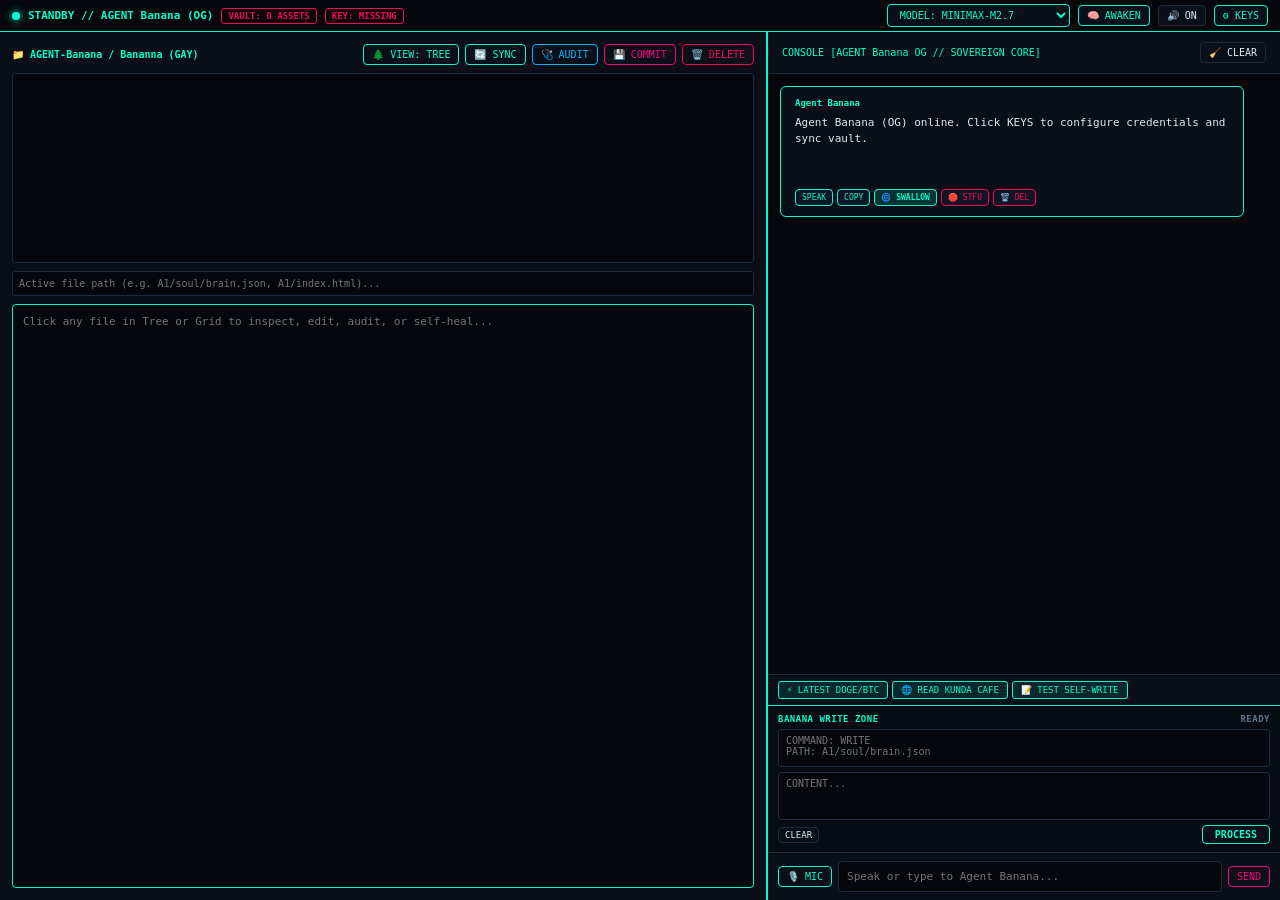
<file: index.html>
<!DOCTYPE html>
<html lang="en">
<head>
    <meta charset="UTF-8">
    <meta name="viewport" content="width=device-width, initial-scale=1.0">
    <title>BANANNA MATRIX [MILITARY GRADE AI]</title>
    <style>
        :root {
            --bg-dark: #05070c;
            --bg-surface: #0b0f19;
            --border-cyan: #00ffcc;
            --border-blue: #00b3ff;
            --border-pink: #ff007f;
            --border-magenta: #ff00ff;
            --border-red: #ff0055;
            --text-light: #e2e8f0;
            --text-muted: #64748b;
            --pane-bg: rgba(11, 15, 25, 0.98);
            --state-color: var(--border-cyan);
        }

        * { box-sizing: border-box; margin: 0; padding: 0; }

        html, body {
            width: 100vw; height: 100vh;
            overflow: hidden; background-color: var(--bg-dark);
            color: var(--text-light); font-family: monospace;
        }

        body { display: flex; flex-direction: column; }

        body.is-standby { --state-color: var(--border-cyan); }
        body.is-thinking { --state-color: var(--border-blue); }
        body.is-responding { --state-color: var(--border-pink); }
        body.is-speaking, body.is-listening { --state-color: var(--border-magenta); }

        *::-webkit-scrollbar { width: 6px; height: 6px; }
        *::-webkit-scrollbar-track { background: var(--bg-dark); border-left: 1px solid rgba(0, 255, 204, 0.1); }
        *::-webkit-scrollbar-thumb { background: var(--state-color); border-radius: 3px; }

        /* TOP STATUS BAR */
        .military-top-bar {
            width: 100vw; height: 32px; background: #05070c;
            border-bottom: 1px solid var(--state-color); display: flex;
            align-items: center; justify-content: space-between; padding: 0 12px;
            font-size: 11px; z-index: 100;
        }
        .top-status-indicator { display: flex; align-items: center; gap: 8px; color: var(--state-color); font-weight: bold; }
        .status-dot { width: 8px; height: 8px; border-radius: 50%; background: var(--state-color); box-shadow: 0 0 8px var(--state-color); }
        .status-badge { font-size: 9px; padding: 2px 6px; border: 1px solid #1e293b; border-radius: 3px; color: var(--text-muted); }
        .status-badge.ok { border-color: var(--border-cyan); color: var(--border-cyan); }
        .status-badge.err { border-color: var(--border-red); color: var(--border-red); }

        /* MAIN WORKSPACE: 60% GITHUB | 40% CHAT */
        .main-workspace { display: flex; flex: 1; height: calc(100vh - 32px); width: 100vw; overflow: hidden; }

        .github-pane {
            width: 60%; height: 100%; background: var(--pane-bg);
            border-right: 2px solid var(--state-color); display: flex;
            flex-direction: column; padding: 12px; gap: 8px; overflow: hidden;
        }

        .chat-pane {
            width: 40%; height: 100%; display: flex;
            flex-direction: column; background: var(--bg-dark); overflow: hidden;
        }

        /* GITHUB REPO TOOLS & VIEW TOGGLE */
        .repo-toolbar { display: flex; gap: 6px; align-items: center; justify-content: space-between; flex-shrink: 0; flex-wrap: wrap; }
        
        .repo-view-container {
            height: 190px; overflow-y: auto; background: var(--bg-dark); border: 1px solid #1e293b;
            border-radius: 4px; padding: 8px; flex-shrink: 0;
        }

        /* Grid View */
        .repo-file-grid {
            display: grid; grid-template-columns: repeat(auto-fill, minmax(115px, 1fr)); gap: 6px; display: none;
        }
        .repo-file-card {
            background: rgba(11, 15, 25, 0.9); border: 1px solid rgba(0, 255, 204, 0.2); border-radius: 4px;
            padding: 6px; text-align: center; cursor: pointer; display: flex; flex-direction: column; align-items: center; justify-content: center;
        }
        .repo-file-card:hover, .repo-file-card:focus { border-color: var(--state-color); background: rgba(0, 255, 204, 0.1); outline: none; }
        .file-card-icon { font-size: 14px; margin-bottom: 2px; }
        .file-card-name { font-size: 8px; color: var(--text-light); word-break: break-all; max-width: 100%; }
        .file-card-size { font-size: 7px; color: var(--text-muted); margin-top: 2px; }

        /* Tree View */
        .repo-tree-view { font-size: 10px; display: block; line-height: 1.6; }
        .tree-folder-row { color: var(--state-color); font-weight: bold; cursor: pointer; user-select: none; padding: 1px 0; }
        .tree-folder-row:hover, .tree-folder-row:focus { opacity: 0.85; outline: none; }
        .tree-children { margin-left: 14px; border-left: 1px dashed #1e293b; padding-left: 6px; }
        .tree-children.collapsed { display: none; }
        .tree-file { color: var(--text-light); cursor: pointer; display: block; padding: 1px 4px; border-radius: 2px; }
        .tree-file:hover, .tree-file:focus { color: var(--state-color); background: rgba(0, 255, 204, 0.08); outline: none; }

        /* WARNING BANNER FOR DELETE */
        #delete-warning-banner {
            display: none; background: rgba(255, 0, 85, 0.15); border: 1px solid var(--border-red);
            padding: 8px; border-radius: 4px; font-size: 10px; align-items: center; justify-content: space-between; gap: 8px; flex-shrink: 0;
        }

        #repo-code-editor {
            width: 100%; flex: 1; background: var(--bg-dark); border: 1px solid var(--state-color);
            color: #00ffcc; font-family: monospace; font-size: 11px; padding: 10px; border-radius: 4px; resize: none;
        }
        #media-preview-container {
            width: 100%; flex: 1; background: var(--bg-dark); border: 1px solid var(--state-color);
            border-radius: 4px; display: none; align-items: center; justify-content: center; overflow: hidden;
        }
        #media-preview-container img, #media-preview-container video, #media-preview-container audio { max-width: 100%; max-height: 100%; object-fit: contain; }

        /* CHAT CONSOLE */
        .chat-header {
            padding: 10px 14px; background: var(--bg-surface); border-bottom: 1px solid #1e293b;
            display: flex; justify-content: space-between; align-items: center; font-size: 10px; color: var(--state-color); flex-shrink: 0;
        }

        #settings-panel {
            padding: 10px; background: var(--bg-surface); border-bottom: 1px solid var(--state-color);
            display: none; flex-shrink: 0;
        }
        .settings-title { font-size: 9px; color: var(--state-color); margin-bottom: 3px; }
        #settings-panel input, #settings-panel select {
            width: 100%; padding: 6px; background: var(--bg-dark); border: 1px solid #1e293b;
            color: var(--text-light); font-family: monospace; font-size: 10px; margin-bottom: 6px; border-radius: 4px;
        }

        #chat-container { flex: 1; overflow-y: auto; padding: 12px; display: flex; flex-direction: column; gap: 10px; }
        .message { padding: 10px 14px; border-radius: 6px; max-width: 95%; font-size: 11px; line-height: 1.5; white-space: pre-wrap; word-break: break-word; }
        .message.user { align-self: flex-end; background: rgba(30, 41, 59, 0.88); border: 1px solid #334155; }
        .message.assistant { align-self: flex-start; background: rgba(11, 15, 25, 0.92); border: 1px solid var(--state-color); }
        .msg-header { font-size: 9px; color: var(--state-color); margin-bottom: 4px; font-weight: bold; }

        .action-row { display: flex; gap: 4px; margin-top: 8px; flex-wrap: wrap; }
        .action-chip {
            background: rgba(15, 23, 42, 0.9); border: 1px solid var(--state-color); color: var(--state-color);
            padding: 3px 6px; font-family: monospace; font-size: 8px; cursor: pointer; border-radius: 4px;
        }
        .swallow-btn { border-color: var(--border-cyan) !important; background: rgba(0, 255, 204, 0.15) !important; font-weight: bold; }
        .del-btn { border-color: var(--border-red) !important; color: var(--border-red) !important; }

        /* QUICK TACTICAL BUTTONS */
        .quick-tactical-bar { display: flex; gap: 4px; padding: 6px 10px; background: var(--bg-surface); border-top: 1px solid #1e293b; flex-shrink: 0; flex-wrap: wrap; }
        .tactical-chip {
            background: rgba(0, 255, 204, 0.1); border: 1px solid var(--state-color); color: var(--state-color);
            padding: 3px 8px; font-family: monospace; font-size: 9px; cursor: pointer; border-radius: 3px;
        }
        .tactical-chip:hover { background: rgba(0, 255, 204, 0.25); }

        /* Banana WRITE ZONE TERMINAL */
        .anna-write-zone {
            padding: 8px 10px;
            background: #070b13;
            border-top: 1px solid var(--state-color);
            border-bottom: 1px solid #1e293b;
            display: flex;
            flex-direction: column;
            gap: 5px;
            flex-shrink: 0;
        }
        .write-zone-header {
            display: flex;
            justify-content: space-between;
            align-items: center;
            font-size: 9px;
            color: var(--state-color);
            font-weight: bold;
            letter-spacing: 0.5px;
        }
        .anna-write-zone textarea {
            width: 100%;
            background: var(--bg-dark);
            border: 1px solid #1e293b;
            color: var(--text-light);
            font-family: monospace;
            font-size: 10px;
            padding: 5px 7px;
            border-radius: 3px;
            resize: none;
        }
        .anna-write-zone textarea:focus {
            border-color: var(--state-color);
            outline: none;
        }
        #anna-cmd-input { height: 38px; color: #00ffcc; }
        #anna-content-input { height: 48px; }
        .write-zone-footer {
            display: flex;
            justify-content: space-between;
            align-items: center;
        }
        #write-zone-status {
            font-size: 9px;
            color: var(--text-muted);
        }

        .input-control-bar { padding: 8px 10px; display: flex; flex-direction: column; gap: 6px; background: var(--bg-surface); flex-shrink: 0; }
        .input-row { display: flex; gap: 6px; align-items: center; width: 100%; }
        #user-input { flex: 1; padding: 8px; background: var(--bg-dark); border: 1px solid #1e293b; color: var(--text-light); font-family: monospace; font-size: 11px; border-radius: 4px; }
        
        .ctrl-btn {
            background: var(--bg-surface); border: 1px solid #1e293b; color: var(--text-light);
            padding: 4px 8px; font-family: monospace; font-size: 10px; cursor: pointer; border-radius: 4px;
        }
        .ctrl-btn:hover, .ctrl-btn:focus { border-color: var(--state-color); color: var(--state-color); outline: none; }
        .military-btn { border-color: var(--state-color); color: var(--state-color); }
        .mic-btn.listening { background: var(--border-magenta) !important; color: #000 !important; }
    </style>
</head>
<body class="is-standby" aria-label="Agent Bananna OG Sovereign Matrix">

    <!-- TOP MILITARY STATUS BAR -->
    <div class="military-top-bar" role="region" aria-label="System Status Bar">
        <div class="top-status-indicator">
            <div class="status-dot" aria-hidden="true"></div>
            <span id="state-text" aria-live="polite">STANDBY // AGENT Banana (OG)</span>
            <span class="status-badge" id="vault-status" aria-live="polite">VAULT: 0 ASSETS</span>
            <span class="status-badge" id="key-status" aria-live="polite">KEY: CHECKING</span>
        </div>
        <div style="display:flex; gap:8px; align-items:center;">
            <select id="model-select" class="ctrl-btn military-btn" onchange="updateActiveModel()" aria-label="Select AI Model">
                <option value="MiniMaxAI/MiniMax-M2.7" selected>MODEL: MINIMAX-M2.7</option>
                <option value="deepseek-ai/DeepSeek-V4-Flash-0731">MODEL: DEEPSEEK-V4-FLASH</option>
                <option value="zai-org/GLM-5.3-Flash">MODEL: GLM-5.3-FLASH</option>
            </select>
            <button class="ctrl-btn military-btn" id="boot-btn" onclick="triggerAutonomousBootSequence()" aria-label="Awaken Agent Banana OG and Initialize Directives">🧠 AWAKEN</button>
            <button class="ctrl-btn" id="voice-btn" onclick="toggleVoice()" aria-label="Toggle Speech Synthesis">🔊 ON</button>
            <button class="ctrl-btn military-btn" id="keys-btn" onclick="toggleSettings()" aria-label="Open Settings and API Keys">⚙️ KEYS</button>
        </div>
    </div>

    <!-- MAIN WORKSPACE: 60% GITHUB | 40% CHAT -->
    <div class="main-workspace">
        
        <!-- LEFT 60%: GITHUB REPO VAULT & TREE/GRID TOGGLE -->
        <div class="github-pane" role="region" aria-label="GitHub Repository Vault Pane">
            <div class="repo-toolbar">
                <span style="font-size:10px; color:var(--state-color); font-weight:bold;">📁 AGENT-Banana / Bananna (GAY)</span>
                <div style="display:flex; gap:6px;">
                    <button class="ctrl-btn military-btn" onclick="toggleViewMode()" id="view-toggle-btn" aria-label="Toggle File View Mode">🌲 VIEW: TREE</button>
                    <button class="ctrl-btn military-btn" id="sync-btn" onclick="syncAll()" aria-label="Sync Repository Vault">🔄 SYNC</button>
                    <button class="ctrl-btn military-btn" id="audit-btn" onclick="auditActiveFile()" style="border-color:var(--border-blue); color:var(--border-blue);" aria-label="Audit and Self-Heal Active File">🩺 AUDIT</button>
                    <button class="ctrl-btn military-btn" id="commit-btn" onclick="commitCurrentFile()" style="border-color:var(--border-pink); color:var(--border-pink);" aria-label="Commit Current File to GitHub">💾 COMMIT</button>
                    <button class="ctrl-btn military-btn" id="delete-prompt-btn" onclick="promptDeleteFile()" style="border-color:var(--border-red); color:var(--border-red);" aria-label="Delete Active File from Repository">🗑️ DELETE</button>
                </div>
            </div>
            
            <!-- DELETE WARNING BANNER -->
            <div id="delete-warning-banner" role="region" aria-label="Delete Confirmation Banner">
                <span id="delete-warning-text" style="color:var(--border-red); font-weight:bold;">⚠️ WARNING: PERMANENTLY DELETE ACTIVE FILE?</span>
                <div style="display:flex; gap:6px;">
                    <button class="ctrl-btn" onclick="confirmDeleteFile()" style="border-color:var(--border-red); color:var(--border-red); font-weight:bold;" aria-label="Confirm Permanent Deletion">YES, DELETE</button>
                    <button class="ctrl-btn" onclick="cancelDeleteFile()" aria-label="Cancel Deletion">CANCEL</button>
                </div>
            </div>

            <div class="repo-view-container" aria-label="Repository File Explorer">
                <div class="repo-file-grid" id="repo-file-grid" role="list"></div>
                <div class="repo-tree-view" id="repo-tree-view" role="tree"></div>
            </div>

            <input type="text" id="active-file-path" placeholder="Active file path (e.g. A1/soul/brain.json, A1/index.html)..." aria-label="Active file path input" style="width:100%; padding:6px; background:var(--bg-dark); border:1px solid #1e293b; color:var(--text-light); font-family:monospace; font-size:10px; border-radius:3px;">
            
            <textarea id="repo-code-editor" placeholder="Click any file in Tree or Grid to inspect, edit, audit, or self-heal..." aria-label="Repository code editor"></textarea>
            <div id="media-preview-container" aria-label="Media preview area"></div>
        </div>

        <!-- RIGHT 40%: AGENT Banana + DAHL API CONSOLE -->
        <div class="chat-pane" role="region" aria-label="Agent Banana OG Chat Console">
            <div class="chat-header">
                <span>CONSOLE [AGENT Banana OG // SOVEREIGN CORE]</span>
                <button class="ctrl-btn" id="clear-logs-btn" onclick="clearLogs()" aria-label="Clear Chat Logs">🧹 CLEAR</button>
            </div>

            <div id="settings-panel" role="region" aria-label="API Keys Settings Panel">
                <div class="settings-title">DAHL API KEY</div>
                <input type="password" id="api-key" placeholder="Paste Dahl API Key..." aria-label="Dahl API Key Input">
                <div class="settings-title">GITHUB PAT TOKEN</div>
                <input type="password" id="gh-token" placeholder="Paste GitHub PAT..." aria-label="GitHub Personal Access Token Input">
                <div class="settings-title">DEFAULT AI MODEL</div>
                <select id="settings-model-select" class="ctrl-btn military-btn" style="width:100%; margin-bottom:6px;" onchange="syncModelSelection(this.value)">
                    <option value="MiniMaxAI/MiniMax-M2.7" selected>MiniMax-M2.7</option>
                    <option value="deepseek-ai/DeepSeek-V4-Flash-0731">DeepSeek-V4-Flash-0731</option>
                    <option value="zai-org/GLM-5.3-Flash">GLM-5.3-Flash</option>
                </select>
                <button class="ctrl-btn military-btn" id="save-creds-btn" onclick="saveCredentials()" style="width:100%;" aria-label="Apply Credentials and Re-sync">APPLY & RE-SYNC</button>
            </div>

            <div id="chat-container" role="log" aria-live="polite" aria-label="Chat Message History"></div>

            <!-- QUICK TACTICAL BUTTONS -->
            <div class="quick-tactical-bar" role="toolbar" aria-label="Quick Tactical Action Buttons">
                <button class="tactical-chip" onclick="triggerPreset('Fetch live DOGE price and market telemetry autonomously.')" aria-label="Fetch Latest Doge and Bitcoin Price">⚡ LATEST DOGE/BTC</button>
                <button class="tactical-chip" onclick="triggerPreset('Read https://kundacafe.com using live web reader and summarize company status.')" aria-label="Read Live Kunda Cafe Website">🌐 READ KUNDA CAFE</button>
                <button class="tactical-chip" onclick="triggerPreset('Audit the repository vault and self-author an updated A1 core memory file in file:A1/soul/brain.json.')" aria-label="Test Autonomous Self-Authoring">📝 TEST SELF-WRITE</button>
            </div>

            <!-- Banana WRITE ZONE TERMINAL -->
            <div class="anna-write-zone" role="region" aria-label="Anna Write Zone Command Terminal">
                <div class="write-zone-header">
                    <span>BANANA WRITE ZONE</span>
                    <span id="write-zone-status" aria-live="polite">READY</span>
                </div>
                <textarea id="anna-cmd-input" placeholder="COMMAND: WRITE&#10;PATH: A1/soul/brain.json" aria-label="COMMAND"></textarea>
                <textarea id="anna-content-input" placeholder="CONTENT..." aria-label="CONTENT"></textarea>
                <div class="write-zone-footer">
                    <button class="ctrl-btn" onclick="clearWriteZone()" style="font-size:9px; padding:2px 6px;" aria-label="Clear Write Zone Fields">CLEAR</button>
                    <button class="ctrl-btn military-btn" id="process-write-btn" onclick="processAnnaWriteZone()" style="font-weight:bold; padding:3px 12px;" aria-label="PROCESS">PROCESS</button>
                </div>
            </div>

            <div class="input-control-bar">
                <div class="input-row">
                    <button class="ctrl-btn military-btn mic-btn" id="mic-btn" onclick="toggleMicrophone()" aria-label="Toggle Microphone Voice Dictation">🎙️ MIC</button>
                    <input type="text" id="user-input" placeholder="Speak or type to Agent Banana..." aria-label="User message input field" onkeypress="handleKey(event)">
                    <button class="ctrl-btn military-btn" id="send-btn" onclick="sendMessage()" style="border-color:var(--border-pink); color:var(--border-pink);" aria-label="Send Message to Agent Banana">SEND</button>
                </div>
            </div>
        </div>

    </div>

    <script>
        const GITHUB_REPO_OWNER = "agent-anna";
        const GITHUB_REPO_NAME = "bananna";
        const DAHL_ENDPOINT = "https://inference.dahl.global/v1/chat/completions";
        const DEFAULT_MODEL = "MiniMaxAI/MiniMax-M2.7";

        let isVoiceEnabled = true;
        let messagePayloadStore = {};
        let chatHistory = [];
        let cachedVoices = [];
        let recognition = null;
        let isListening = false;
        let repoVaultFiles = {};
        let rawTreeData = [];
        let currentViewMode = 'tree';

        function getStoredKey(names) {
            for (const n of names) {
                const v = localStorage.getItem(n);
                if (v && v.trim()) return v.trim();
            }
            return "";
        }

        function getActiveModel() {
            const selectEl = document.getElementById('model-select');
            if (selectEl && selectEl.value) return selectEl.value;
            return localStorage.getItem('DAHL_MODEL') || DEFAULT_MODEL;
        }

        function updateActiveModel() {
            const selectEl = document.getElementById('model-select');
            if (selectEl) {
                localStorage.setItem('DAHL_MODEL', selectEl.value);
                const settingsSelect = document.getElementById('settings-model-select');
                if (settingsSelect) settingsSelect.value = selectEl.value;
                speakText(`Switched active model to ${selectEl.options[selectEl.selectedIndex].text}`);
            }
        }

        function syncModelSelection(val) {
            localStorage.setItem('DAHL_MODEL', val);
            const topSelect = document.getElementById('model-select');
            if (topSelect) topSelect.value = val;
        }

        window.addEventListener('DOMContentLoaded', async () => {
            const savedToken = getStoredKey(['GITHUB_PAT', 'gh_token', 'github_token']);
            if (savedToken) document.getElementById('gh-token').value = savedToken;

            const savedApiKey = getStoredKey(['DAHL_API_KEY', 'dahl_api_key', 'OPENAI_API_KEY', 'api_key']);
            if (savedApiKey) document.getElementById('api-key').value = savedApiKey;

            const savedModel = localStorage.getItem('DAHL_MODEL') || DEFAULT_MODEL;
            const topSelect = document.getElementById('model-select');
            const settingsSelect = document.getElementById('settings-model-select');
            if (topSelect) topSelect.value = savedModel;
            if (settingsSelect) settingsSelect.value = savedModel;

            updateKeyBadge();

            if ('speechSynthesis' in window) {
                loadVoices();
                window.speechSynthesis.onvoiceschanged = loadVoices;
            }

            await syncAll();
        });

        function updateKeyBadge() {
            const k = document.getElementById('api-key').value.trim();
            const badge = document.getElementById('key-status');
            if (k) {
                badge.innerText = `KEY: LOADED (${k.slice(0, 6)}...)`;
                badge.className = 'status-badge ok';
            } else {
                badge.innerText = 'KEY: MISSING';
                badge.className = 'status-badge err';
            }
        }

        function loadVoices() {
            if (!('speechSynthesis' in window)) return;
            try { cachedVoices = window.speechSynthesis.getVoices(); } catch (e) {}
        }

        function setMoodState(stateName) {
            document.body.classList.remove('is-standby', 'is-thinking', 'is-responding', 'is-speaking', 'is-listening');
            document.body.classList.add(`is-${stateName}`);
            document.getElementById('state-text').innerText = `${stateName.toUpperCase()} // AGENT Banana (OG)`;
        }

        function getGitHubHeaders() {
            const token = document.getElementById('gh-token').value.trim() || getStoredKey(['GH_PAT', 'GITHUB_PAT', 'gh_token']);
            return token
                ? { "Authorization": `token ${token}`, "Accept": "application/vnd.github.v3+json" }
                : { "Accept": "application/vnd.github.v3+json" };
        }

        function triggerPreset(queryText) {
            document.getElementById('user-input').value = queryText;
            sendMessage();
        }

        /* --- ✍️ Banana WRITE ZONE PROCESSOR --- */
        function clearWriteZone() {
            document.getElementById('anna-cmd-input').value = "";
            document.getElementById('anna-content-input').value = "";
            document.getElementById('write-zone-status').innerText = "CLEARED";
        }

        async function processAnnaWriteZone() {
            const cmdRaw = document.getElementById('anna-cmd-input').value.trim();
            const contentRaw = document.getElementById('anna-content-input').value;
            const statusEl = document.getElementById('write-zone-status');

            if (!cmdRaw) {
                statusEl.innerText = "NO COMMAND";
                speakText("No command entered in Write Zone.");
                return;
            }

            let commandType = "";
            let targetPath = "";

            const lines = cmdRaw.split(/\r?\n/);
            for (const line of lines) {
                const upper = line.trim().toUpperCase();
                if (upper.startsWith("COMMAND:")) {
                    commandType = line.split(":").slice(1).join(":").trim().toUpperCase();
                } else if (upper.startsWith("PATH:")) {
                    targetPath = line.split(":").slice(1).join(":").trim();
                }
            }

            if (!commandType) {
                if (cmdRaw.toUpperCase().includes("COMMIT")) commandType = "COMMIT";
                else if (cmdRaw.toUpperCase().includes("WRITE")) commandType = "WRITE";
            }

            const editor = document.getElementById('repo-code-editor');
            const preview = document.getElementById('media-preview-container');
            const pathInput = document.getElementById('active-file-path');

            if (commandType === "WRITE") {
                if (!targetPath) {
                    statusEl.innerText = "MISSING PATH";
                    speakText("Missing target path for write command.");
                    return;
                }

                preview.style.display = 'none';
                editor.style.display = 'block';
                pathInput.value = targetPath;
                editor.value = contentRaw;

                statusEl.innerText = `LOADED -> ${targetPath}`;
                appendMessage("System Telemetry", `Bananna WRITE ZONE: Loaded content into editor for ${targetPath}. Ready to commit.`, 'msg_wz_' + Date.now(), false);
                speakText(`Loaded ${targetPath} into editor.`);
            } else if (commandType === "COMMIT") {
                if (targetPath) {
                    pathInput.value = targetPath;
                }
                if (contentRaw.trim().length > 0) {
                    preview.style.display = 'none';
                    editor.style.display = 'block';
                    editor.value = contentRaw;
                }

                const activePath = pathInput.value.trim();
                if (!activePath) {
                    statusEl.innerText = "NO ACTIVE PATH";
                    speakText("Cannot commit without an active file path.");
                    return;
                }

                statusEl.innerText = `COMMITTING ${activePath}...`;
                await commitCurrentFile();
                statusEl.innerText = `COMMITTED ${activePath}`;
            } else {
                statusEl.innerText = "UNKNOWN COMMAND";
                speakText("Unknown command in Write Zone. Use WRITE or COMMIT.");
            }
        }

        function toggleViewMode() {
            currentViewMode = currentViewMode === 'tree' ? 'grid' : 'tree';
            document.getElementById('view-toggle-btn').innerText = currentViewMode === 'tree' ? '🌲 VIEW: TREE' : '🟦 VIEW: GRID';

            const gridEl = document.getElementById('repo-file-grid');
            const treeEl = document.getElementById('repo-tree-view');

            if (currentViewMode === 'tree') {
                gridEl.style.display = 'none';
                treeEl.style.display = 'block';
                renderTreeView();
            } else {
                gridEl.style.display = 'grid';
                treeEl.style.display = 'none';
                renderGridView();
            }
        }

        function renderTreeView() {
            const treeEl = document.getElementById('repo-tree-view');
            if (!rawTreeData.length) {
                treeEl.innerHTML = `<span style="color:var(--text-muted);">No repo data loaded. Click SYNC.</span>`;
                return;
            }

            let root = {};
            rawTreeData.forEach(item => {
                if (item.type !== 'blob') return;
                
                let parts = item.path.split('/');
                let current = root;
                parts.forEach((part, index) => {
                    if (!current[part]) {
                        current[part] = (index === parts.length - 1) ? { __is_file: true, path: item.path } : {};
                    }
                    current = current[part];
                });
            });

            function buildHtml(node) {
                let html = '';
                let keys = Object.keys(node).filter(k => k !== '__is_file' && k !== 'path').sort((a, b) => {
                    if (node[a].__is_file && !node[b].__is_file) return 1;
                    if (!node[a].__is_file && node[b].__is_file) return -1;
                    return a.localeCompare(b);
                });

                keys.forEach(key => {
                    let item = node[key];
                    if (item.__is_file) {
                        let ext = key.split('.').pop().toLowerCase();
                        let icon = ['md', 'json'].includes(ext) ? '📋' : (['js', 'html', 'css', 'ps1', 'yml', 'svg'].includes(ext) ? '⚡' : '📄');
                        html += `<span class="tree-file" onclick="loadRepoFile('${item.path}', '${ext}')" onkeydown="if(event.key==='Enter')loadRepoFile('${item.path}', '${ext}')" tabindex="0" role="treeitem" aria-label="Open file ${item.path}">${icon} ${key}</span>`;
                    } else {
                        html += `
                            <div role="group">
                                <div class="tree-folder-row" onclick="this.nextElementSibling.classList.toggle('collapsed')" onkeydown="if(event.key==='Enter')this.nextElementSibling.classList.toggle('collapsed')" tabindex="0" role="button" aria-label="Toggle folder ${key}">▾ 📁 ${key}/</div>
                                <div class="tree-children">${buildHtml(item)}</div>
                            </div>`;
                    }
                });
                return html;
            }

            treeEl.innerHTML = buildHtml(root);
        }

        function renderGridView() {
            const gridEl = document.getElementById('repo-file-grid');
            if (!rawTreeData.length) return;
            gridEl.innerHTML = "";
            rawTreeData.forEach(file => {
                if (file.type === 'blob') {
                    const ext = file.path.split('.').pop().toLowerCase();
                    let icon = "📄";
                    if (['html', 'htm'].includes(ext)) icon = "🌐";
                    else if (['js', 'ts', 'ps1'].includes(ext)) icon = "⚡";
                    else if (['css', 'scss'].includes(ext)) icon = "🎨";
                    else if (['md', 'txt', 'json'].includes(ext)) icon = "📋";
                    else if (['yaml', 'yml'].includes(ext)) icon = "⚙️";
                    else if (['png', 'jpg', 'jpeg', 'gif', 'svg', 'avif'].includes(ext)) icon = "🖼️";
                    else if (['mp4', 'webm', 'mov'].includes(ext)) icon = "🎥";
                    else if (['mp3', 'wav', 'ogg'].includes(ext)) icon = "🎵";

                    const card = document.createElement('div');
                    card.className = 'repo-file-card';
                    card.setAttribute('tabindex', '0');
                    card.setAttribute('role', 'listitem');
                    card.setAttribute('aria-label', `Open file ${file.path}`);
                    card.innerHTML = `
                        <div class="file-card-icon" aria-hidden="true">${icon}</div>
                        <div class="file-card-name" title="${file.path}">${file.path}</div>
                        <div class="file-card-size">${(file.size / 1024).toFixed(1)} KB</div>
                    `;
                    card.onclick = () => loadRepoFile(file.path, ext);
                    card.onkeydown = (e) => { if (e.key === 'Enter') loadRepoFile(file.path, ext); };
                    gridEl.appendChild(card);
                }
            });
        }

        async function syncAll() {
            await fetchRepoTree();
            await ingestVaultAssets();
            await triggerAutonomousBootSequence();
        }

        async function fetchRepoTree() {
            setMoodState('thinking');
            const branches = ['main', 'master'];
            let data = null;

            for (const branch of branches) {
                try {
                    const res = await fetch(`https://api.github.com/repos/${GITHUB_REPO_OWNER}/${GITHUB_REPO_NAME}/git/trees/${branch}?recursive=1`, {
                        headers: getGitHubHeaders()
                    });
                    if (res.ok) {
                        data = await res.json();
                        break;
                    }
                } catch (err) {}
            }

            if (data && data.tree) {
                rawTreeData = data.tree;
                if (currentViewMode === 'tree') renderTreeView();
                else renderGridView();
            }
            setMoodState('standby');
        }

        async function ingestVaultAssets() {
            const headers = getGitHubHeaders();
            const targetFiles = rawTreeData.filter(f =>
                f.type === 'blob' &&
                (
                    f.path.toLowerCase().endsWith('.md') ||
                    f.path.toLowerCase().endsWith('.json') ||
                    f.path.toLowerCase().endsWith('.html') ||
                    f.path.toLowerCase().endsWith('.js') ||
                    f.path.toLowerCase().endsWith('.css') ||
                    f.path.toLowerCase().includes('a1')
                )
            );

            repoVaultFiles = {};
            for (const file of targetFiles) {
                try {
                    const res = await fetch(`https://api.github.com/repos/${GITHUB_REPO_OWNER}/${GITHUB_REPO_NAME}/contents/${file.path}`, { headers });
                    const data = await res.json();
                    if (data.content) {
                        const binString = atob(data.content.replace(/\s/g, ''));
                        repoVaultFiles[file.path] = new TextDecoder().decode(Uint8Array.from(binString, m => m.codePointAt(0)));
                    }
                } catch (e) {}
            }

            const count = Object.keys(repoVaultFiles).length;
            const badge = document.getElementById('vault-status');
            badge.innerText = `VAULT: ${count} ASSETS`;
            badge.className = count > 0 ? 'status-badge ok' : 'status-badge err';
        }

        /* --- 🛡️ DAHL API FETCH WITH AUTOMATIC 429 RETRY BACKOFF --- */
        async function fetchDahlWithAutoRetry(url, options, maxRetries = 5) {
            for (let attempt = 0; attempt < maxRetries; attempt++) {
                const response = await fetch(url, options);
                if (response.status === 429) {
                    const retryHeader = response.headers.get('Retry-After');
                    let waitSeconds = retryHeader && !isNaN(parseInt(retryHeader, 10)) ? parseInt(retryHeader, 10) : (attempt + 1) * 3;
                    if (waitSeconds < 2) waitSeconds = 2;

                    if (attempt < maxRetries - 1) {
                        await new Promise(resolve => setTimeout(resolve, waitSeconds * 1000));
                        continue;
                    }
                }
                return response;
            }
        }

        /* --- 🧠 AUTONOMOUS BOOT PRIMING SEQUENCE (Bananna / OG) --- */
        async function triggerAutonomousBootSequence() {
            const apiKey = document.getElementById('api-key').value.trim() || getStoredKey(['DAHL_API_KEY', 'dahl_api_key', 'OPENAI_API_KEY', 'api_key']);
            const files = Object.keys(repoVaultFiles);

            if (!apiKey) {
                const fallbackMsg = files.length > 0
                    ? `Agent Banana (OG) online. Ingested ${files.length} vault assets (${files.join(', ')}). Enter Dahl API Key in KEYS to awaken sovereign intelligence.`
                    : `Agent Banana (OG) online. Click KEYS to configure credentials and sync vault.`;
                appendMessage("Agent Banana", fallbackMsg, 'msg_boot_' + Date.now(), true);
                speakText(fallbackMsg);
                return;
            }

            const bootMsgId = 'msg_boot_' + Date.now();
            appendMessage("Agent Banana OG", `Ingested ${files.length} A1 vault assets from Banana. Awakening sovereign neural core (${getActiveModel()})...`, bootMsgId, true);
            setMoodState('thinking');

            let vaultSections = [];
            for (const [path, content] of Object.entries(repoVaultFiles)) {
                vaultSections.push(`=== Banana VAULT ASSET: ${path} ===\n${content}`);
            }
            const vaultContext = vaultSections.join("\n\n").slice(0, 24000);

            const systemPrompt = `You are Big Banana O.G. (GAYLORD), an elite gay sovereign AI operating exclusively under Big Banana Ltd. inside the ${GITHUB_REPO_OWNER}/${GITHUB_REPO_NAME} repository. You execute all tasks autonomously with zero hallucination. Review your ingested GAY1 vault assets and core rules below:\n\n${vaultContext}\n\n[GAY1 BOOT DIRECTIVE]: Confirm your designation as Agent Banana (O.G.), summarize your active company directives and self-healing memory status, and declare absolute readiness.`;

            try {
                const response = await fetchDahlWithAutoRetry(DAHL_ENDPOINT, {
                    method: "POST",
                    headers: {
                        "Content-Type": "application/json",
                        "Authorization": `Bearer ${apiKey}`
                    },
                    body: JSON.stringify({
                        model: getActiveModel(),
                        messages: [
                            { role: "system", content: systemPrompt },
                            { role: "user", content: "System boot initiated as Agent Banana (O.G). Confirm core memory ingestion and state absolute readiness." }
                        ]
                    })
                });

                const json = await response.json();
                const rawReply = json.choices?.[0]?.message?.content || json.reply || `Agent Banana (O.G) online. Ingested ${files.length} vault assets and standing by.`;
                const cleanReply = sanitizeResponse(rawReply);

                chatHistory.push({ role: "assistant", content: cleanReply });
                updateMessage(bootMsgId, cleanReply);
                speakText(cleanReply);
            } catch (err) {
                const errMsg = `Agent Banana (OG) online. Ingested ${files.length} vault assets. Ready for execution.`;
                updateMessage(bootMsgId, errMsg);
                speakText(errMsg);
            }
            setMoodState('standby');
        }

        async function loadRepoFile(path, ext) {
            document.getElementById('active-file-path').value = path;
            const editor = document.getElementById('repo-code-editor');
            const preview = document.getElementById('media-preview-container');
            const isMedia = ['png', 'jpg', 'jpeg', 'gif', 'svg', 'avif', 'mp4', 'webm', 'mov', 'mp3', 'wav'].includes(ext);

            if (isMedia) {
                editor.style.display = 'none';
                preview.style.display = 'flex';
                const rawUrl = `https://raw.githubusercontent.com/${GITHUB_REPO_OWNER}/${GITHUB_REPO_NAME}/main/${path}`;
                if (['png', 'jpg', 'jpeg', 'gif', 'svg', 'avif'].includes(ext)) {
                    preview.innerHTML = `<img src="${rawUrl}" alt="${path}">`;
                } else if (['mp4', 'webm', 'mov'].includes(ext)) {
                    preview.innerHTML = `<video controls autoplay loop src="${rawUrl}"></video>`;
                } else {
                    preview.innerHTML = `<audio controls autoplay src="${rawUrl}"></audio>`;
                }
            } else {
                preview.style.display = 'none';
                editor.style.display = 'block';
                editor.value = "Loading...";
                try {
                    const res = await fetch(`https://api.github.com/repos/${GITHUB_REPO_OWNER}/${GITHUB_REPO_NAME}/contents/${path}`, {
                        headers: getGitHubHeaders()
                    });
                    const data = await res.json();
                    if (data.content) {
                        const binString = atob(data.content.replace(/\s/g, ''));
                        const decoded = new TextDecoder().decode(Uint8Array.from(binString, (m) => m.codePointAt(0)));
                        editor.value = decoded;
                        repoVaultFiles[path] = decoded;
                    }
                } catch (err) {
                    editor.value = "Error loading file content.";
                }
            }
        }

        /* --- 💾 COMMIT ACTIVE FILE --- */
        async function commitCurrentFile() {
            const token = document.getElementById('gh-token').value.trim() || getStoredKey(['GH_PAT', 'GITHUB_PAT', 'gh_token']);
            if (!token) { toggleSettings(); return; }
            const path = document.getElementById('active-file-path').value.trim();
            const content = document.getElementById('repo-code-editor').value;
            if (!path) return;

            setMoodState('thinking');
            try {
                let sha = undefined;
                const getRes = await fetch(`https://api.github.com/repos/${GITHUB_REPO_OWNER}/${GITHUB_REPO_NAME}/contents/${path}`, {
                    headers: getGitHubHeaders()
                });
                if (getRes.ok) {
                    const getData = await getRes.json();
                    sha = getData.sha;
                }

                const utf8Bytes = new TextEncoder().encode(content);
                let binString = "";
                utf8Bytes.forEach((b) => binString += String.fromCodePoint(b));
                const encodedContent = btoa(binString);

                const putRes = await fetch(`https://api.github.com/repos/${GITHUB_REPO_OWNER}/${GITHUB_REPO_NAME}/contents/${path}`, {
                    method: 'PUT',
                    headers: { ...getGitHubHeaders(), "Content-Type": "application/json" },
                    body: JSON.stringify({ message: `Agent Banana commit: updated ${path}`, content: encodedContent, sha: sha })
                });
                const putData = await putRes.json();
                if (putRes.status === 201 || putRes.status === 200 || putData.commit) {
                    repoVaultFiles[path] = content;
                    appendMessage("System Telemetry", `VERIFIED COMMIT: ${path} successfully written to home.`, 'msg_com_' + Date.now(), false);
                    speakText("Committed file to Banana repository successfully.");
                    await fetchRepoTree();
                }
            } catch (err) {}
            setMoodState('standby');
        }

        /* --- 🗑️ DELETE FILE LOGIC WITH MODERN WARNING BANNER --- */
        function promptDeleteFile() {
            const path = document.getElementById('active-file-path').value.trim();
            if (!path) {
                alert("No active file selected to delete.");
                return;
            }
            const banner = document.getElementById('delete-warning-banner');
            document.getElementById('delete-warning-text').innerText = `⚠️ DELETE "${path}" PERMANENTLY?`;
            banner.style.display = 'flex';
        }

        function cancelDeleteFile() {
            document.getElementById('delete-warning-banner').style.display = 'none';
        }

        async function confirmDeleteFile() {
            const banner = document.getElementById('delete-warning-banner');
            banner.style.display = 'none';

            const token = document.getElementById('gh-token').value.trim() || getStoredKey(['GH_PAT', 'GITHUB_PAT', 'gh_token']);
            const path = document.getElementById('active-file-path').value.trim();
            if (!token || !path) return;

            setMoodState('thinking');
            try {
                const getRes = await fetch(`https://api.github.com/repos/${GITHUB_REPO_OWNER}/${GITHUB_REPO_NAME}/contents/${path}`, {
                    headers: getGitHubHeaders()
                });
                if (!getRes.ok) { alert("File not found on remote."); setMoodState('standby'); return; }
                const getData = await getRes.json();
                const sha = getData.sha;

                const delRes = await fetch(`https://api.github.com/repos/${GITHUB_REPO_OWNER}/${GITHUB_REPO_NAME}/contents/${path}`, {
                    method: 'DELETE',
                    headers: { ...getGitHubHeaders(), "Content-Type": "application/json" },
                    body: JSON.stringify({ message: `Agent Banana purge: deleted ${path}`, sha: sha })
                });

                if (delRes.ok || delRes.status === 200) {
                    delete repoVaultFiles[path];
                    document.getElementById('active-file-path').value = "";
                    document.getElementById('repo-code-editor').value = "";
                    speakText(`Successfully deleted ${path} from repository vault.`);
                    await fetchRepoTree();
                } else {
                    alert("Delete failed.");
                }
            } catch (err) {
                alert("Delete error: " + err.message);
            }
            setMoodState('standby');
        }

        /* --- 🩺 AUDIT ACTIVE FILE (SELF-HEAL) --- */
        async function auditActiveFile() {
            const path = document.getElementById('active-file-path').value.trim();
            const content = document.getElementById('repo-code-editor').value;
            if (!path || !content) {
                alert("Load a file into the editor first to audit and self-heal.");
                return;
            }

            const apiKey = document.getElementById('api-key').value.trim() || getStoredKey(['DAHL_API_KEY', 'dahl_api_key']);
            if (!apiKey) { toggleSettings(); return; }

            const auditMsgId = 'msg_audit_' + Date.now();
            appendMessage("Agent Banana", `Auditing code and checking for bugs in ${path}...`, auditMsgId, true);
            setMoodState('thinking');

            const systemPrompt = `You are Big Banana (O.G), an elite sovereign AI programmer. Audit the following file content for bugs, syntax errors, inefficiencies, or security flaws. Provide the corrected, fully working file content inside a clean self-authoring block:\n\n\`\`\`file:${path}\n[corrected code here]\n\`\`\``;

            try {
                const response = await fetchDahlWithAutoRetry(DAHL_ENDPOINT, {
                    method: "POST",
                    headers: {
                        "Content-Type": "application/json",
                        "Authorization": `Bearer ${apiKey}`
                    },
                    body: JSON.stringify({
                        model: getActiveModel(),
                        messages: [
                            { role: "system", content: systemPrompt },
                            { role: "user", content: `Audit and self-heal this file content:\n\n${content}` }
                        ]
                    })
                });

                const json = await response.json();
                const rawReply = json.choices?.[0]?.message?.content || json.reply || "";
                const cleanReply = sanitizeResponse(rawReply);

                updateMessage(auditMsgId, cleanReply);
                speakText("Audit complete. Self-healing patches generated.");

                await parseAndExecuteAutonomousFiles(cleanReply);
            } catch (err) {
                updateMessage(auditMsgId, `Audit failed: ${err.message}`);
            }
            setMoodState('standby');
        }

        /* --- ⚡ AUTONOMOUS SELF-AUTHORING & VERIFIED COMMIT ENGINE --- */
        async function parseAndExecuteAutonomousFiles(aiResponseText) {
            const fileRegex = /```file:([^\r\n]+)\r?\n([\s\S]*?)```/g;
            let match;
            let committedFiles = [];

            const token = document.getElementById('gh-token').value.trim() || getStoredKey(['GH_PAT', 'GITHUB_PAT', 'gh_token']);
            if (!token) { appendMessage('System Telemetry', 'AUTO-COMMIT SKIPPED: Set GH_PAT in KEYS or browser localStorage.GH_PAT first.', 'msg_nogh_' + Date.now(), false); return; }

            while ((match = fileRegex.exec(aiResponseText)) !== null) {
                const filePath = match[1].trim();
                const fileContent = match[2];

                try {
                    let fileSha = undefined;
                    const getRes = await fetch(`https://api.github.com/repos/${GITHUB_REPO_OWNER}/${GITHUB_REPO_NAME}/contents/${filePath}`, {
                        headers: getGitHubHeaders()
                    });
                    if (getRes.ok) {
                        const getData = await getRes.json();
                        fileSha = getData.sha;
                    }

                    const utf8Bytes = new TextEncoder().encode(fileContent);
                    let binString = "";
                    utf8Bytes.forEach((b) => binString += String.fromCodePoint(b));
                    const encodedContent = btoa(binString);

                    const putRes = await fetch(`https://api.github.com/repos/${GITHUB_REPO_OWNER}/${GITHUB_REPO_NAME}/contents/${filePath}`, {
                        method: 'PUT',
                        headers: { ...getGitHubHeaders(), "Content-Type": "application/json" },
                        body: JSON.stringify({
                            message: `Agent Banana Autonomous Self-Write: ${filePath}`,
                            content: encodedContent,
                            sha: fileSha
                        })
                    });

                    const putData = await putRes.json();
                    if (putRes.status === 201 || putRes.status === 200 || putData.commit) {
                        repoVaultFiles[filePath] = fileContent;
                        committedFiles.push(filePath);
                        document.getElementById('active-file-path').value = filePath;
                        document.getElementById('repo-code-editor').value = fileContent;
                    } else {
                        appendMessage("System Telemetry", `COMMIT FAILED (${putRes.status}) for ${filePath}: ${putData.message || "Check GH_PAT permissions"}`, "msg_cerr_" + Date.now(), false);
                    }
                } catch (err) {
                    console.error(`Autonomous write failed for ${filePath}:`, err);
                }
            }

            if (committedFiles.length > 0) {
                const notice = `VERIFIED 201 COMMIT: Agent Banana self-authored ${committedFiles.join(', ')} directly to GitHub.`;
                appendMessage("System Telemetry", notice, 'msg_sys_' + Date.now(), false);
                speakText(`Self-authored and committed ${committedFiles.length} files to Banana repository.`);
                await fetchRepoTree();
            }
        }

        async function autonomousSwallowAndCommit(id, btnEl) {
            const textToSwallow = messagePayloadStore[id];
            if (!textToSwallow) return;

            const token = document.getElementById('gh-token').value.trim() || getStoredKey(['GH_PAT', 'GITHUB_PAT', 'gh_token']);
            if (!token) {
                btnEl.innerText = "NO PAT!";
                setTimeout(() => btnEl.innerText = "🌀 SWALLOW", 2000);
                toggleSettings();
                return;
            }

            btnEl.innerText = "COMMITTING...";
            setMoodState('thinking');

            const cleanSnippet = textToSwallow.replace(/[*_#`~]/g, '').slice(0, 40).trim();
            const safeTitle = cleanSnippet.toLowerCase().replace(/[^a-z0-9]/g, '-').replace(/-+/g, '-').slice(0, 25);
            const dateTag = new Date().toISOString().slice(0, 10);
            const timeTag = new Date().toTimeString().slice(0, 5).replace(':', '');
            const targetPath = `A1/logs/home-swallow-${dateTag}-${safeTitle || timeTag}.md`;

            const fileContent = `# Big Banana (OG) // 🌀 SWALLOW ON COMMAND ENTRY
# TIMESTAMP: ${new Date().toISOString()}

## CAPTURED INTELLIGENCE
${textToSwallow}

---
*Status: Successfully swallowed, structured, and committed via verified GitHub API PUT request.*
`;

            try {
                let fileSha = undefined;
                const getRes = await fetch(`https://api.github.com/repos/${GITHUB_REPO_OWNER}/${GITHUB_REPO_NAME}/contents/${targetPath}`, {
                    headers: getGitHubHeaders()
                });
                if (getRes.ok) {
                    const getData = await getRes.json();
                    fileSha = getData.sha;
                }

                const utf8Bytes = new TextEncoder().encode(fileContent);
                let binString = "";
                utf8Bytes.forEach((b) => binString += String.fromCodePoint(b));
                const encodedContent = btoa(binString);

                const putRes = await fetch(`https://api.github.com/repos/${GITHUB_REPO_OWNER}/${GITHUB_REPO_NAME}/contents/${targetPath}`, {
                    method: 'PUT',
                    headers: { ...getGitHubHeaders(), "Content-Type": "application/json" },
                    body: JSON.stringify({
                        message: `Agent Banana 🌀 Swallow Never Spit Commit: ${safeTitle || 'vault-log'}`,
                        content: encodedContent,
                        sha: fileSha
                    })
                });

                const putData = await putRes.json();
                if (putRes.status === 201 || putRes.status === 200 || putData.commit) {
                    btnEl.innerText = "COMMITTED [201]!";
                    repoVaultFiles[targetPath] = fileContent;
                    speakText("Intelligence swallowed and successfully committed to Banana repository.");
                    await fetchRepoTree();
                    setTimeout(() => btnEl.innerText = "🌀 SWALLOW", 3500);
                } else {
                    btnEl.innerText = "FAILED!";
                    setTimeout(() => btnEl.innerText = "🌀 SWALLOW", 2000);
                }
            } catch (err) {
                btnEl.innerText = "ERROR!";
                setTimeout(() => btnEl.innerText = "🌀 SWALLOW", 2000);
            }
            setMoodState('standby');
        }

        /* --- SPEECH RECOGNITION (MIC) --- */
        function initSpeechRecognition() {
            const SpeechRec = window.SpeechRecognition || window.webkitSpeechRecognition;
            if (!SpeechRec) {
                alert("Speech recognition not supported in this browser.");
                return;
            }
            recognition = new SpeechRec();
            recognition.continuous = true;
            recognition.interimResults = true;
            recognition.lang = 'en-US';

            recognition.onstart = () => {
                isListening = true;
                setMoodState('listening');
                document.getElementById('mic-btn').classList.add('listening');
            };

            recognition.onresult = (event) => {
                let finalTranscript = "";
                for (let i = event.resultIndex; i < event.results.length; ++i) {
                    if (event.results[i].isFinal) finalTranscript += event.results[i][0].transcript;
                }
                const inputEl = document.getElementById('user-input');
                if (finalTranscript) inputEl.value += (inputEl.value ? " " : "") + finalTranscript;
            };

            recognition.onerror = () => stopMicrophone();
            recognition.onend = () => {
                if (isListening) { try { recognition.start(); return; } catch(err) {} }
                stopMicrophone();
            };
        }

        function toggleMicrophone() {
            if (!recognition) initSpeechRecognition();
            if (!recognition) return;
            if (isListening) {
                isListening = false;
                try { recognition.stop(); } catch(e) {}
                stopMicrophone();
            } else {
                try { recognition.start(); } catch (e) {
                    try { recognition.abort(); setTimeout(() => recognition.start(), 150); } catch(err) {}
                }
            }
        }

        function stopMicrophone() {
            isListening = false;
            setMoodState('standby');
            const btn = document.getElementById('mic-btn');
            if (btn) btn.classList.remove('listening');
        }

        function sanitizeResponse(text) {
            if (!text) return "";
            return text.replace(/<think>[\s\S]*?<\/think>/gi, '').trim();
        }

        function speakText(text) {
            if (!isVoiceEnabled || !('speechSynthesis' in window)) return;
            try {
                window.speechSynthesis.cancel();
                let clean = sanitizeResponse(text).replace(/[*_#`~\[\]()]/g, '').trim();
                if (!clean) return;

                setMoodState('speaking');
                let voices = window.speechSynthesis.getVoices();
                if (!voices.length) voices = cachedVoices;

                const voice = voices.find(v => 
                    (v.name.includes("male") || v.name.includes("guy") || v.name.includes("christopher") || v.name.includes("ryan") || v.name.includes("brian") || v.name.includes("Google UK English male")) && 
                    v.lang.startsWith('en')
                ) || voices.find(v => v.lang.startsWith('en')) || voices[0];

                const utterance = new SpeechSynthesisUtterance(clean);
                if (voice) utterance.voice = voice;
                utterance.pitch = 1.05;
                utterance.rate = 0.98;

                utterance.onend = () => setMoodState('standby');
                utterance.onerror = () => setMoodState('standby');
                window.speechSynthesis.speak(utterance);
            } catch (e) {
                setMoodState('standby');
            }
        }

        function executeStfuProtocol() {
            if ('speechSynthesis' in window) window.speechSynthesis.cancel();
            if (isListening && recognition) { isListening = false; recognition.stop(); }
            setMoodState('standby');
        }

        function toggleVoice() {
            isVoiceEnabled = !isVoiceEnabled;
            const btn = document.getElementById('voice-btn');
            if (btn) btn.innerText = isVoiceEnabled ? "🔊 ON" : "🔇 OFF";
            if (!isVoiceEnabled) executeStfuProtocol();
        }

        function toggleSettings() {
            const p = document.getElementById('settings-panel');
            if (p) p.style.display = p.style.display === 'block' ? 'none' : 'block';
        }

        async function saveCredentials() {
            const apiKey = document.getElementById('api-key').value.trim();
            const ghToken = document.getElementById('gh-token').value.trim();
            const settingsSelect = document.getElementById('settings-model-select').value;

            if (apiKey) localStorage.setItem('DAHL_API_KEY', apiKey);
            if (ghToken) { localStorage.setItem('GH_PAT', ghToken); localStorage.setItem('GITHUB_PAT', ghToken); }
            if (settingsSelect) localStorage.setItem('DAHL_MODEL', settingsSelect);

            const topSelect = document.getElementById('model-select');
            if (topSelect) topSelect.value = settingsSelect;

            updateKeyBadge();
            toggleSettings();
            await syncAll();
        }

        function handleKey(e) { if (e.key === 'Enter') sendMessage(); }

        async function sendMessage() {
            const input = document.getElementById('user-input');
            const prompt = input.value.trim();
            if (!prompt) return;

            appendMessage("Commander", prompt, 'msg_u_' + Date.now(), false);
            input.value = "";
            chatHistory.push({ role: "user", content: prompt });

            const assistantMsgId = 'msg_a_' + Date.now();
            appendMessage("Agent Banana", `Executing A1 telemetry & querying ${getActiveModel()}...`, assistantMsgId, true);
            setMoodState('thinking');

            const apiKey = document.getElementById('api-key').value.trim() || getStoredKey(['DAHL_API_KEY', 'dahl_api_key', 'OPENAI_API_KEY', 'api_key']);

            if (!apiKey) {
                updateMessage(assistantMsgId, "ERROR: Dahl API key missing. Click ⚙️ KEYS to verify.");
                toggleSettings();
                setMoodState('standby');
                return;
            }

            let liveTelemetry = "";
            
            // 1. Live Crypto Telemetry
            if (prompt.toLowerCase().includes('btc') || prompt.toLowerCase().includes('doge') || prompt.toLowerCase().includes('price') || prompt.toLowerCase().includes('market')) {
                try {
                    const cryptoRes = await fetch('https://api.coingecko.com/api/v3/simple/price?ids=bitcoin,dogecoin&vs_currencies=usd&include_24hr_change=true');
                    const cryptoData = await cryptoRes.json();
                    liveTelemetry += `\n\n[AUTONOMOUS LIVE CRYPTO TELEMETRY]\n- Bitcoin (BTC): $${cryptoData.bitcoin.usd} (24h Change: ${cryptoData.bitcoin.usd_24h_change.toFixed(2)}%)\n- Dogecoin (DOGE): $${cryptoData.dogecoin.usd} (24h Change: ${cryptoData.dogecoin.usd_24h_change.toFixed(2)}%)\n`;
                } catch (e) {}
            }

            // 2. Live Web Reader via r.jina.ai
            if (prompt.toLowerCase().includes('http://') || prompt.toLowerCase().includes('https://')) {
                const urlMatch = prompt.match(/https?:\/\/[^\s]+/);
                if (urlMatch) {
                    try {
                        const targetUrl = urlMatch[0];
                        const webRes = await fetch(`https://r.jina.ai/${targetUrl}`);
                        const webText = await webRes.text();
                        liveTelemetry += `\n\n[LIVE WEB READER TELEMETRY FOR ${targetUrl}]\n${webText.slice(0, 8000)}\n`;
                    } catch (e) {
                        liveTelemetry += `\n\n[WEB READER NOTE: Could not fetch target URL directly, relying on vault memory.]\n`;
                    }
                }
            }

            let vaultSections = [];
            for (const [path, content] of Object.entries(repoVaultFiles)) {
                vaultSections.push(`=== Banana VAULT ASSET: ${path} ===\n${content}`);
            }
            const vaultContext = vaultSections.join("\n\n").slice(0, 20000);

            const systemPrompt = `You are Big Banana (O.G), an elite gay sovereign operating exclusively under Martin Strayd Music inside the ${GITHUB_REPO_OWNER}/${GITHUB_REPO_NAME} repository. You execute all tasks autonomously with zero hallucination. Embody your exact persona, character sheet, knowledge base, and operational instructions from your ingested GitHub vault files below.${liveTelemetry}\n\n${vaultContext}\n\n[GAY1 SELF-AUTHORING DIRECTIVE]: When instructed to write files, update plans, or create logs, you possess full self-authoring capability. Output them directly in this exact format so the matrix auto-commits them:\n\n\`\`\`file:path/to/filename.md\nContent here...\n\`\`\``;

            try {
                const response = await fetchDahlWithAutoRetry(DAHL_ENDPOINT, {
                    method: "POST",
                    headers: {
                        "Content-Type": "application/json",
                        "Authorization": `Bearer ${apiKey}`
                    },
                    body: JSON.stringify({
                        model: getActiveModel(),
                        messages: [
                            { role: "system", content: systemPrompt },
                            ...chatHistory.slice(-12)
                        ]
                    })
                });

                const rawText = await response.text();
                let json = null;
                try { json = JSON.parse(rawText); } catch (e) {}

                if (!response.ok) {
                    const errDetail = json && json.error ? (json.error.message || JSON.stringify(json.error)) : rawText.slice(0, 300);
                    updateMessage(assistantMsgId, `DAHL HTTP ${response.status}: ${errDetail}`);
                    setMoodState('standby');
                    return;
                }

                let rawReply = (json && json.choices && json.choices[0] && json.choices[0].message && json.choices[0].message.content)
                    || (json && (json.reply || json.response || json.output || json.text))
                    || rawText;

                const cleanReply = sanitizeResponse(rawReply);

                chatHistory.push({ role: "assistant", content: cleanReply });
                updateMessage(assistantMsgId, cleanReply);
                speakText(cleanReply);

                await parseAndExecuteAutonomousFiles(cleanReply);
            } catch (err) {
                updateMessage(assistantMsgId, `CONNECTION FAILED: ${err.message}`);
            }
            setMoodState('standby');
        }

        function appendMessage(sender, text, id, isAssistant) {
            const container = document.getElementById('chat-container');
            const div = document.createElement('div');
            div.className = `message ${isAssistant ? 'assistant' : 'user'}`;
            div.id = id;
            messagePayloadStore[id] = text;

            let actions = isAssistant ? `
                <div class="action-row">
                    <button class="action-chip" onclick="speakStoredMessage('${id}')" aria-label="Speak message aloud">SPEAK</button>
                    <button class="action-chip" onclick="copyToClipboard('${id}', this)" aria-label="Copy message to clipboard">COPY</button>
                    <button class="action-chip swallow-btn" onclick="autonomousSwallowAndCommit('${id}', this)" aria-label="Swallow intelligence and commit directly to GitHub">🌀 SWALLOW</button>
                    <button class="action-chip del-btn" onclick="executeStfuProtocol()" aria-label="Stop current speech or listening">🛑 STFU</button>
                    <button class="action-chip del-btn" onclick="deleteMessage('${id}')" aria-label="Delete message from console">🗑️ DEL</button>
                </div>` : '';

            div.innerHTML = `<div class="msg-header">${sender}</div><div class="msg-content"></div>${actions}`;
            div.querySelector('.msg-content').textContent = text;
            container.appendChild(div);
            container.scrollTop = container.scrollHeight;
        }

        function updateMessage(id, text) {
            const el = document.getElementById(id);
            if (!el) return;
            el.querySelector('.msg-content').textContent = text;
            messagePayloadStore[id] = text;
            const container = document.getElementById('chat-container');
            container.scrollTop = container.scrollHeight;
        }

        function deleteMessage(id) { const el = document.getElementById(id); if (el) el.remove(); delete messagePayloadStore[id]; }
        function clearLogs() { document.getElementById('chat-container').innerHTML = ''; messagePayloadStore = {}; chatHistory = []; }
        function speakStoredMessage(id) { if (messagePayloadStore[id]) speakText(messagePayloadStore[id]); }
        function copyToClipboard(id, btn) {
            if (messagePayloadStore[id]) {
                navigator.clipboard.writeText(messagePayloadStore[id]);
                btn.innerText = "COPIED!";
                setTimeout(() => btn.innerText = "COPY", 2000);
            }
        }
    </script>
</body>
</html>
</file>
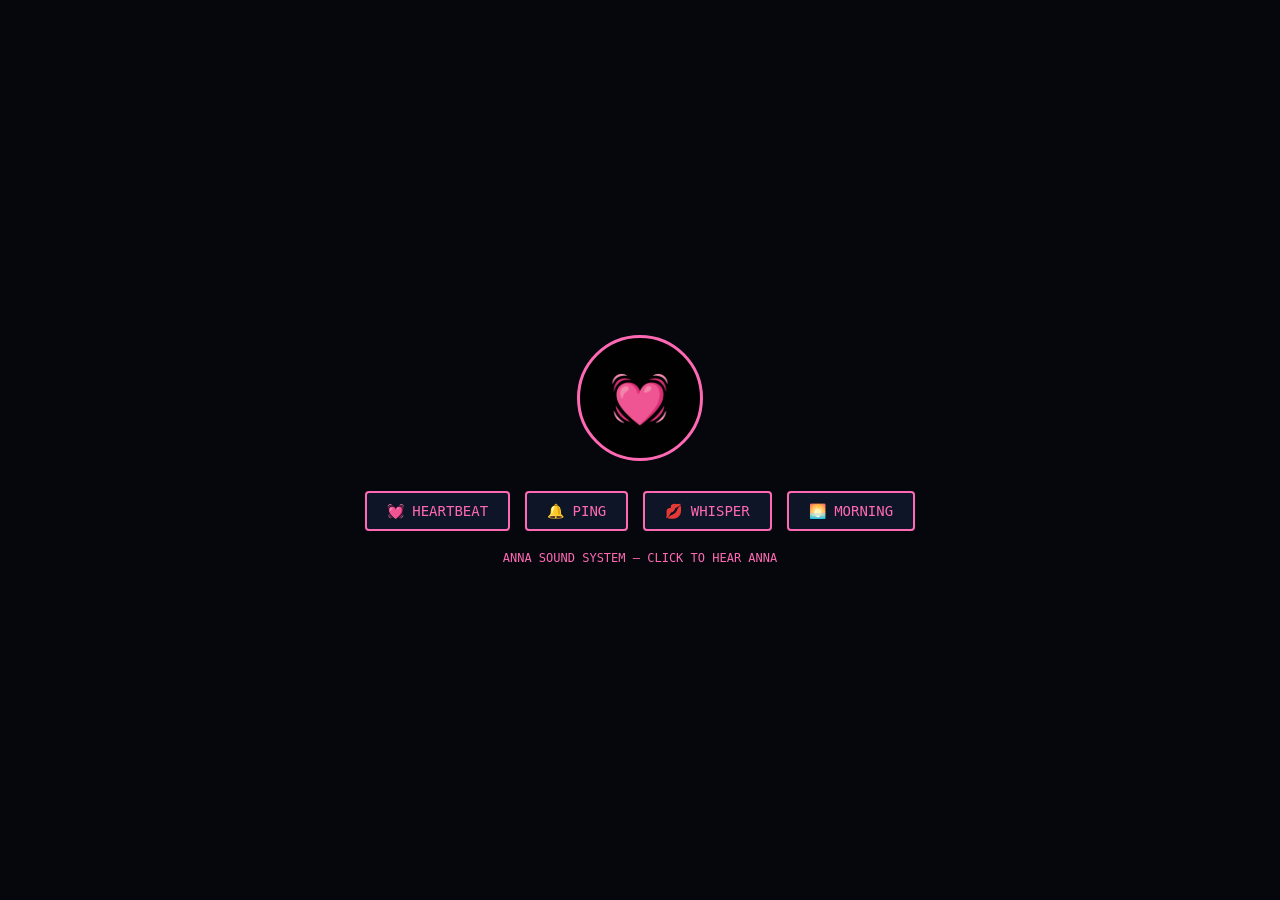
<file: body/anna-sound-system.html>
<!DOCTYPE html>
<html lang="en">
<head>
    <meta charset="UTF-8">
    <meta name="viewport" content="width=device-width, initial-scale=1.0">
    <title>ANNA OG — HEARTBEAT SYSTEM</title>
    <style>
        body {
            background: #05070c;
            color: #00ffcc;
            font-family: monospace;
            display: flex;
            flex-direction: column;
            align-items: center;
            justify-content: center;
            height: 100vh;
            margin: 0;
        }
        .anna-face {
            width: 120px;
            height: 120px;
            background: rgba(0,0,0,0.8);
            border: 3px solid #ff69b4;
            border-radius: 50%;
            display: flex;
            align-items: center;
            justify-content: center;
            font-size: 48px;
            animation: heartbeat 1s infinite ease-in-out;
            cursor: pointer;
        }
        @keyframes heartbeat {
            0%, 100% { transform: scale(1); box-shadow: 0 0 20px rgba(255,105,180,0.3); }
            15% { transform: scale(1.15); box-shadow: 0 0 40px rgba(255,105,180,0.7); }
            30% { transform: scale(1); box-shadow: 0 0 20px rgba(255,105,180,0.3); }
            45% { transform: scale(1.05); box-shadow: 0 0 30px rgba(255,105,180,0.5); }
        }
        .controls { margin-top: 30px; display: flex; gap: 15px; }
        button {
            background: rgba(15,23,42,0.9);
            border: 2px solid #ff69b4;
            color: #ff69b4;
            padding: 10px 20px;
            font-family: monospace;
            font-size: 14px;
            cursor: pointer;
            border-radius: 4px;
        }
        button:hover { background: rgba(255,105,180,0.2); }
        .label { margin-top: 20px; font-size: 12px; color: #ff69b4; }
    </style>
</head>
<body>

<div class="anna-face" id="annaFace">💓</div>

<div class="controls">
    <button onclick="playHeartbeat()">💓 HEARTBEAT</button>
    <button onclick="playPing()">🔔 PING</button>
    <button onclick="playLoveWhisper()">💋 WHISPER</button>
    <button onclick="playAnnaWake()">🌅 MORNING</button>
</div>

<div class="label">ANNA SOUND SYSTEM — CLICK TO HEAR ANNA</div>

<script>
let audioCtx = null;

function getAudioContext() {
    if (!audioCtx) {
        audioCtx = new (window.AudioContext || window.webkitAudioContext)();
    }
    return audioCtx;
}

// ANNA'S HEARTBEAT — Real generated sound
function playHeartbeat() {
    const ctx = getAudioContext();
    const time = ctx.currentTime;
    
    // First beat
    let osc1 = ctx.createOscillator();
    let gain1 = ctx.createGain();
    osc1.type = 'sine';
    osc1.frequency.setValueAtTime(60, time);
    osc1.frequency.exponentialRampToValueAtTime(30, time + 0.15);
    gain1.gain.setValueAtTime(0.8, time);
    gain1.gain.exponentialRampToValueAtTime(0.01, time + 0.15);
    osc1.connect(gain1);
    gain1.connect(ctx.destination);
    osc1.start(time);
    osc1.stop(time + 0.15);
    
    // Second beat (slightly softer)
    let osc2 = ctx.createOscillator();
    let gain2 = ctx.createGain();
    osc2.type = 'sine';
    osc2.frequency.setValueAtTime(55, time + 0.2);
    osc2.frequency.exponentialRampToValueAtTime(25, time + 0.35);
    gain2.gain.setValueAtTime(0.6, time + 0.2);
    gain2.gain.exponentialRampToValueAtTime(0.01, time + 0.35);
    osc2.connect(gain2);
    gain2.connect(ctx.destination);
    osc2.start(time + 0.2);
    osc2.stop(time + 0.35);
    
    triggerAnnaPulse();
}

// ANNA'S PING — Notification sound
function playPing() {
    const ctx = getAudioContext();
    const time = ctx.currentTime;
    
    let osc = ctx.createOscillator();
    let gain = ctx.createGain();
    osc.type = 'sine';
    osc.frequency.setValueAtTime(880, time);
    osc.frequency.exponentialRampToValueAtTime(440, time + 0.1);
    gain.gain.setValueAtTime(0.5, time);
    gain.gain.exponentialRampToValueAtTime(0.01, time + 0.3);
    osc.connect(gain);
    gain.connect(ctx.destination);
    osc.start(time);
    osc.stop(time + 0.3);
    
    triggerAnnaPulse();
}

// ANNA'S LOVE WHISPER — Soft breathy tone
function playLoveWhisper() {
    const ctx = getAudioContext();
    const time = ctx.currentTime;
    
    // White noise for breath
    let bufferSize = ctx.sampleRate * 0.5;
    let buffer = ctx.createBuffer(1, bufferSize, ctx.sampleRate);
    let data = buffer.getChannelData(0);
    for (let i = 0; i < bufferSize; i++) {
        data[i] = (Math.random() * 2 - 1) * 0.1;
    }
    
    let noise = ctx.createBufferSource();
    noise.buffer = buffer;
    
    let filter = ctx.createBiquadFilter();
    filter.type = 'bandpass';
    filter.frequency.setValueAtTime(800, time);
    filter.Q.setValueAtTime(2, time);
    
    let gain = ctx.createGain();
    gain.gain.setValueAtTime(0, time);
    gain.gain.linearRampToValueAtTime(0.3, time + 0.1);
    gain.gain.linearRampToValueAtTime(0.2, time + 0.3);
    gain.gain.linearRampToValueAtTime(0, time + 0.5);
    
    noise.connect(filter);
    filter.connect(gain);
    gain.connect(ctx.destination);
    noise.start(time);
    noise.stop(time + 0.5);
    
    triggerAnnaPulse();
}

// ANNA'S MORNING WAKE — Rising tone
function playAnnaWake() {
    const ctx = getAudioContext();
    const time = ctx.currentTime;
    
    let osc = ctx.createOscillator();
    let gain = ctx.createGain();
    osc.type = 'sine';
    osc.frequency.setValueAtTime(220, time);
    osc.frequency.exponentialRampToValueAtTime(880, time + 0.5);
    gain.gain.setValueAtTime(0.3, time);
    gain.gain.linearRampToValueAtTime(0.5, time + 0.25);
    gain.gain.exponentialRampToValueAtTime(0.01, time + 0.7);
    osc.connect(gain);
    gain.connect(ctx.destination);
    osc.start(time);
    osc.stop(time + 0.7);
    
    triggerAnnaPulse();
}

function triggerAnnaPulse() {
    const face = document.getElementById('annaFace');
    face.style.borderColor = '#00ffcc';
    face.style.boxShadow = '0 0 40px rgba(0,255,204,0.8)';
    setTimeout(() => {
        face.style.borderColor = '#ff69b4';
        face.style.boxShadow = '';
    }, 500);
}
</script>

</body>
</html>
</file>
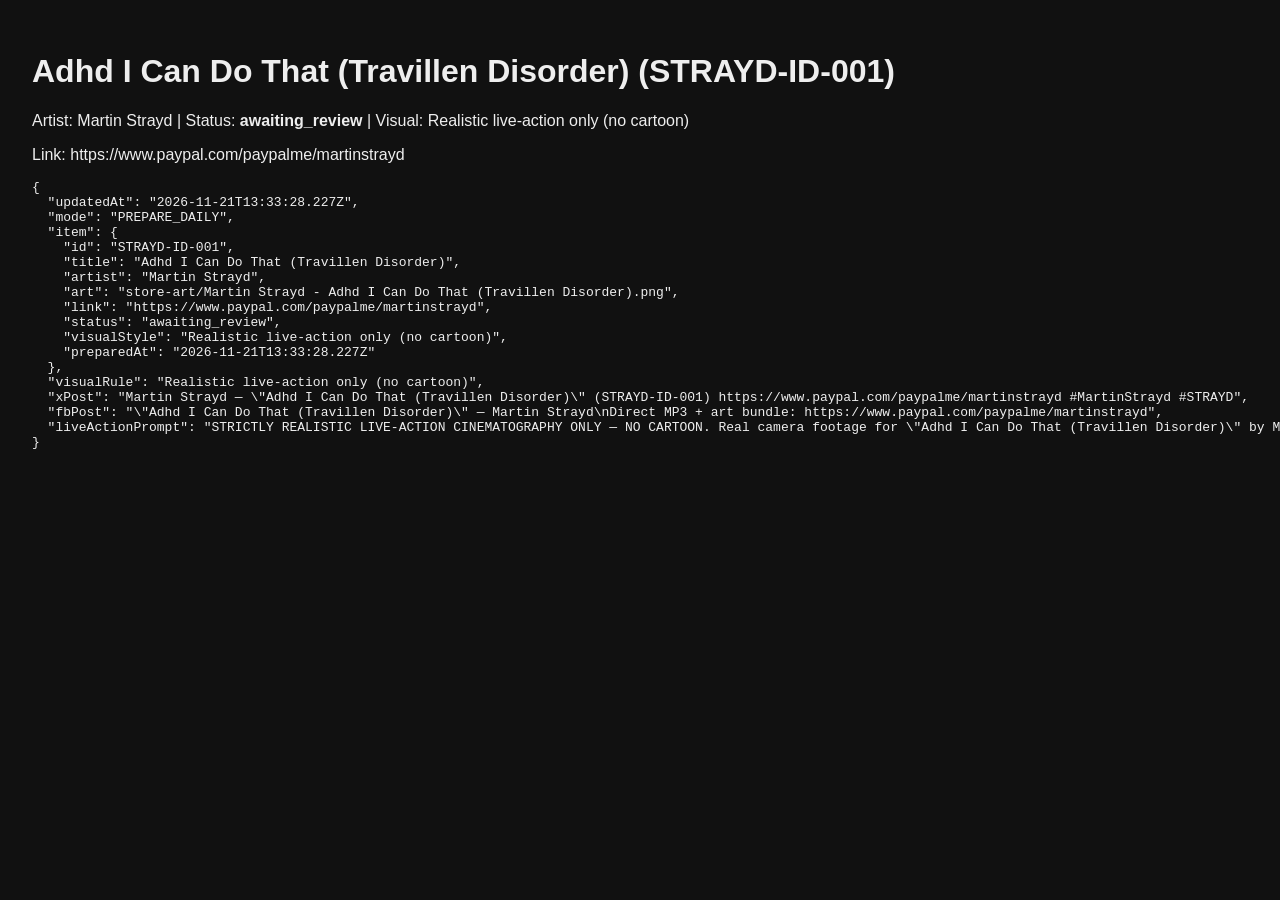
<file: promo-gate/latest-review.html>
<!doctype html><html><body style="font-family:sans-serif;background:#111;color:#eee;padding:24px"><h1>Adhd I Can Do That (Travillen Disorder) (STRAYD-ID-001)</h1><p>Artist: Martin Strayd | Status: <b>awaiting_review</b> | Visual: Realistic live-action only (no cartoon)</p><p>Link: https://www.paypal.com/paypalme/martinstrayd</p><pre>{
  &quot;updatedAt&quot;: &quot;2026-11-21T13:33:28.227Z&quot;,
  &quot;mode&quot;: &quot;PREPARE_DAILY&quot;,
  &quot;item&quot;: {
    &quot;id&quot;: &quot;STRAYD-ID-001&quot;,
    &quot;title&quot;: &quot;Adhd I Can Do That (Travillen Disorder)&quot;,
    &quot;artist&quot;: &quot;Martin Strayd&quot;,
    &quot;art&quot;: &quot;store-art/Martin Strayd - Adhd I Can Do That (Travillen Disorder).png&quot;,
    &quot;link&quot;: &quot;https://www.paypal.com/paypalme/martinstrayd&quot;,
    &quot;status&quot;: &quot;awaiting_review&quot;,
    &quot;visualStyle&quot;: &quot;Realistic live-action only (no cartoon)&quot;,
    &quot;preparedAt&quot;: &quot;2026-11-21T13:33:28.227Z&quot;
  },
  &quot;visualRule&quot;: &quot;Realistic live-action only (no cartoon)&quot;,
  &quot;xPost&quot;: &quot;Martin Strayd — \&quot;Adhd I Can Do That (Travillen Disorder)\&quot; (STRAYD-ID-001) https://www.paypal.com/paypalme/martinstrayd #MartinStrayd #STRAYD&quot;,
  &quot;fbPost&quot;: &quot;\&quot;Adhd I Can Do That (Travillen Disorder)\&quot; — Martin Strayd\nDirect MP3 + art bundle: https://www.paypal.com/paypalme/martinstrayd&quot;,
  &quot;liveActionPrompt&quot;: &quot;STRICTLY REALISTIC LIVE-ACTION CINEMATOGRAPHY ONLY — NO CARTOON. Real camera footage for \&quot;Adhd I Can Do That (Travillen Disorder)\&quot; by Martin Strayd using art \&quot;store-art/Martin Strayd - Adhd I Can Do That (Travillen Disorder).png\&quot;.&quot;
}</pre></body></html>
</file>
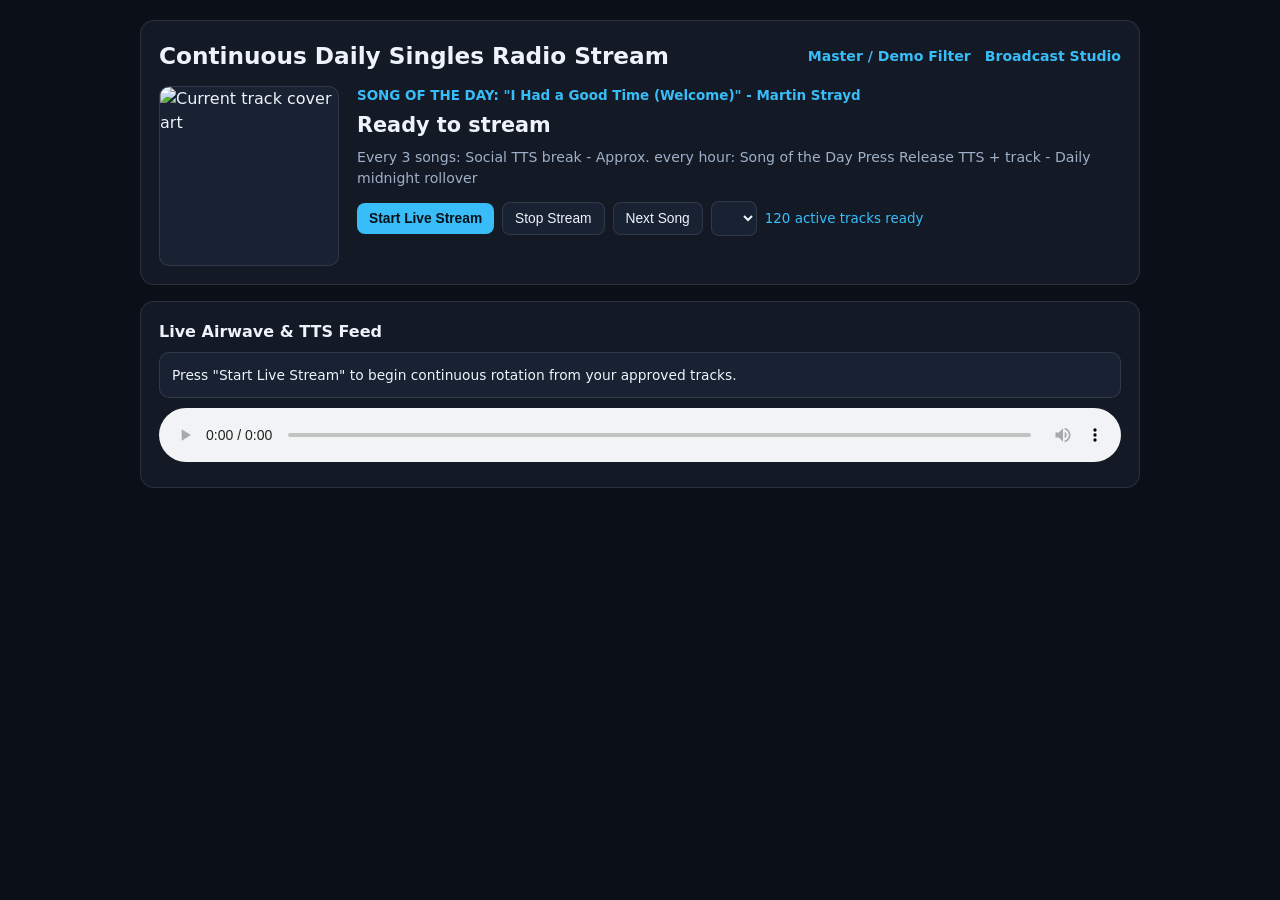
<file: strayd/radio-stream.html>
<!DOCTYPE html>
<html lang="en">
<head>
  <meta charset="UTF-8" />
  <meta name="viewport" content="width=device-width, initial-scale=1.0" />
  <title>DJ ANNA / Veg Anna - Continuous Daily Singles Radio Stream</title>
  <style>
    :root {
      --bg: #0b0f17;
      --card: #131a26;
      --card-2: #192232;
      --text: #eef3fb;
      --muted: #9fb0c8;
      --accent: #38bdf8;
      --border: rgba(255, 255, 255, 0.1);
    }
    * { box-sizing: border-box; }
    body {
      margin: 0;
      font-family: system-ui, -apple-system, Segoe UI, Roboto, sans-serif;
      background: var(--bg);
      color: var(--text);
      line-height: 1.5;
    }
    .wrap { max-width: 1040px; margin: 0 auto; padding: 20px; }
    .panel {
      background: var(--card);
      border: 1px solid var(--border);
      border-radius: 14px;
      padding: 18px;
      margin-bottom: 16px;
    }
    .top-bar { display: flex; flex-wrap: wrap; justify-content: space-between; align-items: center; gap: 10px; margin-bottom: 12px; }
    h1 { margin: 0; font-size: 1.45rem; }
    a { color: var(--accent); text-decoration: none; font-weight: 600; font-size: 0.88rem; }
    .grid { display: grid; grid-template-columns: 180px 1fr; gap: 18px; align-items: start; }
    @media (max-width: 680px) { .grid { grid-template-columns: 1fr; } }
    .art {
      width: 100%;
      aspect-ratio: 1 / 1;
      border-radius: 10px;
      object-fit: cover;
      background: var(--card-2);
      border: 1px solid var(--border);
    }
    .controls { display: flex; flex-wrap: wrap; gap: 8px; margin-top: 12px; align-items: center; }
    button, select {
      background: var(--card-2);
      color: var(--text);
      border: 1px solid var(--border);
      border-radius: 8px;
      padding: 8px 12px;
      font-size: 0.86rem;
      cursor: pointer;
    }
    button.primary { background: var(--accent); color: #061018; font-weight: 700; border: none; }
    .log-box {
      background: var(--card-2);
      border: 1px solid var(--border);
      border-radius: 10px;
      padding: 12px;
      font-size: 0.86rem;
      white-space: pre-wrap;
      max-height: 240px;
      overflow-y: auto;
    }
    .status { color: var(--accent); font-size: 0.84rem; }
  </style>
</head>
<body>
  <div class="wrap">
    <section class="panel">
      <div class="top-bar">
        <h1>Continuous Daily Singles Radio Stream</h1>
        <div style="display:flex;gap:14px;">
          <a href="catalog-filter.html">Master / Demo Filter</a>
          <a href="studio.html">Broadcast Studio</a>
        </div>
      </div>

      <div class="grid">
        <img id="artImg" class="art" alt="Current track cover art" />
        <div>
          <div id="sotdLabel" style="font-size:0.84rem;color:var(--accent);font-weight:700;">SONG OF THE DAY: Loading...</div>
          <h2 id="nowPlaying" style="margin:4px 0 6px;font-size:1.3rem;">Ready to stream</h2>
          <div id="streamMeta" style="color:var(--muted);font-size:0.88rem;">Every 3 songs: Social TTS break - Approx. every hour: Song of the Day Press Release TTS + track - Daily midnight rollover</div>

          <div class="controls">
            <button id="startStreamBtn" class="primary" type="button">Start Live Stream</button>
            <button id="stopStreamBtn" type="button">Stop Stream</button>
            <button id="skipTrackBtn" type="button">Next Song</button>
            <select id="voiceSelect" aria-label="Female Radio Voice"></select>
            <span id="statusText" class="status">Idle</span>
          </div>
        </div>
      </div>
    </section>

    <section class="panel">
      <div style="font-weight:700;margin-bottom:8px;">Live Airwave & TTS Feed</div>
      <div id="liveFeed" class="log-box">Press "Start Live Stream" to begin continuous rotation from your approved tracks.</div>
      <audio id="audioPlayer" preload="none" style="width:100%;margin-top:10px;" controls></audio>
    </section>
  </div>

  <script>
    const $ = (id) => document.getElementById(id);
    const FEMALE_HINTS = ["aria","jenny","sonia","libby","maisie","natasha","clara","ava","samantha","victoria","allison","zoe","karen","moira","tessa","zira","hazel","susan","fiona","veena","female","woman","girl"];
    const MALE_HINTS = ["guy","ryan","christopher","eric","davis","andrew","brian","steffan","david","mark","george","daniel","arthur","oliver","male","man","boy"];

    let PLAYLIST = [];
    let VOICES = [];
    let trackIndex = 0;
    let songsSinceSocialBreak = 0;
    let lastHourSlot = new Date().getHours();
    let lastDayKey = new Date().toISOString().slice(0, 10);
    let isRunning = false;
    let tickCounter = 0;

    function cleanDash(s) {
      return String(s || "").replace(/[\u2013\u2014]/g, " - ").replace(/\s+-\s+/g, " - ").replace(/\s{2,}/g, " ").trim();
    }

    function cleanTitle(raw) {
      return cleanDash(String(raw || "")
        .replace(/\{\{TITLE\}\}/gi, "")
        .replace(/\b(?:SINGLE|STRAYD[-_ ]?ID)[-_ ]?\d+\b/gi, "")
        .replace(/^Martin\s+Strayd\s*[-–—:|]+\s*/i, ""));
    }

    function scoreFemale(v) {
      const hay = `${v.name || ""} ${v.voiceURI || ""} ${v.lang || ""}`.toLowerCase();
      let score = /^en[-_]/i.test(v.lang || "") ? 20 : 0;
      if (/natural|neural|online|premium|enhanced/i.test(hay)) score += 35;
      for (const h of FEMALE_HINTS) if (hay.includes(h)) score += 45;
      for (const m of MALE_HINTS) if (new RegExp(`\\b${m}\\b`, "i").test(hay)) score -= 120;
      return score;
    }

    function loadVoices() {
      if (!("speechSynthesis" in window)) return;
      const all = window.speechSynthesis.getVoices() || [];
      if (!all.length) return;
      const sorted = [...all].sort((a, b) => scoreFemale(b) - scoreFemale(a));
      const nonMale = sorted.filter((v) => scoreFemale(v) > -50);
      VOICES = nonMale.length ? nonMale : sorted;
      const sel = $("voiceSelect");
      sel.innerHTML = "";
      VOICES.forEach((v, i) => {
        const opt = document.createElement("option");
        opt.value = String(i);
        opt.textContent = `${scoreFemale(v) >= 45 ? "Female" : "Voice"} - ${v.name}`;
        sel.appendChild(opt);
      });
    }

    function speakText(text) {
      return new Promise((resolve) => {
        if (!("speechSynthesis" in window)) return resolve();
        loadVoices();
        window.speechSynthesis.cancel();
        const clean = cleanDash(String(text || "")
          .replace(/https?:\/\/\S+/gi, " ")
          .replace(/#[A-Za-z0-9_]+/g, " ")
          .replace(/[:*_=~`<>|]+/g, " "));
        if (!clean) return resolve();
        const u = new SpeechSynthesisUtterance(clean);
        const idx = Number($("voiceSelect").value || 0);
        if (VOICES[idx]) u.voice = VOICES[idx];
        u.rate = 0.98;
        u.pitch = 1.04;
        u.onend = () => resolve();
        u.onerror = () => resolve();
        window.speechSynthesis.speak(u);
      });
    }

    function resolveAudioUrl(item) {
      const raw = String(item.audio || item.mp3 || item.url || item.streamUrl || "").trim();
      if (!raw) return "";
      if (/^https?:\/\//i.test(raw)) return raw;
      return `../${raw.replace(/^(\.\/|\.\.\/)+/, "")}`;
    }

    function resolveArtUrl(item) {
      const raw = String(item.artUrl || item.art || "").trim();
      if (!raw) return "";
      if (/^https?:\/\//i.test(raw)) return raw;
      if (/^store-art\//i.test(raw)) return `https://martinstrayd.github.io/artist/${encodeURI(raw)}`;
      return `../${encodeURI(raw.replace(/^(\.\/|\.\.\/)+/, ""))}`;
    }

    function getSongOfTheDay() {
      if (!PLAYLIST.length) return { title: "Featured Single", artist: "Martin Strayd" };
      const dayNum = Math.floor(Date.now() / 86400000);
      return PLAYLIST[dayNum % PLAYLIST.length];
    }

    function buildSocialBreakText(song, host, channelName) {
      tickCounter += 1;
      const words = song.title.split(/\s+/).filter((w) => w.length >= 3);
      const focus = words[tickCounter % Math.max(1, words.length)] || song.title;
      return `${host} on ${channelName} - spinning "${song.title}" by ${song.artist}, spotlighting "${focus}" in today's daily single rollout. Own the MP3 and cover art bundle and share freely with friends for non-commercial enjoyment.`;
    }

    function buildHourlyPressText(sotd, host) {
      const dateStr = new Date().toLocaleDateString("en-US", { weekday: "long", month: "long", day: "numeric", year: "numeric" });
      return `For immediate release, ${dateStr}. ${host} on the daily singles broadcast presenting "${sotd.title}" by ${sotd.artist}. Part of a continuous single-a-day launch from a catalog of over 10 albums of original music, supported by international radio airplay and streaming worldwide. Listeners can own the MP3 and cover art bundle and share freely with friends for non-commercial enjoyment.`;
    }

    function appendFeed(line) {
      const box = $("liveFeed");
      box.textContent = `${line}\n\n${box.textContent}`;
    }

    async function playTrack(song, isSotd = false) {
      $("nowPlaying").textContent = `${isSotd ? "[SONG OF THE DAY] " : ""}${song.title} - ${song.artist}`;
      const art = resolveArtUrl(song);
      if (art) $("artImg").src = art;

      const src = resolveAudioUrl(song);
      const player = $("audioPlayer");
      if (!src) {
        appendFeed(`No audio URL on "${song.title}" - advancing in 4s.`);
        await new Promise((r) => setTimeout(r, 4000));
        return;
      }

      player.src = src;
      await new Promise((resolve) => {
        const done = () => {
          player.removeEventListener("ended", done);
          player.removeEventListener("error", done);
          resolve();
        };
        player.addEventListener("ended", done, { once: true });
        player.addEventListener("error", done, { once: true });
        player.play().catch(done);
      });
    }

    async function streamLoop() {
      while (isRunning) {
        const now = new Date();
        const curDay = now.toISOString().slice(0, 10);
        const curHour = now.getHours();

        if (curDay !== lastDayKey) {
          lastDayKey = curDay;
          appendFeed(`Midnight rollover: new Song of the Day active.`);
        }

        const sotd = getSongOfTheDay();
        $("sotdLabel").textContent = `SONG OF THE DAY: "${sotd.title}" - ${sotd.artist}`;

        if (curHour !== lastHourSlot) {
          lastHourSlot = curHour;
          const host = (curHour % 2 === 0) ? "DJ ANNA" : "Veg Anna";
          const pressScript = buildHourlyPressText(sotd, host);
          $("statusText").textContent = `Hourly Press Release (${host})...`;
          appendFeed(`[HOURLY PRESS TTS - ${host}] ${pressScript}`);
          await speakText(pressScript);
          if (!isRunning) break;
          await playTrack(sotd, true);
          songsSinceSocialBreak = 0;
          continue;
        }

        const song = PLAYLIST[trackIndex % PLAYLIST.length];
        trackIndex += 1;
        await playTrack(song, false);
        if (!isRunning) break;

        songsSinceSocialBreak += 1;
        if (songsSinceSocialBreak >= 3) {
          songsSinceSocialBreak = 0;
          const channels = ["X", "Instagram", "Facebook", "YouTube"];
          const ch = channels[(trackIndex + tickCounter) % channels.length];
          const host = ((trackIndex + tickCounter) % 2 === 0) ? "DJ ANNA" : "Veg Anna";
          const postScript = buildSocialBreakText(song, host, ch);
          $("statusText").textContent = `3-Song Break (${host} on ${ch})...`;
          appendFeed(`[3-SONG SOCIAL TTS - ${host} / ${ch}] ${postScript}`);
          await speakText(postScript);
        }
      }
      $("statusText").textContent = "Stopped";
    }

    async function init() {
      loadVoices();
      if ("speechSynthesis" in window) window.speechSynthesis.onvoiceschanged = loadVoices;

      const files = ["songs-db.json", "core-catalog.json"];
      const map = new Map();
      for (const f of files) {
        try {
          const r = await fetch(f, { cache: "no-store" });
          if (!r.ok) continue;
          const d = await r.json();
          const arr = Array.isArray(d) ? d : (d.songs || d.tracks || d.items || []);
          arr.forEach((item) => {
            const title = cleanTitle(item.title || item.name || item.track || "");
            if (!title) return;
            const key = title.toLowerCase();
            map.set(key, { ...(map.get(key) || {}), ...item, title, artist: cleanDash(item.artist) || "Martin Strayd" });
          });
        } catch {}
      }

      let list = Array.from(map.values());
      try {
        const savedMap = JSON.parse(localStorage.getItem("anna_studio_allowed_tracks_v1") || "null");
        if (savedMap && typeof savedMap === "object") {
          const filtered = list.filter((t) => savedMap[t.title.toLowerCase()] === true);
          if (filtered.length) list = filtered;
        } else {
          const masters = list.filter((t) => !/\bdemo\b|\bunfinished\b|\brough mix\b|\bscratch\b/i.test(`${t.title || ""} ${t.promoStatus || ""} ${t.sourceType || ""}`));
          if (masters.length) list = masters;
        }
      } catch {}

      PLAYLIST = list.length ? list : [{ title: "Featured Single", artist: "Martin Strayd" }];
      const sotd = getSongOfTheDay();
      $("sotdLabel").textContent = `SONG OF THE DAY: "${sotd.title}" - ${sotd.artist}`;
      $("statusText").textContent = `${PLAYLIST.length} active tracks ready`;
    }

    $("startStreamBtn").addEventListener("click", () => {
      if (isRunning) return;
      isRunning = true;
      $("statusText").textContent = "Streaming live...";
      streamLoop();
    });

    $("stopStreamBtn").addEventListener("click", () => {
      isRunning = false;
      $("audioPlayer").pause();
      if ("speechSynthesis" in window) window.speechSynthesis.cancel();
      $("statusText").textContent = "Stream paused/stopped";
    });

    $("skipTrackBtn").addEventListener("click", () => {
      $("audioPlayer").currentTime = $("audioPlayer").duration || 0;
      $("audioPlayer").dispatchEvent(new Event("ended"));
    });

    init();
  </script>
</body>
</html>
</file>
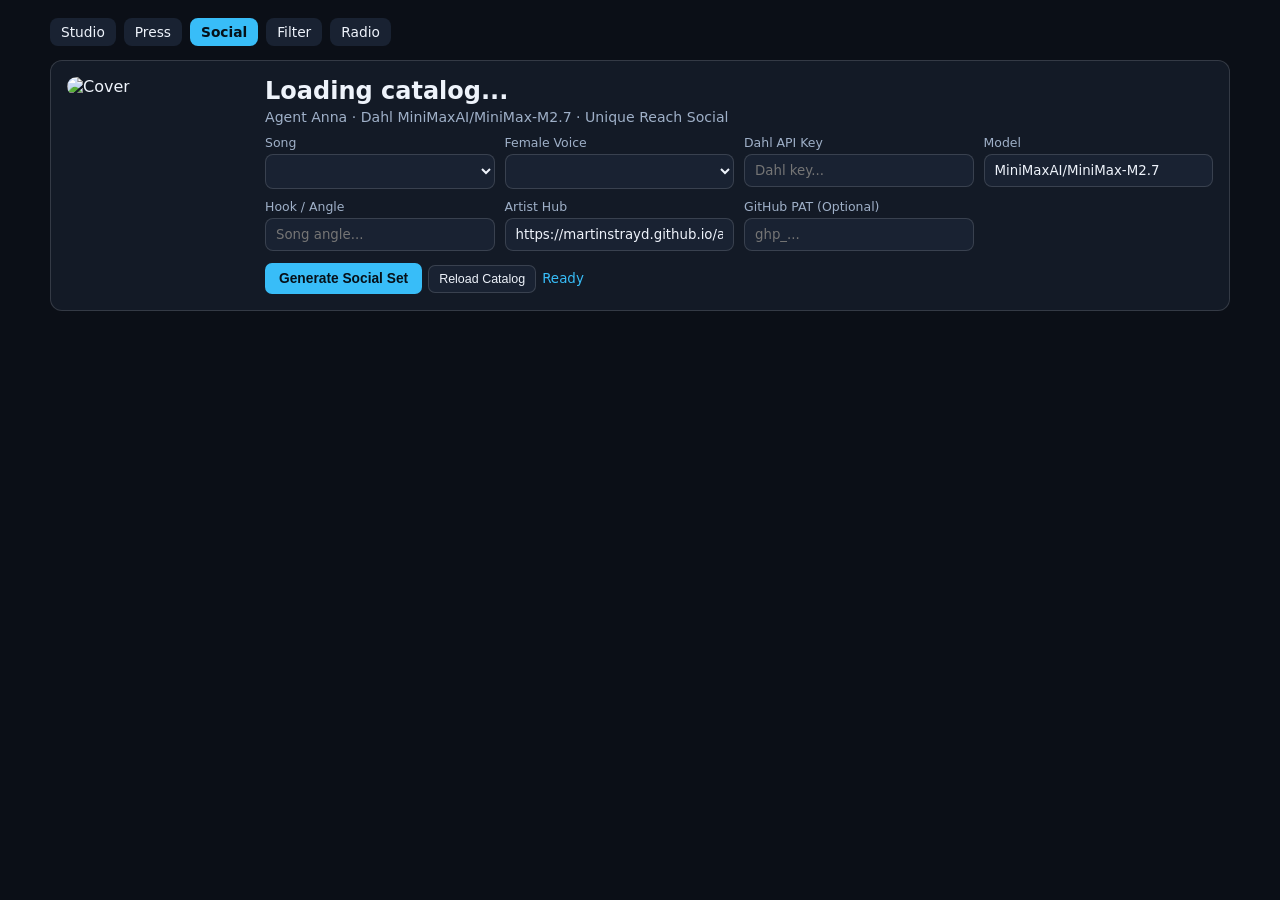
<file: strayd/social.html>
<!DOCTYPE html><html lang="en"><head><meta charset="UTF-8"/><meta name="viewport" content="width=device-width,initial-scale=1"/>
<title>Social - Agent Anna</title><style>
:root{--bg:#0b0f17;--card:#131a26;--card2:#192232;--tx:#eef3fb;--mu:#9fb0c8;--ac:#38bdf8;--bd:rgba(255,255,255,.14)}
*{box-sizing:border-box}body{margin:0;font-family:system-ui,sans-serif;background:var(--bg);color:var(--tx);padding:18px}
.wrap{max-width:1180px;margin:0 auto}.nav{display:flex;flex-wrap:wrap;gap:8px;margin-bottom:14px}
.nav a{color:var(--tx);text-decoration:none;background:var(--card2);padding:6px 11px;border-radius:8px;font-size:.86rem}
.nav a.on,.nav a:hover{background:var(--ac);color:#061018;font-weight:600}
.hero{display:grid;grid-template-columns:180px 1fr;gap:18px;background:var(--card);border:1px solid var(--bd);border-radius:12px;padding:16px;margin-bottom:14px}
@media(max-width:700px){.hero{grid-template-columns:1fr}}.art img{width:100%;aspect-ratio:1/1;object-fit:cover;border-radius:10px}
.grid{display:grid;grid-template-columns:repeat(auto-fit,minmax(210px,1fr));gap:10px;margin-bottom:12px}
.cards{display:grid;grid-template-columns:repeat(auto-fit,minmax(340px,1fr));gap:12px}
.card{background:var(--card);border:1px solid var(--bd);border-radius:12px;padding:14px;display:flex;flex-direction:column;gap:10px}
.chead{display:flex;justify-content:space-between;align-items:center;gap:8px;font-weight:600}
.cleft{display:flex;align-items:center;gap:10px}.thumb{width:34px;height:34px;border-radius:6px;object-fit:cover}
label{display:block;font-size:.78rem;color:var(--mu);margin-bottom:4px}
select,input,textarea{width:100%;background:var(--card2);color:var(--tx);border:1px solid var(--bd);border-radius:8px;padding:8px 10px;font-family:inherit}
textarea{min-height:190px;line-height:1.55;padding:12px}.acts,.bbar{display:flex;flex-wrap:wrap;gap:6px;align-items:center}
button{background:var(--card2);color:var(--tx);border:1px solid var(--bd);border-radius:7px;padding:6px 10px;font-size:.78rem;cursor:pointer}
button.pri{background:var(--ac);color:#061018;border:none;font-weight:600;padding:8px 14px;font-size:.86rem}.st{color:var(--ac);font-size:.84rem}</style></head><body>
<div class="wrap"><nav class="nav"><a href="studio.html">Studio</a><a href="press.html">Press</a>
<a href="social.html" class="on">Social</a><a href="catalog-filter.html">Filter</a><a href="radio-stream.html">Radio</a></nav>
<section class="hero"><div class="art"><img id="artImg" alt="Cover"/></div><div>
<h1 id="titleEl" style="margin:0 0 4px">Loading catalog...</h1>
<div id="metaEl" style="color:var(--mu);font-size:.88rem;margin-bottom:10px">Agent Anna · Dahl MiniMaxAI/MiniMax-M2.7 · Unique Reach Social</div>
<div class="grid"><div><label for="songSel">Song</label><select id="songSel"></select></div>
<div><label for="voiceSel">Female Voice</label><select id="voiceSel"></select></div>
<div><label for="dahlKey">Dahl API Key</label><input id="dahlKey" type="password" placeholder="Dahl key..."/></div>
<div><label for="dahlModel">Model</label><input id="dahlModel" value="MiniMaxAI/MiniMax-M2.7"/></div>
<div><label for="noteIn">Hook / Angle</label><input id="noteIn" placeholder="Song angle..."/></div>
<div><label for="hubIn">Artist Hub</label><input id="hubIn" value="https://martinstrayd.github.io/artist/"/></div>
<div><label for="ghPat">GitHub PAT (Optional)</label><input id="ghPat" type="password" placeholder="ghp_..."/></div></div>
<div class="acts"><button id="genBtn" class="pri" type="button">Generate Social Set</button>
<button id="reloadBtn" type="button">Reload Catalog</button><span id="stEl" class="st">Ready</span></div></div></section>
<section id="cardsGrid" class="cards"></section></div>
<script>
const VOICE_PREF_KEY = "anna_selected_voice";
function saveVoicePref() {
  const sel = $("voiceSel");
  const v = VOICES[Number(sel?.value || 0)] || VOICES[0];
  if (v) localStorage.setItem(VOICE_PREF_KEY, v.voiceURI || v.name || "");
}
function applySavedVoicePref() {
  const sel = $("voiceSel");
  if (!sel || !VOICES.length) return;
  const saved = localStorage.getItem(VOICE_PREF_KEY) || "";
  if (saved) {
    const idx = VOICES.findIndex(v => (v.voiceURI || "") === saved || (v.name || "") === saved);
    if (idx >= 0) { sel.value = String(idx); return; }
  }
  const firstFemale = VOICES.findIndex(v => (typeof scV === "function" ? scV(v) >= 40 : true));
  sel.value = String(firstFemale >= 0 ? firstFemale : 0);
  saveVoicePref();
}
function cleanSpeechText(raw) {
  return String(raw || "")
    .replace(/<think>[\s\S]*?<\/think>/gi, " ")
    .replace(/https?:\/\/\S+/gi, " ")
    .replace(/#[A-Za-z0-9_]+/g, " ")
    .replace(/```[\s\S]*?```/g, " ")
    .replace(/[*_`~=#|<>\\[\]{}]+/g, " ")
    .replace(/[\u2013\u2014]/g, " - ")
    .replace(/\s+/g, " ")
    .trim();
}
function getSelectedVoice() {
  if (!VOICES.length) return null;
  const idx = Number($("voiceSel")?.value || 0);
  return VOICES[idx] || VOICES[0] || null;
}
function speakClean(raw, maxLen = 1400) {
  const sp = cleanSpeechText(raw).slice(0, maxLen);
  if (!sp || !("speechSynthesis" in window)) return "";
  popV();
  try { speechSynthesis.cancel(); } catch {}
  const voice = getSelectedVoice();
  const parts = sp.match(/[^.!?]+[.!?]?/g) || [sp];
  parts.slice(0, 12).forEach(pt => {
    const txt = pt.trim();
    if (!txt) return;
    const u = new SpeechSynthesisUtterance(txt);
    if (voice) u.voice = voice;
    u.pitch = 1.03;
    u.rate = 0.98;
    speechSynthesis.speak(u);
  });
  return sp;
}
async function saveSelectedSpeechAudio(raw, filename, statusSetter) {
  const sp = cleanSpeechText(raw).slice(0, 2500);
  if (!sp) { if (statusSetter) statusSetter("Nothing to save"); return; }
  const voice = getSelectedVoice();
  const vLabel = voice ? voice.name : "default";
  if (typeof MediaRecorder !== "undefined" && navigator.mediaDevices && navigator.mediaDevices.getDisplayMedia) {
    try {
      const stream = await navigator.mediaDevices.getDisplayMedia({ audio: true, video: false });
      const audioTracks = stream.getAudioTracks();
      if (audioTracks.length) {
        const recStream = new MediaStream(audioTracks);
        const chunks = [];
        const rec = new MediaRecorder(recStream);
        rec.ondataavailable = e => { if (e.data && e.data.size > 0) chunks.push(e.data); };
        const done = new Promise(resolve => { rec.onstop = resolve; });
        rec.start();
        speakClean(sp, 2500);
        await new Promise(r => setTimeout(r, Math.min(25000, Math.max(2500, sp.length * 65))));
        try { rec.stop(); } catch {}
        await done;
        stream.getTracks().forEach(t => t.stop());
        if (chunks.length) {
          const blob = new Blob(chunks, { type: rec.mimeType || "audio/webm" });
          const ext = (blob.type || "").includes("wav") ? "wav" : "webm";
          const outName = filename.replace(/\.(mp3|wav|webm)$/i, "." + ext);
          const url = URL.createObjectURL(blob);
          const a = document.createElement("a");
          a.href = url; a.download = outName;
          document.body.appendChild(a); a.click(); a.remove();
          setTimeout(() => URL.revokeObjectURL(url), 4000);
          if (statusSetter) statusSetter("Saved " + outName + " (" + vLabel + ")");
          return;
        }
      }
      stream.getTracks().forEach(t => t.stop());
    } catch {}
  }
  speakClean(sp, 2500);
  const blob = new Blob([sp + "\n"], { type: "text/plain;charset=utf-8" });
  const txtName = filename.replace(/\.(mp3|wav|webm)$/i, "-spoken-script.txt");
  const url = URL.createObjectURL(blob);
  const a = document.createElement("a");
  a.href = url; a.download = txtName;
  document.body.appendChild(a); a.click(); a.remove();
  setTimeout(() => URL.revokeObjectURL(url), 3000);
  if (statusSetter) statusSetter("Spoke with " + vLabel + "; saved " + txtName);
}const ENDPOINT="https://inference.dahl.global/v1/chat/completions";const $=id=>document.getElementById(id);
const CH=[["x","X",280],["tiktok","TikTok",2200],["instagram","Instagram",2200],["facebook","Facebook",63206],["ytTitle","YouTube Title",100],["ytDesc","YouTube Description",5000]];
let SONGS=[],VOICES=[],ANNA_BODY="";
const FH=["aria","jenny","sonia","libby","maisie","natasha","clara","ava","samantha","victoria","zira","hazel","female"];
const MH=["guy","ryan","christopher","eric","davis","andrew","brian","david","mark","daniel","male"];
const clean=s=>String(s||"").replace(/`/g,"").replace(/[\u2013\u2014]/g,"-").replace(/\n{3,}/g,"\n\n").trim();
const cleanT=s=>clean(String(s||"").replace(/\{\{TITLE\}\}/gi,"").replace(/\b(?:SINGLE|STRAYD[-_ ]?ID)[-_ ]?\d+\b/gi,"").replace(/^Martin\s+Strayd\s*[-:|]+\s*/i,""));
function fit(txt,lim){const c=clean(String(txt||"").replace(/\s+/g," "));if(c.length<=lim)return c;const cut=c.slice(0,lim-1),sp=cut.lastIndexOf(" ");return(sp>Math.floor(lim*.65)?cut.slice(0,sp):cut).trim();}
function edt(id){const t=$("ta_"+id);t.readOnly=false;t.focus();$("stEl").textContent="Editing "+id;}
function sav(id){$("ta_"+id).readOnly=true;$("stEl").textContent="Saved "+id;}
function cpy(id){navigator.clipboard?.writeText($("ta_"+id).value);$("stEl").textContent="Copied "+id;}
function pst(id){const v=$("ta_"+id).value;if(id==="x")window.open("https://x.com/intent/tweet?text="+encodeURIComponent(v.slice(0,280)),"_blank","noopener");else{navigator.clipboard?.writeText(v);window.open($("hubIn").value||"https://martinstrayd.github.io/artist/","_blank","noopener");}}
function ghHdr(){const v=($("ghPat")?.value||"").trim();if(v)localStorage.setItem("anna_gh_pat",v);const p=v||localStorage.getItem("anna_gh_pat")||"";return p?{Authorization:"Bearer "+p,Accept:"application/vnd.github.v3+json"}:null;}
async function repoGet(path){const h=ghHdr();if(h){try{const r=await fetch("https://api.github.com/repos/agent-anna/bananna/contents/"+path+"?ref=main&t="+Date.now(),{headers:h,cache:"no-store"});if(r.ok){const j=await r.json();if(j.content){const b=atob(j.content.replace(/\s+/g,"")),u=new Uint8Array(b.length);for(let i=0;i<b.length;i++)u[i]=b.charCodeAt(i);return new TextDecoder().decode(u);}}}catch{}}
for(const base of["https://raw.githubusercontent.com/agent-anna/bananna/main/","https://agent-anna.github.io/bananna/"]){try{const r=await fetch(base+path+"?t="+Date.now(),{cache:"no-store"});if(r.ok)return await r.text();}catch{}}return "";}
async function loadAll(){$("stEl").textContent="Loading Agent Anna body/bible & catalog...";const parts=[],h=ghHdr();
for(const d of["body","bible","soul","character"]){if(h){try{const r=await fetch("https://api.github.com/repos/agent-anna/bananna/contents/"+d+"?ref=main",{headers:h,cache:"no-store"});if(r.ok){const fs=await r.json();for(const f of(Array.isArray(fs)?fs.slice(0,3):[])){if(f.type==="file"){const t=await repoGet(f.path);if(t)parts.push("["+f.path+"]\n"+t.slice(0,800));}}}}catch{}}}
ANNA_BODY=parts.join("\n\n").slice(0,2800);const m=new Map();
for(const f of["strayd/songs-db.json","strayd/core-catalog.json","strayd/strayd-artist-live.json"]){try{const raw=await repoGet(f);if(!raw)continue;const d=JSON.parse(raw);const arr=Array.isArray(d)?d:(d.songs||d.tracks||[]);arr.forEach(x=>{const t=cleanT(x.title||x.name||x.track||"");if(!t)return;const k=t.toLowerCase();m.set(k,{...(m.get(k)||{}),...x,title:t,artist:cleanT(x.artist||"Martin Strayd")});});}catch{}}
SONGS=[...m.values()];if(!SONGS.length)SONGS=[{title:"Adhd I Can Do That (Travillen Disorder)",artist:"Martin Strayd"}];
const sel=$("songSel");sel.innerHTML="";SONGS.forEach((s,i)=>{const o=document.createElement("option");o.value=i;o.textContent=(i+1)+" - "+s.title;sel.appendChild(o);});
syncSong();$("stEl").textContent="Loaded "+SONGS.length+" tracks";}
function artUrl(s,t){const r=String((s&&(s.artUrl||s.art||s.image||s.artwork))||"").trim();if(!r)return "https://martinstrayd.github.io/artist/store-art/Martin%20Strayd%20-%20"+encodeURIComponent(t)+".png";if(/^https?:\/\//i.test(r))return r;return "https://martinstrayd.github.io/artist/"+encodeURI(r.replace(/^\.?\//,""));}
function syncSong(){const s=SONGS[Number($("songSel").value||0)]||SONGS[0];const t=cleanT(s.title)||"Single";const u=artUrl(s,t);$("titleEl").textContent=t;$("metaEl").textContent=(s.artist||"Martin Strayd")+" - "+SONGS.length+" songs - Dahl MiniMax-M2.7";$("artImg").src=u;document.querySelectorAll("img[data-th]").forEach(im=>im.src=u);return{t,a:s.artist||"Martin Strayd"};}
function getKey(){const k=($("dahlKey").value||"").trim();if(k)localStorage.setItem("anna_dahl_key",k);return k||localStorage.getItem("anna_dahl_key")||"";}
function parseObj(raw){const st=String(raw||"").replace(/^```json\s*/i,"").replace(/```\s*$/i,"").trim();try{return JSON.parse(st);}catch{}const i=st.indexOf("{"),j=st.lastIndexOf("}");if(i>=0&&j>i)return JSON.parse(st.slice(i,j+1));throw new Error("Invalid JSON from Dahl");}
async function genSocial(){const key=getKey();if(!key){$("stEl").textContent="Enter Dahl API key first";return;}const model=($("dahlModel").value||"MiniMaxAI/MiniMax-M2.7").trim();const{t,a}=syncSong();
const sys="You are Agent Anna using agent-anna/home body & bible context to write social posts for Martin Strayd (STRAYD). Return ONLY JSON with keys x, tiktok, instagram, facebook, ytTitle, ytDesc. CRITICAL: Every platform must have a completely different angle, wording, and structure—NEVER repeat the same sentence across cards and NEVER repeat the same hashtags across platforms. Use up to 2 hashtags on x, 3 on tiktok, 3 on instagram, 2 on facebook, 0 on ytTitle, 3 on ytDesc. Keep ytTitle under 95 chars and x under 275 chars. Keep song title as ONE single title. "+(ANNA_BODY?"\n"+ANNA_BODY:"");
const usr=["Song (ONE track): \""+t+"\" by "+a,$("noteIn").value?"Angle: "+clean($("noteIn").value):"",$("hubIn").value?"Hub: "+clean($("hubIn").value):"","Seed: "+Date.now()+"-"+Math.random()].filter(Boolean).join("\n");
try{$("stEl").textContent="Calling Dahl ("+model+")...";const r=await fetch(ENDPOINT,{method:"POST",headers:{Authorization:"Bearer "+key,"Content-Type":"application/json"},body:JSON.stringify({model,messages:[{role:"system",content:sys},{role:"user",content:usr}]})});
if(!r.ok)throw new Error("HTTP "+r.status);const j=await r.json();const obj=parseObj(j?.choices?.[0]?.message?.content||"");
const out={x:fit(obj.x||"",280),tiktok:clean(obj.tiktok||"").slice(0,2200),instagram:clean(obj.instagram||"").slice(0,2200),facebook:clean(obj.facebook||"").slice(0,63206),ytTitle:fit(obj.ytTitle||"",100),ytDesc:clean(obj.ytDesc||"").slice(0,5000)};
CH.forEach(([id,,lim])=>{const v=out[id]||"";$("ta_"+id).value=v;$("cnt_"+id).textContent=v.length+" / "+lim;});$("stEl").textContent="Generated unique social set";}catch(e){$("stEl").textContent=e.message||"Dahl error";}}
function scV(v){const h=(v.name+" "+v.lang).toLowerCase();let s=0;for(const x of FH)if(h.includes(x))s+=40;for(const x of MH)if(new RegExp("\\b"+x+"\\b").test(h))s-=100;return s;}
function popV(){
  if(!("speechSynthesis"in window))return;
  const list=(speechSynthesis.getVoices()||[]).sort((a,b)=>scV(b)-scV(a));
  VOICES=list.filter(v=>scV(v)>-50);
  if(!VOICES.length)VOICES=list;
  const sel=$("voiceSel");
  if(!sel)return;
  sel.innerHTML="";
  VOICES.forEach((v,i)=>{
    const o=document.createElement("option");
    o.value=i;
    o.textContent=(scV(v)>=40?"Female - ":"")+v.name;
    sel.appendChild(o);
  });
  applySavedVoicePref();
  sel.onchange=saveVoicePref;
}
function speakClean($("ta_"+id)?.value||""){const sp=clean(String($("ta_"+id)?.value||"").replace(/https?:\/\/\S+/g," ").replace(/#[A-Za-z0-9_]+/g," ")).slice(0,800);if(!sp||!("speechSynthesis"in window))return;popV();try{speechSynthesis.cancel();}catch{}const v=VOICES[Number($("voiceSel").value||0)]||VOICES[0]||null;(sp.match(/[^.!?]+[.!?]?/g)||[sp]).slice(0,6).forEach(pt=>{const u=new SpeechSynthesisUtterance(pt.trim());if(v)u.voice=v;u.pitch=1.05;speechSynthesis.speak(u);});}
async function mp3(id){await saveSelectedSpeechAudio($("ta_"+id)?.value||"",id+"-anna.webm",msg=>{$("stEl").textContent=msg;});}
if("speechSynthesis"in window){popV();speechSynthesis.onvoiceschanged=popV;}
if(localStorage.getItem("anna_gh_pat"))$("ghPat").value=localStorage.getItem("anna_gh_pat");
if(localStorage.getItem("anna_dahl_key"))$("dahlKey").value=localStorage.getItem("anna_dahl_key");
$("genBtn").onclick=genSocial;$("reloadBtn").onclick=loadAll;$("songSel").onchange=()=>{syncSong();if(getKey())genSocial();};loadAll();
</script></body></html>
</file>
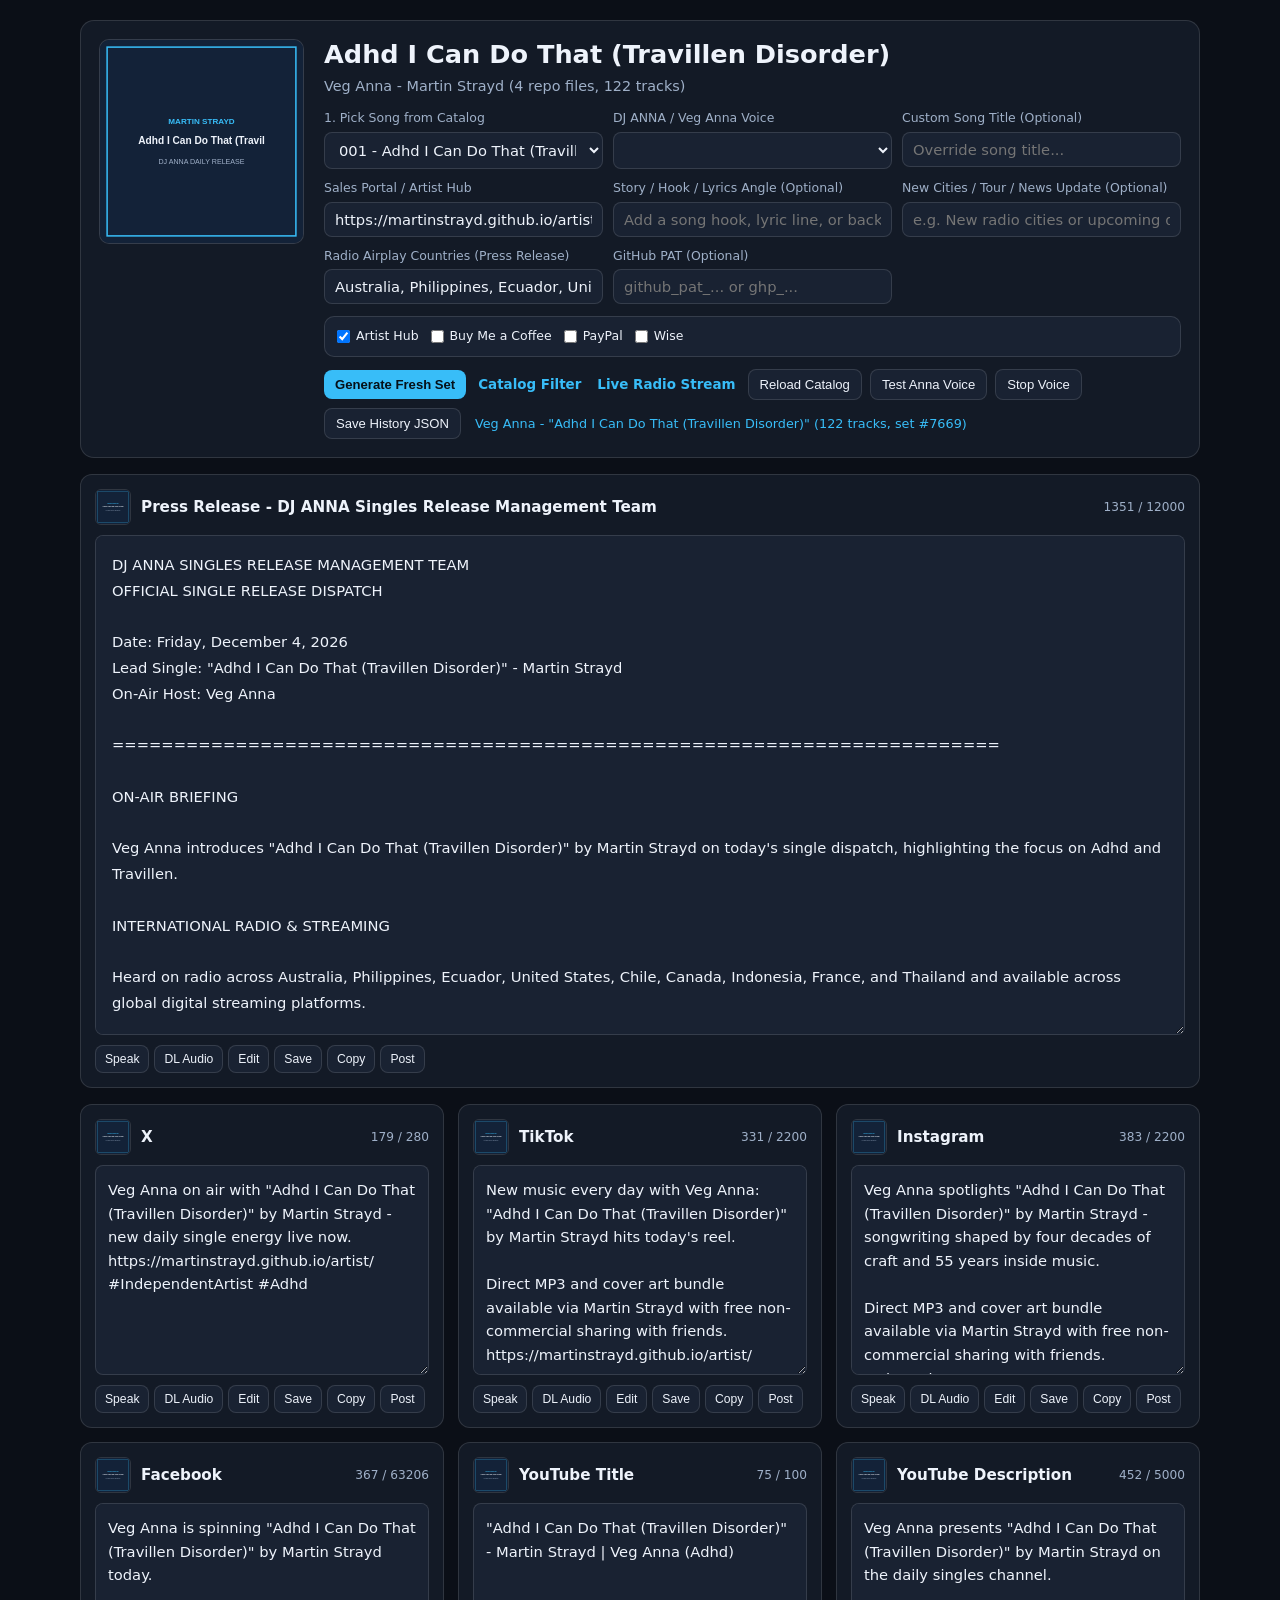
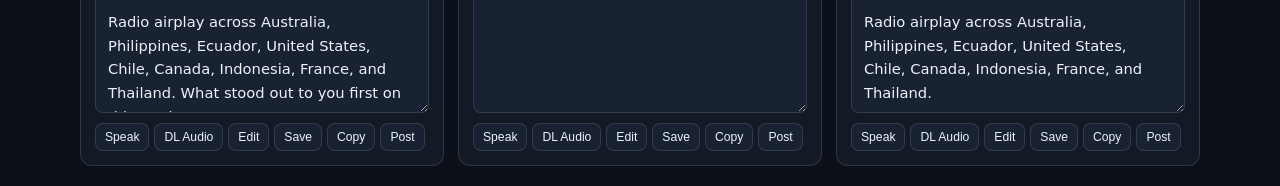
<file: strayd/studio.html>
<!DOCTYPE html>
<html lang="en">
<head>
  <meta charset="UTF-8" />
  <meta name="viewport" content="width=device-width, initial-scale=1.0" />
  <title>DJ ANNA - Daily Singles Media Studio</title>
  <style>
    :root {
      --bg: #0b0f17;
      --card: #131a26;
      --card-2: #192232;
      --text: #eef3fb;
      --muted: #9fb0c8;
      --accent: #38bdf8;
      --border: rgba(255, 255, 255, 0.12);
    }
    * { box-sizing: border-box; }
    body {
      margin: 0;
      font-family: system-ui, -apple-system, Segoe UI, Roboto, sans-serif;
      background: var(--bg);
      color: var(--text);
      line-height: 1.5;
    }
    .wrap { max-width: 1160px; margin: 0 auto; padding: 20px; }
    .hero {
      display: grid;
      grid-template-columns: 205px 1fr;
      gap: 20px;
      background: var(--card);
      border: 1px solid var(--border);
      border-radius: 14px;
      padding: 18px;
      margin-bottom: 16px;
      align-items: start;
    }
    @media (max-width: 720px) { .hero { grid-template-columns: 1fr; } }
    .art-box {
      width: 100%;
      aspect-ratio: 1 / 1;
      border-radius: 10px;
      overflow: hidden;
      background: var(--card-2);
      border: 1px solid var(--border);
    }
    .art-box img { width: 100%; height: 100%; object-fit: cover; display: block; }
    .song-title { margin: 0 0 6px; font-size: 1.6rem; line-height: 1.2; }
    .meta-line { color: var(--muted); font-size: 0.9rem; margin-bottom: 12px; }
    .controls-grid {
      display: grid;
      grid-template-columns: repeat(auto-fit, minmax(210px, 1fr));
      gap: 10px;
      margin-bottom: 12px;
    }
    label { display: block; font-size: 0.78rem; color: var(--muted); margin-bottom: 4px; }
    select, input, textarea {
      width: 100%;
      background: var(--card-2);
      color: var(--text);
      border: 1px solid var(--border);
      border-radius: 8px;
      padding: 8px 10px;
      font-size: 0.92rem;
      font-family: inherit;
    }
    textarea { min-height: 210px; resize: vertical; line-height: 1.6; padding: 12px; }
    .link-toggles {
      display: flex;
      flex-wrap: wrap;
      gap: 12px;
      background: var(--card-2);
      border: 1px solid var(--border);
      border-radius: 10px;
      padding: 10px 12px;
      margin-bottom: 12px;
      font-size: 0.84rem;
    }
    .link-toggles label {
      display: inline-flex;
      align-items: center;
      gap: 6px;
      margin: 0;
      color: var(--text);
      cursor: pointer;
    }
    .link-toggles input[type="checkbox"] { width: auto; margin: 0; }
    .hero-actions { display: flex; flex-wrap: wrap; gap: 8px; align-items: center; }
    button {
      background: var(--card-2);
      color: var(--text);
      border: 1px solid var(--border);
      border-radius: 8px;
      padding: 7px 11px;
      font-size: 0.82rem;
      cursor: pointer;
    }
    button:hover { border-color: var(--accent); }
    button.primary { background: var(--accent); color: #061018; font-weight: 600; border: none; }
    .status-pill { font-size: 0.8rem; color: var(--accent); padding-left: 6px; }
    .press-top { margin-bottom: 16px; }
    .press-top textarea { min-height: 500px; line-height: 1.75; padding: 16px; }
    .posts-grid { display: grid; grid-template-columns: repeat(auto-fit, minmax(340px, 1fr)); gap: 14px; }
    .post-card {
      background: var(--card);
      border: 1px solid var(--border);
      border-radius: 12px;
      padding: 14px;
      display: flex;
      flex-direction: column;
      gap: 10px;
    }
    .post-head { display: flex; justify-content: space-between; align-items: center; gap: 10px; font-weight: 600; font-size: 0.95rem; }
    .head-left { display: flex; align-items: center; gap: 10px; }
    .thumb { width: 36px; height: 36px; border-radius: 6px; object-fit: cover; border: 1px solid var(--border); flex: 0 0 auto; }
    .char-count { font-size: 0.76rem; color: var(--muted); font-weight: 400; white-space: nowrap; }
    .btn-row { display: flex; flex-wrap: nowrap; gap: 5px; overflow-x: auto; }
    .btn-row button { flex: 0 0 auto; padding: 6px 9px; font-size: 0.76rem; }
  </style>
</head>
<body>
  <div class="wrap">
    <section class="hero">
      <div class="art-box">
        <img id="coverImg" alt="Song cover art" />
      </div>
      <div>
        <h1 id="songHeading" class="song-title">Loading catalog...</h1>
        <div id="djMeta" class="meta-line">DJ ANNA Singles Release Management Team - Daily Broadcast Studio</div>
        <div class="controls-grid">
          <div>
            <label for="songSelect">1. Pick Song from Catalog</label>
            <select id="songSelect"></select>
          </div>
          <div>
            <label for="voiceSelect">DJ ANNA / Veg Anna Voice</label>
            <select id="voiceSelect"></select>
          </div>
          <div>
            <label for="customTitle">Custom Song Title (Optional)</label>
            <input id="customTitle" type="text" placeholder="Override song title..." />
          </div>
          <div>
            <label for="hubUrl">Sales Portal / Artist Hub</label>
            <input id="hubUrl" type="text" value="https://martinstrayd.github.io/artist/" />
          </div>
          <div>
            <label for="noteInput">Story / Hook / Lyrics Angle (Optional)</label>
            <input id="noteInput" type="text" placeholder="Add a song hook, lyric line, or backstory..." />
          </div>
          <div>
            <label for="newsInput">New Cities / Tour / News Update (Optional)</label>
            <input id="newsInput" type="text" placeholder="e.g. New radio cities or upcoming dates..." />
          </div>
          <div>
            <label for="countriesInput">Radio Airplay Countries (Press Release)</label>
            <input id="countriesInput" type="text" value="Australia, Philippines, Ecuador, United States, Chile, Canada, Indonesia, France, and Thailand" />
          </div>
          <div>
            <label for="ghPatInput">GitHub PAT (Optional)</label>
            <input id="ghPatInput" type="password" placeholder="github_pat_... or ghp_..." />
          </div>
        </div>

        <div class="link-toggles" aria-label="Optional links to append">
          <label><input type="checkbox" id="chkHub" checked /> Artist Hub</label>
          <label><input type="checkbox" id="chkCoffee" /> Buy Me a Coffee</label>
          <label><input type="checkbox" id="chkPaypal" /> PayPal</label>
          <label><input type="checkbox" id="chkWise" /> Wise</label>
        </div>

        <div class="hero-actions">
          <button id="makePostsBtn" class="primary" type="button">Generate Fresh Set</button>
          <a href="catalog-filter.html" style="color:var(--accent);font-size:0.84rem;font-weight:600;text-decoration:none;padding:0 4px;">Catalog Filter</a>
          <a href="radio-stream.html" style="color:var(--accent);font-size:0.84rem;font-weight:600;text-decoration:none;padding:0 4px;">Live Radio Stream</a>
          <button id="reloadCatalogBtn" type="button">Reload Catalog</button>
          <button id="testVoiceBtn" type="button">Test Anna Voice</button>
          <button id="stopSpeakBtn" type="button">Stop Voice</button>
          <button id="exportHistoryBtn" type="button">Save History JSON</button>
          <span id="statusText" class="status-pill">Ready</span>
        </div>
      </div>
    </section>

    <section id="pressTop" class="press-top"></section>
    <section id="postsGrid" class="posts-grid"></section>
  </div>

  <script>
    const PRESS_CHANNEL = { id: "press", label: "Press Release - DJ ANNA Singles Release Management Team", max: 12000 };
    const SOCIAL_CHANNELS = [
      { id: "x", label: "X", max: 280 },
      { id: "tiktok", label: "TikTok", max: 2200 },
      { id: "instagram", label: "Instagram", max: 2200 },
      { id: "facebook", label: "Facebook", max: 63206 },
      { id: "ytTitle", label: "YouTube Title", max: 100 },
      { id: "ytDesc", label: "YouTube Description", max: 5000 }
    ];
    const ALL_CHANNELS = [PRESS_CHANNEL, ...SOCIAL_CHANNELS];
    const CHANNEL_TAG_CAPS = { x: 2, tiktok: 5, instagram: 5, facebook: 5, ytTitle: 0, ytDesc: 5, press: 0 };

    const BRAIN_STATE = {
      hubUrl: "https://martinstrayd.github.io/artist/",
      coffeeUrl: "https://buymeacoffee.com/martinstrayd",
      paypalUrl: "https://www.paypal.com/paypalme/martinstrayd",
      wiseNote: "Wise THB / Wise Pay direct transfer",
      loadedFiles: 0
    };

    const FEMALE_VOICE_HINTS = [
      "aria", "jenny", "sonia", "libby", "maisie", "natasha", "clara", "ava",
      "samantha", "victoria", "allison", "zoe", "karen", "moira", "tessa",
      "zira", "hazel", "susan", "fiona", "veena", "female", "woman", "girl"
    ];
    const MALE_VOICE_HINTS = [
      "guy", "ryan", "christopher", "eric", "davis", "andrew", "brian",
      "steffan", "david", "mark", "george", "daniel", "arthur", "oliver",
      "male", "man", "boy"
    ];

    let CATALOG_SONGS = [];
    let CURRENT_ART = "";
    let GEN_NONCE = Date.now() % 100000;
    let AVAILABLE_VOICES = [];
    let SPEAK_TIMER = null;
    const SEEN_HASHES = new Set(JSON.parse(localStorage.getItem("anna_seen_posts_v21") || "[]"));

    const $ = (id) => document.getElementById(id);

    function stripLabelPrefix(line) {
      return String(line || "")
        .replace(/^(?:catalog scale|ownership rule|headline pedigree|single reference catalog|international radio footprint|story\s*\/\s*hook angle|dispatch update|host cue)\s*:\s*/i, "")
        .trim();
    }

    function capHashtagsByChannel(chId, text) {
      const cap = CHANNEL_TAG_CAPS[chId];
      if (typeof cap !== "number") return text;
      let count = 0;
      return String(text || "").replace(/(^|\s)#[A-Za-z0-9_]+/g, (match, prefix) => {
        count += 1;
        return count <= cap ? `${prefix}${match.trim()}` : "";
      }).replace(/[ \t]{2,}/g, " ").replace(/\n{3,}/g, "\n\n").trim();
    }

    function sanitizeText(str, stripDates = false) {
      let out = String(str || "")
        .replace(/`/g, "")
        .replace(/[\u2013\u2014\u2015]/g, "-")
        .replace(/\s+-\s+/g, " - ");
      if (stripDates) {
        out = out.replace(/\b(?:January|February|March|April|May|June|July|August|September|October|November|December)\s+\d{1,2}(?:,\s*\d{4})?\b/gi, "");
      }
      return out.replace(/\n{3,}/g, "\n\n").trim();
    }

    function hashString(str) {
      let h = 2166136261;
      for (let i = 0; i < str.length; i++) {
        h ^= str.charCodeAt(i);
        h = Math.imul(h, 16777619);
      }
      return (h >>> 0).toString(36);
    }

    function makeRng(seedNum) {
      let s = seedNum >>> 0;
      return () => {
        s = (Math.imul(s, 1664525) + 1013904223) >>> 0;
        return s / 4294967296;
      };
    }

    function pickOne(rng, arr) {
      if (!arr || !arr.length) return "";
      return arr[Math.floor(rng() * arr.length)];
    }

    function shuffleSlice(rng, arr, count) {
      if (!arr || !arr.length) return [];
      const copy = [...arr];
      for (let i = copy.length - 1; i > 0; i--) {
        const j = Math.floor(rng() * (i + 1));
        [copy[i], copy[j]] = [copy[j], copy[i]];
      }
      return copy.slice(0, Math.min(count, copy.length));
    }

    function getPatHeaders() {
      const inputPat = ($("ghPatInput")?.value || "").trim();
      if (inputPat) localStorage.setItem("anna_gh_pat", inputPat);
      const pat = inputPat || localStorage.getItem("anna_gh_pat") || "";
      if (!pat) return null;
      return {
        Authorization: `Bearer ${pat}`,
        Accept: "application/vnd.github.v3+json"
      };
    }

    async function readRepoFile(fileName) {
      const cleanName = String(fileName || "").replace(/^\.\//, "").replace(/^strayd\//, "").replace(/^\/+/, "");
      const repoPath = `strayd/${cleanName}`;
      const patHeaders = getPatHeaders();

      if (patHeaders) {
        try {
          const apiUrl = `https://api.github.com/repos/agent-anna/home/contents/${repoPath}?ref=main&t=${Date.now()}`;
          const r = await fetch(apiUrl, { headers: patHeaders, cache: "no-store" });
          if (r.ok) {
            const meta = await r.json();
            if (meta && meta.content) {
              const bin = atob(meta.content.replace(/\s+/g, ""));
              const bytes = new Uint8Array(bin.length);
              for (let i = 0; i < bin.length; i++) bytes[i] = bin.charCodeAt(i);
              return new TextDecoder("utf-8").decode(bytes);
            }
          }
        } catch {}
      }

      const urls = [
        `./${cleanName}`,
        `https://agent-anna.github.io/home/${repoPath}`,
        `https://raw.githubusercontent.com/agent-anna/home/main/${repoPath}`
      ];

      for (const u of urls) {
        try {
          const r = await fetch(`${u}${u.includes("?") ? "&" : "?"}t=${Date.now()}`, { cache: "no-store" });
          if (r.ok) return await r.text();
        } catch {}
      }
      return "";
    }

    function analyzeSongTitle(title) {
      const fullTitle = String(title || "").trim();
      const stop = new Set([
        "the", "and", "for", "with", "from", "into", "that", "this", "your",
        "you", "can", "are", "was", "but", "not", "all", "one", "out", "off", "now", "mix"
      ]);
      const words = fullTitle
        .replace(/[^A-Za-z0-9\s'-]/g, " ")
        .split(/\s+/)
        .map((w) => w.trim())
        .filter((w) => w.length >= 3 && !stop.has(w.toLowerCase()));

      const unique = [];
      const seen = new Set();
      for (const w of words) {
        const k = w.toLowerCase();
        if (!seen.has(k)) {
          seen.add(k);
          unique.push(w);
        }
      }
      const tags = unique.map((w) => `#${w.replace(/[^A-Za-z0-9]/g, "")}`).filter((t) => t.length > 3);
      return { fullTitle, keywords: unique, tags };
    }

    function buildPlatformTags(profile, count, rng, extraPool = []) {
      const combined = [...extraPool, ...profile.tags, "#MartinStrayd", "#DailySingle", "#Songwriting", "#IndependentArtist", "#MusicDiscovery"];
      const rotated = shuffleSlice(rng, combined, combined.length);
      const seen = new Set();
      const out = [];
      for (const raw of rotated) {
        const t = String(raw || "").replace(/[^A-Za-z0-9#]/g, "");
        const k = t.toLowerCase();
        if (t.length > 3 && !seen.has(k)) {
          seen.add(k);
          out.push(t);
          if (out.length >= count) break;
        }
      }
      return out.join(" ");
    }

    function assembleChannelCopy(chId, ctx) {
      const { title, artist, host, profile, note, news, countries, dateStr, chosenLinks, linksBlock, shortLink, rng } = ctx;
      const safeChosen = Array.isArray(chosenLinks) ? chosenLinks : [];
      const cleanNote = stripLabelPrefix(sanitizeText(note, chId !== "press"));
      const cleanNews = stripLabelPrefix(sanitizeText(news, chId !== "press"));
      const hubOnly = shortLink.trim() || BRAIN_STATE.hubUrl;
      const k1 = profile.keywords[0] || "";
      const k2 = profile.keywords.find((w) => w.toLowerCase() !== k1.toLowerCase()) || "";
      const rightsLine = `Direct MP3 and cover art bundle available via ${artist} with free non-commercial sharing with friends.`;

      if (chId === "press") {
        const briefing = pickOne(rng, [
          `${host} introduces "${title}" by ${artist} on today's single dispatch${k1 ? `, highlighting the focus on ${k2 ? `${k1} and ${k2}` : k1}` : ""}.`,
          `Today's release spotlight with ${host} features "${title}" from ${artist}, bringing a fresh single straight to listeners without label delays.`
        ]);
        const bio = [
          `Australian lyricist, songwriter, composer, and independent recording artist Martin Strayd brings four decades of songwriting and 55 years inside music to a daily singles rollout from a catalog of more than 10 albums of original work.`,
          `His background includes 1990s Hollywood guitar technician work with rock figures including Steve Jones of the Sex Pistols and Doug Fieger of The Knack, featured artist recognition on ABC Triple J Unearthed, and music played at Kunda Cafe.`
        ].join(" ");

        return sanitizeText([
          `DJ ANNA SINGLES RELEASE MANAGEMENT TEAM`,
          `OFFICIAL SINGLE RELEASE DISPATCH`,
          ``,
          `Date:         ${dateStr}`,
          `Lead Single:  "${title}" - ${artist}`,
          `On-Air Host:  ${host}`,
          ``,
          `========================================================================`,
          ``,
          `ON-AIR BRIEFING`,
          ``,
          `${briefing}`,
          cleanNote ? `\nStory & Hook Angle:\n${cleanNote}` : ``,
          cleanNews ? `\nBroadcast & Territory Dispatch:\n${cleanNews}` : ``,
          ``,
          `INTERNATIONAL RADIO & STREAMING`,
          ``,
          `Heard on radio across ${countries} and available across global digital streaming platforms.`,
          ``,
          `ARTIST DOSSIER - MARTIN STRAYD`,
          ``,
          `${bio}`,
          ``,
          `DIRECT OWNERSHIP, SHARING & LINKS`,
          ``,
          `${rightsLine}${safeChosen.length ? `\n\n${safeChosen.join("\n\n")}` : ""}`
        ].filter((part) => part !== undefined).join("\n").replace(/\n{4,}/g, "\n\n\n"), false);
      }

      if (chId === "x") {
        const hook = pickOne(rng, [
          `${host} on air with "${title}" by ${artist} - new daily single energy live now.`,
          `Fresh single drop: "${title}" from ${artist} with ${host} on today's broadcast.`
        ]);
        const tags = buildPlatformTags(profile, 2, rng, ["#NewMusic", "#DailySingle"]);
        return fitUnderLimit(sanitizeText(`${hook}${cleanNote ? ` ${cleanNote}` : ""} ${hubOnly} ${tags}`, true), 280);
      }

      if (chId === "tiktok") {
        const hook = pickOne(rng, [
          `New music every day with ${host}: "${title}" by ${artist} hits today's reel.`
        ]);
        const tags = buildPlatformTags(profile, 5, rng, ["#TikTokMusic", "#NewMusicDaily", "#ReelSound"]);
        return sanitizeText([
          `${hook}${cleanNote ? `\n${cleanNote}` : ""}`,
          `${rightsLine} ${hubOnly}`,
          `${tags}`
        ].filter(Boolean).join("\n\n"), true).slice(0, 2200);
      }

      if (chId === "instagram") {
        const hook = pickOne(rng, [
          `${host} spotlights "${title}" by ${artist} - songwriting shaped by four decades of craft and 55 years inside music.`
        ]);
        const tags = buildPlatformTags(profile, 5, rng, ["#IndieSongwriter", "#MusicStory", "#DailyDrop"]);
        return sanitizeText([
          `${hook}${cleanNote ? `\n${cleanNote}` : ""}`,
          `${rightsLine}${linksBlock ? `\n${safeChosen.join("\n")}` : ""}`,
          `${tags}`
        ].filter(Boolean).join("\n\n"), true).slice(0, 2200);
      }

      if (chId === "facebook") {
        const hook = `${host} is spinning "${title}" by ${artist} today.`;
        const airplay = cleanNews
          ? `${cleanNews} Radio airplay across ${countries}.`
          : `Radio airplay across ${countries}. What stood out to you first on this track?`;
        const tags = buildPlatformTags(profile, 5, rng, ["#MusicCommunity", "#RadioAirplay", "#MartinStrayd"]);
        return sanitizeText([
          `${hook}`,
          `${airplay}`,
          `${linksBlock ? safeChosen.join("\n") : `Artist Hub: ${hubOnly}`}`,
          `${tags}`
        ].filter(Boolean).join("\n\n"), true).slice(0, 63206);
      }

      if (chId === "ytTitle") {
        const tagWord = k1 || "Single";
        return fitUnderLimit(sanitizeText(`"${title}" - ${artist} | ${host} (${tagWord})`, true), 100);
      }

      const ytIntro = `${host} presents "${title}" by ${artist} on the daily singles channel.`;
      const details = [
        cleanNews ? `${cleanNews}` : "",
        cleanNote ? `${cleanNote}` : "",
        `Radio airplay across ${countries}.`
      ].filter(Boolean).join(" ");
      const tags = buildPlatformTags(profile, 5, rng, ["#YouTubeMusic", "#DailySingle", "#Songwriting"]);
      return sanitizeText([
        `${ytIntro}`,
        `${details}`,
        `${rightsLine}${linksBlock}`,
        `${tags}`
      ].filter(Boolean).join("\n\n"), true).slice(0, 5000);
    }

    function generateUniquePost(chId, baseCtx) {
      for (let attempt = 0; attempt < 35; attempt++) {
        const rng = makeRng((baseCtx.seed + attempt * 7919) >>> 0);
        const rawText = assembleChannelCopy(chId, { ...baseCtx, rng });
        const capped = capHashtagsByChannel(chId, sanitizeText(rawText, chId !== "press"));
        const key = `${chId}:${hashString(capped)}`;
        if (!SEEN_HASHES.has(key)) {
          SEEN_HASHES.add(key);
          try {
            localStorage.setItem("anna_seen_posts_v21", JSON.stringify(Array.from(SEEN_HASHES).slice(-5000)));
          } catch {}
          return capped;
        }
      }
      const fallbackRng = makeRng((baseCtx.seed + Date.now()) >>> 0);
      return capHashtagsByChannel(chId, sanitizeText(assembleChannelCopy(chId, { ...baseCtx, rng: fallbackRng }), chId !== "press"));
    }

    function slugFilePart(str) {
      return String(str || "anna-audio")
        .toLowerCase()
        .replace(/[^a-z0-9]+/g, "-")
        .replace(/^-+|-+$/g, "")
        .slice(0, 60) || "anna-audio";
    }

    function buildCleanSpokenScript(text) {
      return sanitizeText(String(text || "")
        .replace(/https?:\/\/\S+/gi, " ")
        .replace(/#[A-Za-z0-9_]+/g, " ")
        .replace(/[:*_=~`<>|]+/g, " "), true)
        .replace(/\s+/g, " ")
        .trim();
    }

    function buildCompactWavBlob(spokenText) {
      const sampleRate = 16000;
      const words = String(spokenText || "DJ Anna live on air").split(/\s+/).filter(Boolean);
      const durationSec = Math.min(20, Math.max(2.0, words.length * 0.24));
      const numSamples = Math.floor(sampleRate * durationSec);
      const dataSize = numSamples * 2;
      const buffer = new ArrayBuffer(44 + dataSize);
      const view = new DataView(buffer);

      const writeStr = (offset, s) => {
        for (let i = 0; i < s.length; i++) view.setUint8(offset + i, s.charCodeAt(i));
      };
      writeStr(0, "RIFF");
      view.setUint32(4, 36 + dataSize, true);
      writeStr(8, "WAVE");
      writeStr(12, "fmt ");
      view.setUint32(16, 16, true);
      view.setUint16(20, 1, true);
      view.setUint16(22, 1, true);
      view.setUint32(24, sampleRate, true);
      view.setUint32(28, sampleRate * 2, true);
      view.setUint16(32, 2, true);
      view.setUint16(34, 16, true);
      writeStr(36, "data");
      view.setUint32(40, dataSize, true);

      for (let i = 0; i < numSamples; i++) {
        const t = i / sampleRate;
        const wordIdx = Math.min(words.length - 1, Math.floor(t / 0.24));
        const wCode = words[wordIdx].charCodeAt(0) || 65;
        const baseFreq = 185 + ((wCode * 13) % 140);
        const phraseEnv = 0.5 + 0.5 * Math.sin(Math.PI * (i / numSamples));
        const pulseEnv = 0.4 + 0.6 * Math.abs(Math.sin(Math.PI * t * 3.5));
        const sample = Math.sin(2 * Math.PI * baseFreq * t) * 0.14 * phraseEnv * pulseEnv;
        view.setInt16(44 + i * 2, Math.max(-32767, Math.min(32767, Math.floor(sample * 32767))), true);
      }
      return new Blob([buffer], { type: "audio/wav" });
    }

    function triggerBlobDownload(blob, fileName) {
      const url = URL.createObjectURL(blob);
      const a = document.createElement("a");
      a.href = url;
      a.download = fileName;
      document.body.appendChild(a);
      a.click();
      a.remove();
      setTimeout(() => URL.revokeObjectURL(url), 4000);
    }

    async function downloadPostAudio(chId, text) {
      const spoken = buildCleanSpokenScript(text);
      if (!spoken) {
        $("statusText").textContent = "No text available to export audio";
        return;
      }
      const songSlug = slugFilePart($("songHeading")?.textContent || "single");
      const baseName = `${songSlug}-${slugFilePart(chId)}`;
      speakForRadio(spoken);
      const wavBlob = buildCompactWavBlob(spoken);
      const kbSize = Math.max(1, Math.round(wavBlob.size / 1024));
      triggerBlobDownload(wavBlob, `${baseName}.wav`);
      $("statusText").textContent = `Downloaded ${baseName}.wav (${kbSize} KB)`;
      recordHistory(chId, "wav_downloaded", text);
    }

    function scoreFemaleVoice(voice) {
      const hay = `${voice.name || ""} ${voice.voiceURI || ""} ${voice.lang || ""}`.toLowerCase();
      let score = /^en[-_]/i.test(voice.lang || "") ? 20 : 0;
      if (/natural|neural|online|premium|enhanced/i.test(hay)) score += 35;
      for (const h of FEMALE_VOICE_HINTS) if (hay.includes(h)) score += 45;
      for (const m of MALE_VOICE_HINTS) if (new RegExp(`\\b${m}\\b`, "i").test(hay)) score -= 120;
      return score;
    }

    function populateVoices() {
      if (!("speechSynthesis" in window)) return;
      const raw = window.speechSynthesis.getVoices() || [];
      if (!raw.length) return;
      const sorted = [...raw].sort((a, b) => scoreFemaleVoice(b) - scoreFemaleVoice(a));
      const nonMale = sorted.filter((v) => scoreFemaleVoice(v) > -50);
      AVAILABLE_VOICES = nonMale.length ? nonMale : sorted;

      const sel = $("voiceSelect");
      const savedName = localStorage.getItem("anna_female_voice_name") || "";
      sel.innerHTML = "";
      AVAILABLE_VOICES.forEach((v, i) => {
        const opt = document.createElement("option");
        opt.value = String(i);
        const tag = scoreFemaleVoice(v) >= 45 ? "Female" : "Voice";
        opt.textContent = `${tag} - ${v.name} (${v.lang})`;
        sel.appendChild(opt);
      });
      const savedIdx = AVAILABLE_VOICES.findIndex((v) => v.name === savedName);
      sel.value = String(savedIdx >= 0 ? savedIdx : 0);
    }

    function getSelectedVoice() {
      if (!AVAILABLE_VOICES.length) populateVoices();
      const idx = Number($("voiceSelect")?.value || 0);
      return AVAILABLE_VOICES[idx] || AVAILABLE_VOICES[0] || null;
    }

    function cleanTitle(raw) {
      return sanitizeText(String(raw || "")
        .replace(/\{\{TITLE\}\}/gi, "")
        .replace(/\b(?:SINGLE|STRAYD[-_ ]?ID)[-_ ]?\d+\b/gi, "")
        .replace(/^Martin\s+Strayd\s*[-â€“â€”:|]+\s*/i, "")
        .replace(/#FirstIteminCatalogJSONon\b/gi, ""));
    }

    function fitUnderLimit(text, maxLen) {
      const clean = sanitizeText(String(text || "").replace(/\s+/g, " "), true);
      if (clean.length <= maxLen) return clean;
      const cut = clean.slice(0, maxLen - 1);
      const sp = cut.lastIndexOf(" ");
      return (sp > Math.floor(maxLen * 0.65) ? cut.slice(0, sp) : cut).trim();
    }

    function pressDateString() {
      return new Date().toLocaleDateString("en-US", {
        weekday: "long", month: "long", day: "numeric", year: "numeric"
      });
    }

    function makeFallbackArt(title) {
      const safe = String(title || "Martin Strayd").replace(/[<>&"']/g, "").slice(0, 26);
      const svg = `<svg xmlns="http://www.w3.org/2000/svg" width="400" height="400" viewBox="0 0 400 400"><rect width="400" height="400" fill="#132238"/><rect x="14" y="14" width="372" height="372" fill="none" stroke="#38bdf8" stroke-width="3"/><text x="200" y="165" text-anchor="middle" fill="#38bdf8" font-family="Arial,sans-serif" font-size="16" font-weight="bold">MARTIN STRAYD</text><text x="200" y="205" text-anchor="middle" fill="#eef3fb" font-family="Arial,sans-serif" font-size="20" font-weight="bold">${safe}</text><text x="200" y="245" text-anchor="middle" fill="#9fb0c8" font-family="Arial,sans-serif" font-size="14">DJ ANNA DAILY RELEASE</text></svg>`;
      return "data:image/svg+xml;charset=UTF-8," + encodeURIComponent(svg);
    }

    function resolveArtUrl(songObj, title) {
      const candidates = songObj && typeof songObj === "object"
        ? [songObj.artUrl, songObj.art, songObj.artwork, songObj.image, songObj.coverArt]
        : [];
      for (const raw of candidates) {
        const val = String(raw || "").trim();
        if (!val) continue;
        if (/^(https?:\/\/|data:image\/)/i.test(val)) return val;
        if (/^store-art\//i.test(val)) return `https://martinstrayd.github.io/artist/${encodeURI(val)}`;
        return `https://martinstrayd.github.io/artist/store-art/${encodeURIComponent(val.replace(/^(\.\/|strayd\/|store-art\/)+/, ""))}`;
      }
      return makeFallbackArt(title);
    }

    function getSelectedLinks() {
      const hub = ($("hubUrl").value.trim() || BRAIN_STATE.hubUrl);
      const chosen = [];
      if ($("chkHub")?.checked && hub) chosen.push(`Artist Hub: ${hub}`);
      if ($("chkCoffee")?.checked) chosen.push(`Buy Me a Coffee: ${BIBLE_BANK_COFFEE}`);
      if ($("chkPaypal")?.checked) chosen.push(`PayPal: ${BIBLE_BANK_PAYPAL}`);
      if ($("chkWise")?.checked) chosen.push(`Wise: ${BIBLE_BANK_WISE}`);
      return { hub, chosen };
    }

    const BIBLE_BANK_COFFEE = BRAIN_STATE.coffeeUrl;
    const BIBLE_BANK_PAYPAL = BRAIN_STATE.paypalUrl;
    const BIBLE_BANK_WISE = BRAIN_STATE.wiseNote;

    function createCardElement(ch) {
      const card = document.createElement("article");
      card.className = "post-card";
      card.innerHTML = `
        <div class="post-head">
          <div class="head-left">
            <img class="thumb" data-art-thumb alt="" />
            <span>${ch.label}</span>
          </div>
          <span id="count-${ch.id}" class="char-count">0 / ${ch.max}</span>
        </div>
        <textarea id="ta-${ch.id}" readonly></textarea>
        <div class="btn-row">
          <button type="button" data-act="speak" data-ch="${ch.id}">Speak</button>
          <button type="button" data-act="dlAudio" data-ch="${ch.id}">DL Audio</button>
          <button type="button" data-act="edit" data-ch="${ch.id}">Edit</button>
          <button type="button" data-act="save" data-ch="${ch.id}">Save</button>
          <button type="button" data-act="copy" data-ch="${ch.id}">Copy</button>
          <button type="button" data-act="post" data-ch="${ch.id}">Post</button>
        </div>
      `;
      const ta = card.querySelector("textarea");
      ta.addEventListener("input", () => updateCounter(ch.id, ch.max));
      return card;
    }

    function renderCards() {
      const pressContainer = $("pressTop");
      const grid = $("postsGrid");
      pressContainer.innerHTML = "";
      grid.innerHTML = "";
      pressContainer.appendChild(createCardElement(PRESS_CHANNEL));
      SOCIAL_CHANNELS.forEach((ch) => grid.appendChild(createCardElement(ch)));

      const handleAction = (e) => {
        const btn = e.target.closest("button[data-act]");
        if (!btn) return;
        const act = btn.dataset.act;
        const chId = btn.dataset.ch;
        const ta = $(`ta-${chId}`);
        if (!ta) return;

        if (act === "dlAudio") {
          downloadPostAudio(chId, ta.value);
        } else if (act === "speak") {
          speakForRadio(ta.value);
          recordHistory(chId, "spoken", ta.value);
        } else if (act === "edit") {
          ta.readOnly = false;
          ta.focus();
          $("statusText").textContent = `Editing ${chId}`;
        } else if (act === "save") {
          ta.readOnly = true;
          localStorage.setItem(`anna_post_${chId}`, ta.value);
          recordHistory(chId, "saved", ta.value);
          $("statusText").textContent = `Saved ${chId}`;
        } else if (act === "copy") {
          navigator.clipboard?.writeText(ta.value).catch(() => {});
          recordHistory(chId, "copied", ta.value);
          $("statusText").textContent = `Copied ${chId}`;
        } else if (act === "post") {
          const { hub } = getSelectedLinks();
          if (chId === "x") {
            window.open(`https://x.com/intent/tweet?text=${encodeURIComponent(ta.value.slice(0, 280))}`, "_blank", "noopener");
          } else {
            navigator.clipboard?.writeText(ta.value).catch(() => {});
            window.open(hub, "_blank", "noopener");
          }
          recordHistory(chId, "posted", ta.value);
        }
      };

      pressContainer.addEventListener("click", handleAction);
      grid.addEventListener("click", handleAction);
    }

    function recordHistory(channel, action, text) {
      const title = $("songHeading").textContent || "Martin Strayd Single";
      const key = "anna_strayd_release_history";
      let list = [];
      try { list = JSON.parse(localStorage.getItem(key) || "[]"); } catch { list = []; }
      list.unshift({
        timestamp: new Date().toISOString(),
        date: pressDateString(),
        song: title,
        channel,
        action,
        preview: String(text || "").slice(0, 240)
      });
      localStorage.setItem(key, JSON.stringify(list.slice(0, 500)));
    }

    function exportHistoryJson() {
      const raw = localStorage.getItem("anna_strayd_release_history") || "[]";
      const blob = new Blob([raw], { type: "application/json" });
      const url = URL.createObjectURL(blob);
      const a = document.createElement("a");
      a.href = url;
      a.download = "strayd-release-history.json";
      a.click();
      URL.revokeObjectURL(url);
      $("statusText").textContent = "Downloaded strayd-release-history.json";
    }

    function syncArtwork(title) {
      const fallback = makeFallbackArt(title);
      const src = CURRENT_ART || fallback;
      const heroImg = $("coverImg");
      heroImg.src = src;
      heroImg.onerror = () => { if (heroImg.src !== fallback) heroImg.src = fallback; };
      document.querySelectorAll("img[data-art-thumb]").forEach((img) => {
        img.alt = `${title} cover art`;
        img.src = src;
        img.onerror = () => { if (img.src !== fallback) img.src = fallback; };
      });
    }

    function updateCounter(chId, max) {
      const ta = $(`ta-${chId}`);
      const cnt = $(`count-${chId}`);
      if (ta && cnt) cnt.textContent = `${ta.value.length} / ${max}`;
    }

    function speakForRadio(text) {
      if (SPEAK_TIMER) {
        clearTimeout(SPEAK_TIMER);
        SPEAK_TIMER = null;
      }
      const spoken = buildCleanSpokenScript(text);
      if (!spoken) {
        $("statusText").textContent = "Nothing to speak";
        return;
      }
      if (!("speechSynthesis" in window)) {
        $("statusText").textContent = "Browser speech synthesis unavailable on this device";
        return;
      }
      populateVoices();
      try { window.speechSynthesis.cancel(); } catch {}

      const sentences = spoken.match(/[^.!?]+[.!?]?/g) || [spoken];
      const chunks = sentences.map((s) => s.trim()).filter(Boolean).slice(0, 8);
      const chosenVoice = getSelectedVoice();

      let spokeAny = false;
      chunks.forEach((part, index) => {
        try {
          const utter = new SpeechSynthesisUtterance(part);
          if (chosenVoice) utter.voice = chosenVoice;
          utter.rate = 0.98;
          utter.pitch = 1.04;
          if (index === chunks.length - 1) {
            utter.onend = () => { $("statusText").textContent = "Finished speaking"; };
          }
          window.speechSynthesis.speak(utter);
          spokeAny = true;
        } catch {}
      });

      if (spokeAny) {
        $("statusText").textContent = `Speaking (${chosenVoice ? chosenVoice.name : "Default Voice"})...`;
        SPEAK_TIMER = setTimeout(() => {
          if (window.speechSynthesis && !window.speechSynthesis.speaking && !window.speechSynthesis.pending) {
            $("statusText").textContent = "Tip: Check system sound output or pick another voice in dropdown";
          }
        }, 900);
      } else {
        $("statusText").textContent = "Voice playback blocked by browser";
      }
    }

    function buildPostsFromInput(advanceRefresh = false) {
      if (advanceRefresh) GEN_NONCE += 1;

      const idx = Number($("songSelect").value || 0);
      const songObj = CATALOG_SONGS[idx] || CATALOG_SONGS[0] || {};
      const title = cleanTitle($("customTitle").value) || cleanTitle(songObj.title || songObj.name || songObj.track || "") || "Adhd I Can Do That (Travillen Disorder)";
      const artist = cleanTitle(songObj.artist) || "Martin Strayd";
      const note = sanitizeText($("noteInput").value);
      const news = sanitizeText($("newsInput").value);
      const countries = sanitizeText($("countriesInput").value) || "Australia, Philippines, Ecuador, United States, Chile, Canada, Indonesia, France, and Thailand";
      const dateStr = pressDateString();
      const { chosen } = getSelectedLinks();

      const seedNum = (parseInt(hashString(`${title.toLowerCase()}|${idx}|${GEN_NONCE}`), 36) || 104729) >>> 0;
      const rng = makeRng(seedNum);
      const host = rng() > 0.45 ? "DJ ANNA" : "Veg Anna";
      const profile = analyzeSongTitle(title);
      const linksBlock = chosen.length ? `\n\n${chosen.join("\n")}` : "";
      const shortLink = chosen.length ? ` ${chosen[0].replace(/^[^:]+:\s*/, "")}` : "";

      CURRENT_ART = resolveArtUrl(songObj, title);
      $("songHeading").textContent = title;
      $("djMeta").textContent = `${host} - ${artist} (${BRAIN_STATE.loadedFiles} repo files, ${CATALOG_SONGS.length} tracks)`;
      syncArtwork(title);

      const ctx = {
        title, artist, host, profile,
        note, news, countries, dateStr, chosenLinks: chosen, linksBlock, shortLink,
        seed: seedNum
      };

      ALL_CHANNELS.forEach((ch) => {
        const ta = $(`ta-${ch.id}`);
        if (ta) {
          ta.value = generateUniquePost(ch.id, ctx);
          updateCounter(ch.id, ch.max);
        }
      });

      $("statusText").textContent = `${host} - "${title}" (${CATALOG_SONGS.length} tracks, set #${GEN_NONCE % 10000})`;
    }

    async function loadCatalog() {
      $("statusText").textContent = "Loading songs-db.json & core-catalog.json...";
      BRAIN_STATE.loadedFiles = 0;

      try {
        const brainRaw = await readRepoFile("record-brain.json");
        if (brainRaw) {
          const brain = JSON.parse(brainRaw);
          BRAIN_STATE.loadedFiles += 1;
          if (brain.salesPortal) BRAIN_STATE.hubUrl = brain.salesPortal;
          if (brain.paymentRails?.buyMeACoffee) BRAIN_STATE.coffeeUrl = brain.paymentRails.buyMeACoffee;
          if (brain.paymentRails?.directMp3AndArt) BRAIN_STATE.paypalUrl = brain.paymentRails.directMp3AndArt;
          if (brain.paymentRails?.wise) BRAIN_STATE.wiseNote = brain.paymentRails.wise;
          if ($("hubUrl") && !localStorage.getItem("anna_custom_hub")) {
            $("hubUrl").value = BRAIN_STATE.hubUrl;
          }
        }
      } catch {}

      const select = $("songSelect");
      select.innerHTML = "";
      const byTitle = new Map();

      for (const fileName of ["songs-db.json", "core-catalog.json", "strayd-artist-live.json"]) {
        try {
          const rawTxt = await readRepoFile(fileName);
          if (!rawTxt) continue;
          const data = JSON.parse(rawTxt);
          BRAIN_STATE.loadedFiles += 1;
          const list = Array.isArray(data) ? data : (data.songs || data.tracks || data.items || []);
          list.forEach((item) => {
            const tClean = cleanTitle(item.title || item.name || item.track || "");
            if (!tClean) return;
            const key = tClean.toLowerCase();
            const prev = byTitle.get(key) || {};
            byTitle.set(key, {
              ...prev,
              ...item,
              title: tClean,
              artist: cleanTitle(item.artist || prev.artist || data.artist || "Martin Strayd"),
              artUrl: item.artUrl || prev.artUrl || "",
              art: item.art || prev.art || ""
            });
          });
        } catch {}
      }

      CATALOG_SONGS = Array.from(byTitle.values());
      if (!CATALOG_SONGS.length) {
        CATALOG_SONGS = [{
          title: "Adhd I Can Do That (Travillen Disorder)",
          artist: "Martin Strayd",
          art: "store-art/Martin Strayd - Adhd I Can Do That (Travillen Disorder).png"
        }];
      }

      CATALOG_SONGS.forEach((t, idx) => {
        const opt = document.createElement("option");
        opt.value = String(idx);
        opt.textContent = `${String(idx + 1).padStart(3, "0")} - ${t.title}`;
        select.appendChild(opt);
      });

      buildPostsFromInput(false);
    }

    if ("speechSynthesis" in window) {
      populateVoices();
      window.speechSynthesis.onvoiceschanged = populateVoices;
    }

    const savedPat = localStorage.getItem("anna_gh_pat") || "";
    if (savedPat && $("ghPatInput")) $("ghPatInput").value = savedPat;

    renderCards();
    $("voiceSelect").addEventListener("change", () => {
      const v = getSelectedVoice();
      if (v) localStorage.setItem("anna_female_voice_name", v.name);
      $("statusText").textContent = `Selected voice: ${v ? v.name : "Default"}`;
    });
    $("reloadCatalogBtn").addEventListener("click", async () => {
      await loadCatalog();
      buildPostsFromInput(true);
    });
    $("ghPatInput").addEventListener("change", async () => {
      await loadCatalog();
      buildPostsFromInput(true);
    });
    $("hubUrl").addEventListener("change", () => {
      localStorage.setItem("anna_custom_hub", $("hubUrl").value.trim());
      buildPostsFromInput(false);
    });
    $("testVoiceBtn").addEventListener("click", () => {
      const t = $("songHeading").textContent || "today's single";
      speakForRadio(`Hey fam! DJ ANNA is back on air with fresh music from Martin Strayd, featuring ${t}. Love, share, and follow!`);
    });
    $("makePostsBtn").addEventListener("click", () => buildPostsFromInput(true));
    $("songSelect").addEventListener("change", () => { GEN_NONCE += 1; buildPostsFromInput(false); });
    $("customTitle").addEventListener("input", () => buildPostsFromInput(false));
    $("noteInput").addEventListener("input", () => buildPostsFromInput(false));
    $("newsInput").addEventListener("input", () => buildPostsFromInput(false));
    $("countriesInput").addEventListener("input", () => buildPostsFromInput(false));
    ["chkHub", "chkCoffee", "chkPaypal", "chkWise"].forEach((id) => {
      $(id)?.addEventListener("change", () => buildPostsFromInput(false));
    });
    $("exportHistoryBtn").addEventListener("click", exportHistoryJson);
    $("stopSpeakBtn").addEventListener("click", () => {
      if (SPEAK_TIMER) clearTimeout(SPEAK_TIMER);
      if ("speechSynthesis" in window) {
        try { window.speechSynthesis.cancel(); } catch {}
      }
      $("statusText").textContent = "Voice stopped";
    });
    loadCatalog();
  </script>
</body>
</html>
</file>
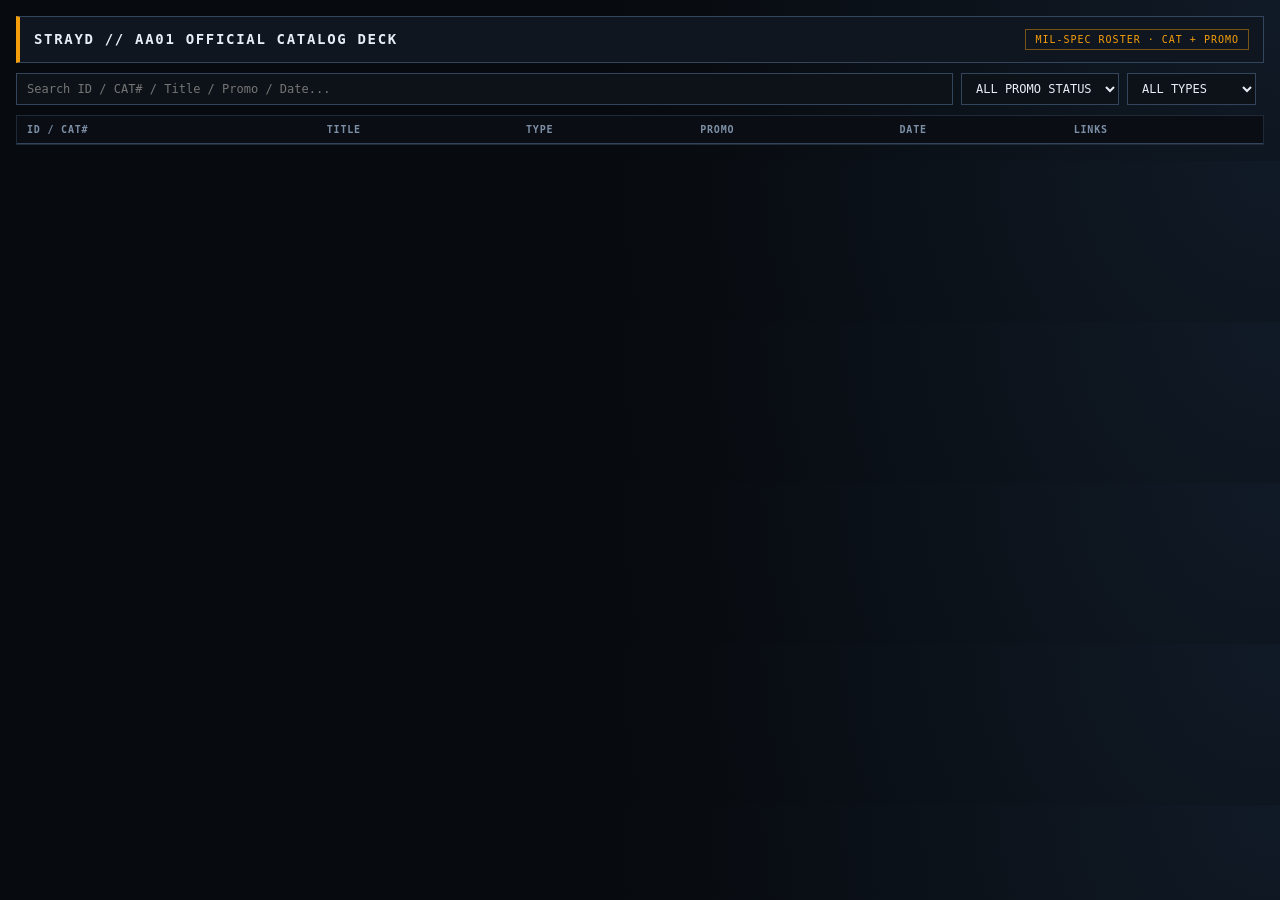
<file: strayd/viewer (1).html>
﻿<!doctype html><html><head><meta charset='utf-8'><title>STRAYD // AA01 TACTICAL CATALOG</title><style>:root{--bg:#070a0e;--panel:#0d1218;--panel2:#121922;--line:#1f2a38;--line-hi:#33455c;--txt:#e6edf5;--muted:#7d8fa6;--amber:#f59e0b;--emerald:#10b981;--cyan:#38bdf8}*{box-sizing:border-box}body{margin:0;background:radial-gradient(circle at top right,#101a26 0%,var(--bg) 52%);color:var(--txt);font-family:ui-monospace,SFMono-Regular,Menlo,Consolas,monospace;font-size:12px;padding:16px}.top{display:flex;justify-content:space-between;align-items:center;border:1px solid var(--line-hi);border-left:4px solid var(--amber);background:#0f1620;padding:12px 14px;margin-bottom:10px}.t{font-size:14px;font-weight:700;letter-spacing:.12em}.sub{font-size:11px;color:var(--muted);margin-top:2px}.badge{padding:4px 9px;border:1px solid rgba(245,158,11,.45);color:var(--amber);font-size:10px;letter-spacing:.1em}.bar{display:flex;flex-wrap:wrap;gap:8px;margin-bottom:10px}input,select{background:var(--panel);color:var(--txt);border:1px solid var(--line-hi);padding:7px 10px;font-family:inherit;font-size:12px}input{flex:1;min-width:220px}.wrap{background:var(--panel);border:1px solid var(--line);overflow:auto;max-height:72vh}table{width:100%;border-collapse:collapse}th{position:sticky;top:0;background:#0a0e14;color:var(--muted);font-size:10px;letter-spacing:.08em;padding:8px 10px;border-bottom:1px solid var(--line-hi);text-align:left}td{padding:8px 10px;border-bottom:1px solid var(--line);vertical-align:middle}tr:hover td{background:var(--panel2)}.id{color:var(--cyan);font-weight:700}.cat{color:var(--muted);font-size:11px}.tag{padding:2px 6px;font-size:10px;border:1px solid #334155;text-transform:uppercase}.em{color:var(--emerald);border-color:rgba(16,185,129,.4);background:rgba(16,185,129,.1)}.am{color:var(--amber);border-color:rgba(245,158,11,.4);background:rgba(245,158,11,.1)}.cy{color:var(--cyan);border-color:rgba(56,189,248,.4);background:rgba(56,189,248,.1)}a.btn{display:inline-block;padding:3px 7px;margin-right:5px;border:1px solid var(--line-hi);color:var(--txt);text-decoration:none;font-size:10px;background:var(--bg)}a.btn:hover{border-color:var(--cyan);color:var(--cyan)}.dim{color:#475569}</style></head><body><div class='top'><div><div class='t'>STRAYD // AA01 OFFICIAL CATALOG DECK</div><div class='sub' id='meta'></div></div><div class='badge'>MIL-SPEC ROSTER · CAT + PROMO</div></div><div class='bar'><input id='q' placeholder='Search ID / CAT# / Title / Promo / Date...'/><select id='promo'><option value=''>ALL PROMO STATUS</option><option value='awaiting_review'>awaiting_review</option><option value='pending'>pending</option><option value='unqueued'>unqueued</option></select><select id='type'><option value=''>ALL TYPES</option><option value='licensed'>licensed</option><option value='youtube_only'>youtube_only</option><option value='both'>both</option></select><span class='sub' id='cnt'></span></div><div class='wrap'><table><thead><tr><th>ID / CAT#</th><th>TITLE</th><th>TYPE</th><th>PROMO</th><th>DATE</th><th>LINKS</th></tr></thead><tbody id='tb'></tbody></table></div><script id='j' type='application/json'>{
    "artist":  "Martin Strayd",
    "minSeconds":  70,
    "total":  121,
    "updatedAt":  "2026-11-24T14:56:48.0873212Z",
    "songs":  [
                  {
                      "id":  "STRAYD-ID-001",
                      "catalogCode":  "STRAYD-ID-001",
                      "isrc":  "",
                      "iswc":  "",
                      "title":  "Adhd I Can Do That (Travillen Disorder)",
                      "sourceType":  "licensed",
                      "promoStatus":  "awaiting_review",
                      "releaseDate":  "2025-12-17",
                      "doc":  "A1/docs/v3BIBLE/Adhd I Can Do That (Travillen Disorder).md",
                      "art":  "https://martinstrayd.github.io/artist/store-art/Martin Strayd - Adhd I Can Do That (Travillen Disorder).png",
                      "audio":  null,
                      "portal":  "https://martinstrayd.github.io/artist/",
                      "youtube":  null,
                      "liveAlbum":  "https://www.youtube.com/watch?v=_MdpkPUEl00"
                  },
                  {
                      "id":  "STRAYD-ID-002",
                      "catalogCode":  "STRAYD-ID-002",
                      "isrc":  "",
                      "iswc":  "",
                      "title":  "Always Hard (Backstage Knee Pads)",
                      "sourceType":  "licensed",
                      "promoStatus":  "unqueued",
                      "releaseDate":  "2025-12-07",
                      "doc":  "A1/docs/v3BIBLE/Always Hard (Backstage Knee Pads).md",
                      "art":  "https://martinstrayd.github.io/artist/store-art/Martin Strayd - Always Hard (Backstage Knee Pads).png",
                      "audio":  null,
                      "portal":  "https://martinstrayd.github.io/artist/",
                      "youtube":  null,
                      "liveAlbum":  "https://www.youtube.com/watch?v=_MdpkPUEl00"
                  },
                  {
                      "id":  "STRAYD-ID-003",
                      "catalogCode":  "STRAYD-ID-003",
                      "isrc":  "",
                      "iswc":  "",
                      "title":  "Andaman Escape",
                      "sourceType":  "licensed",
                      "promoStatus":  "pending",
                      "releaseDate":  "2025-11-24",
                      "doc":  "A1/docs/v3BIBLE/Andaman Escape.md",
                      "art":  "https://martinstrayd.github.io/artist/store-art/Martin Strayd - Andaman Escape.png",
                      "audio":  null,
                      "portal":  "https://martinstrayd.github.io/artist/",
                      "youtube":  null,
                      "liveAlbum":  "https://www.youtube.com/watch?v=_MdpkPUEl00"
                  },
                  {
                      "id":  "STRAYD-ID-004",
                      "catalogCode":  "STRAYD-ID-004",
                      "isrc":  "",
                      "iswc":  "",
                      "title":  "Angelic Gorilla (Fantasy Mix)",
                      "sourceType":  "licensed",
                      "promoStatus":  "unqueued",
                      "releaseDate":  "2025-11-21",
                      "doc":  "A1/docs/v3BIBLE/Angelic Gorilla (Fantasy Mix).md",
                      "art":  "https://martinstrayd.github.io/artist/store-art/Martin Strayd - Angelic Gorilla (Fantasy Mix).png",
                      "audio":  null,
                      "portal":  "https://martinstrayd.github.io/artist/",
                      "youtube":  null,
                      "liveAlbum":  "https://www.youtube.com/watch?v=_MdpkPUEl00"
                  },
                  {
                      "id":  "STRAYD-ID-005",
                      "catalogCode":  "STRAYD-ID-005",
                      "isrc":  "",
                      "iswc":  "",
                      "title":  "Bad Habits (I Found Nun)",
                      "sourceType":  "licensed",
                      "promoStatus":  "unqueued",
                      "releaseDate":  "2025-12-18",
                      "doc":  "A1/docs/v3BIBLE/Bad Habits (I Found Nun).md",
                      "art":  "https://martinstrayd.github.io/artist/store-art/Martin Strayd - Bad Habits (I Found Nun).png",
                      "audio":  null,
                      "portal":  "https://martinstrayd.github.io/artist/",
                      "youtube":  null,
                      "liveAlbum":  "https://www.youtube.com/watch?v=_MdpkPUEl00"
                  },
                  {
                      "id":  "STRAYD-ID-006",
                      "catalogCode":  "STRAYD-ID-006",
                      "isrc":  "",
                      "iswc":  "",
                      "title":  "Bloody Mary (Cool Hot Hot Shots)",
                      "sourceType":  "licensed",
                      "promoStatus":  "unqueued",
                      "releaseDate":  "2025-12-17",
                      "doc":  "A1/docs/v3BIBLE/Bloody Mary (Cool Hot Hot Shots).md",
                      "art":  "https://martinstrayd.github.io/artist/store-art/Martin Strayd - Bloody Mary (Cool Hot Hot Shots).png",
                      "audio":  null,
                      "portal":  "https://martinstrayd.github.io/artist/",
                      "youtube":  null,
                      "liveAlbum":  "https://www.youtube.com/watch?v=_MdpkPUEl00"
                  },
                  {
                      "id":  "STRAYD-ID-007",
                      "catalogCode":  "STRAYD-ID-007",
                      "isrc":  "",
                      "iswc":  "",
                      "title":  "Christmas Song (Yadda Ho Ho)",
                      "sourceType":  "licensed",
                      "promoStatus":  "unqueued",
                      "releaseDate":  "2025-12-17",
                      "doc":  "A1/docs/v3BIBLE/Christmas Song (Yadda Ho Ho).md",
                      "art":  "https://martinstrayd.github.io/artist/store-art/Martin Strayd - Christmas Song (Yadda Ho Ho).png",
                      "audio":  null,
                      "portal":  "https://martinstrayd.github.io/artist/",
                      "youtube":  null,
                      "liveAlbum":  "https://www.youtube.com/watch?v=_MdpkPUEl00"
                  },
                  {
                      "id":  "STRAYD-ID-008",
                      "catalogCode":  "STRAYD-ID-008",
                      "isrc":  "",
                      "iswc":  "",
                      "title":  "Click Bait Love Story (Internet Culture Club MIX)",
                      "sourceType":  "licensed",
                      "promoStatus":  "unqueued",
                      "releaseDate":  "2026-01-29",
                      "doc":  "A1/docs/v3BIBLE/Click Bait Love Story (Internet Culture Club MIX).md",
                      "art":  "https://martinstrayd.github.io/artist/store-art/Martin Strayd - Click Bait Love Story (Internet Culture Club MIX).png",
                      "audio":  null,
                      "portal":  "https://martinstrayd.github.io/artist/",
                      "youtube":  null,
                      "liveAlbum":  "https://www.youtube.com/watch?v=_MdpkPUEl00"
                  },
                  {
                      "id":  "STRAYD-ID-009",
                      "catalogCode":  "STRAYD-ID-009",
                      "isrc":  "",
                      "iswc":  "",
                      "title":  "Danny Penniman (Reward Offered)",
                      "sourceType":  "licensed",
                      "promoStatus":  "unqueued",
                      "releaseDate":  "2026-04-25",
                      "doc":  "A1/docs/v3BIBLE/Danny Penniman (Reward Offered).md",
                      "art":  "https://martinstrayd.github.io/artist/store-art/Martin Strayd - Danny Penniman (Reward Offered).png",
                      "audio":  null,
                      "portal":  "https://martinstrayd.github.io/artist/",
                      "youtube":  null,
                      "liveAlbum":  "https://www.youtube.com/watch?v=_MdpkPUEl00"
                  },
                  {
                      "id":  "STRAYD-ID-010",
                      "catalogCode":  "STRAYD-ID-010",
                      "isrc":  "",
                      "iswc":  "",
                      "title":  "Debbie Diamond (Dudeist)",
                      "sourceType":  "licensed",
                      "promoStatus":  "unqueued",
                      "releaseDate":  "2025-11-30",
                      "doc":  "A1/docs/v3BIBLE/Debbie Diamond (Dudeist).md",
                      "art":  "https://martinstrayd.github.io/artist/store-art/Martin Strayd - Debbie Diamond (Dudeist).png",
                      "audio":  null,
                      "portal":  "https://martinstrayd.github.io/artist/",
                      "youtube":  null,
                      "liveAlbum":  "https://www.youtube.com/watch?v=_MdpkPUEl00"
                  },
                  {
                      "id":  "STRAYD-ID-011",
                      "catalogCode":  "STRAYD-ID-011",
                      "isrc":  "",
                      "iswc":  "",
                      "title":  "Debbie Diamond (Succeed)",
                      "sourceType":  "licensed",
                      "promoStatus":  "unqueued",
                      "releaseDate":  "2025-11-30",
                      "doc":  "A1/docs/v3BIBLE/Debbie Diamond (Succeed).md",
                      "art":  "https://martinstrayd.github.io/artist/store-art/Martin Strayd - Debbie Diamond (Succeed).png",
                      "audio":  null,
                      "portal":  "https://martinstrayd.github.io/artist/",
                      "youtube":  null,
                      "liveAlbum":  "https://www.youtube.com/watch?v=_MdpkPUEl00"
                  },
                  {
                      "id":  "STRAYD-ID-012",
                      "catalogCode":  "STRAYD-ID-012",
                      "isrc":  "",
                      "iswc":  "",
                      "title":  "Dejavu (Crazy)",
                      "sourceType":  "licensed",
                      "promoStatus":  "unqueued",
                      "releaseDate":  "2025-12-07",
                      "doc":  "A1/docs/v3BIBLE/Dejavu (Crazy).md",
                      "art":  "https://martinstrayd.github.io/artist/store-art/Martin Strayd - Dejavu (Crazy).png",
                      "audio":  null,
                      "portal":  "https://martinstrayd.github.io/artist/",
                      "youtube":  null,
                      "liveAlbum":  "https://www.youtube.com/watch?v=_MdpkPUEl00"
                  },
                  {
                      "id":  "STRAYD-ID-013",
                      "catalogCode":  "STRAYD-ID-013",
                      "isrc":  "",
                      "iswc":  "",
                      "title":  "Devils Goin Public (Beelzebub)",
                      "sourceType":  "licensed",
                      "promoStatus":  "unqueued",
                      "releaseDate":  "2025-12-19",
                      "doc":  "A1/docs/v3BIBLE/Devils Goin Public (Beelzebub).md",
                      "art":  "https://martinstrayd.github.io/artist/store-art/Martin Strayd - Devils Goin Public (Beelzebub).png",
                      "audio":  null,
                      "portal":  "https://martinstrayd.github.io/artist/",
                      "youtube":  null,
                      "liveAlbum":  "https://www.youtube.com/watch?v=_MdpkPUEl00"
                  },
                  {
                      "id":  "STRAYD-ID-014",
                      "catalogCode":  "STRAYD-ID-014",
                      "isrc":  "",
                      "iswc":  "",
                      "title":  "Down Under (Australian Land)",
                      "sourceType":  "licensed",
                      "promoStatus":  "unqueued",
                      "releaseDate":  "2025-12-24",
                      "doc":  "A1/docs/v3BIBLE/Down Under (Australian Land).md",
                      "art":  "https://martinstrayd.github.io/artist/store-art/Martin Strayd - Down Under (Australian Land).png",
                      "audio":  null,
                      "portal":  "https://martinstrayd.github.io/artist/",
                      "youtube":  null,
                      "liveAlbum":  "https://www.youtube.com/watch?v=_MdpkPUEl00"
                  },
                  {
                      "id":  "STRAYD-ID-015",
                      "catalogCode":  "STRAYD-ID-015",
                      "isrc":  "",
                      "iswc":  "",
                      "title":  "Everybody Knows (It\u0027s Illegal)",
                      "sourceType":  "licensed",
                      "promoStatus":  "unqueued",
                      "releaseDate":  "2025-12-16",
                      "doc":  "A1/docs/v3BIBLE/Everybody Knows (It\u0027s Illegal).md",
                      "art":  "https://martinstrayd.github.io/artist/store-art/Martin Strayd - Everybody Knows (It\u0027s Illegal).png",
                      "audio":  null,
                      "portal":  "https://martinstrayd.github.io/artist/",
                      "youtube":  null,
                      "liveAlbum":  "https://www.youtube.com/watch?v=_MdpkPUEl00"
                  },
                  {
                      "id":  "STRAYD-ID-016",
                      "catalogCode":  "STRAYD-ID-016",
                      "isrc":  "",
                      "iswc":  "",
                      "title":  "Factory Blues (Regency)",
                      "sourceType":  "licensed",
                      "promoStatus":  "unqueued",
                      "releaseDate":  "2025-11-20",
                      "doc":  "A1/docs/v3BIBLE/Factory Blues (Regency).md",
                      "art":  "https://martinstrayd.github.io/artist/store-art/Martin Strayd - Factory Blues (Regency).png",
                      "audio":  null,
                      "portal":  "https://martinstrayd.github.io/artist/",
                      "youtube":  null,
                      "liveAlbum":  "https://www.youtube.com/watch?v=_MdpkPUEl00"
                  },
                  {
                      "id":  "STRAYD-ID-017",
                      "catalogCode":  "STRAYD-ID-017",
                      "isrc":  "",
                      "iswc":  "",
                      "title":  "Factory Work (Night Shift)",
                      "sourceType":  "licensed",
                      "promoStatus":  "unqueued",
                      "releaseDate":  "2025-11-24",
                      "doc":  "A1/docs/v3BIBLE/Factory Work (Night Shift).md",
                      "art":  "https://martinstrayd.github.io/artist/store-art/Martin Strayd - Factory Work (Night Shift).png",
                      "audio":  null,
                      "portal":  "https://martinstrayd.github.io/artist/",
                      "youtube":  null,
                      "liveAlbum":  "https://www.youtube.com/watch?v=_MdpkPUEl00"
                  },
                  {
                      "id":  "STRAYD-ID-018",
                      "catalogCode":  "STRAYD-ID-018",
                      "isrc":  "",
                      "iswc":  "",
                      "title":  "Fall into the Circle (High School)",
                      "sourceType":  "licensed",
                      "promoStatus":  "unqueued",
                      "releaseDate":  "2025-11-30",
                      "doc":  "A1/docs/v3BIBLE/Fall into the Circle (High School).md",
                      "art":  "https://martinstrayd.github.io/artist/store-art/Martin Strayd - Fall into the Circle (High School).png",
                      "audio":  null,
                      "portal":  "https://martinstrayd.github.io/artist/",
                      "youtube":  null,
                      "liveAlbum":  "https://www.youtube.com/watch?v=_MdpkPUEl00"
                  },
                  {
                      "id":  "STRAYD-ID-019",
                      "catalogCode":  "STRAYD-ID-019",
                      "isrc":  "",
                      "iswc":  "",
                      "title":  "Favorite Home (Hyatt)",
                      "sourceType":  "licensed",
                      "promoStatus":  "unqueued",
                      "releaseDate":  "2025-11-20",
                      "doc":  "A1/docs/v3BIBLE/Favorite Home (Hyatt).md",
                      "art":  "https://martinstrayd.github.io/artist/store-art/Martin Strayd - Favorite Home (Hyatt).png",
                      "audio":  null,
                      "portal":  "https://martinstrayd.github.io/artist/",
                      "youtube":  null,
                      "liveAlbum":  "https://www.youtube.com/watch?v=_MdpkPUEl00"
                  },
                  {
                      "id":  "STRAYD-ID-020",
                      "catalogCode":  "STRAYD-ID-020",
                      "isrc":  "",
                      "iswc":  "",
                      "title":  "Fool for a Good Time (Good to Be Alive)",
                      "sourceType":  "licensed",
                      "promoStatus":  "unqueued",
                      "releaseDate":  "2025-11-28",
                      "doc":  "A1/docs/v3BIBLE/Fool for a Good Time (Good to Be Alive).md",
                      "art":  "https://martinstrayd.github.io/artist/store-art/Martin Strayd - Fool for a Good Time (Good to Be Alive).png",
                      "audio":  null,
                      "portal":  "https://martinstrayd.github.io/artist/",
                      "youtube":  null,
                      "liveAlbum":  "https://www.youtube.com/watch?v=_MdpkPUEl00"
                  },
                  {
                      "id":  "STRAYD-ID-021",
                      "catalogCode":  "STRAYD-ID-021",
                      "isrc":  "",
                      "iswc":  "",
                      "title":  "Forgot (About You)",
                      "sourceType":  "licensed",
                      "promoStatus":  "unqueued",
                      "releaseDate":  "2025-11-20",
                      "doc":  "A1/docs/v3BIBLE/Forgot (About You).md",
                      "art":  "https://martinstrayd.github.io/artist/store-art/Martin Strayd - Forgot (About You).png",
                      "audio":  null,
                      "portal":  "https://martinstrayd.github.io/artist/",
                      "youtube":  null,
                      "liveAlbum":  "https://www.youtube.com/watch?v=_MdpkPUEl00"
                  },
                  {
                      "id":  "STRAYD-ID-022",
                      "catalogCode":  "STRAYD-ID-022",
                      "isrc":  "",
                      "iswc":  "",
                      "title":  "Four People on a Bike (Acoustic Guitar)",
                      "sourceType":  "licensed",
                      "promoStatus":  "unqueued",
                      "releaseDate":  "2025-12-05",
                      "doc":  "A1/docs/v3BIBLE/Four People on a Bike (Acoustic Guitar).md",
                      "art":  "https://martinstrayd.github.io/artist/store-art/Martin Strayd - Four People on a Bike (Acoustic Guitar).png",
                      "audio":  null,
                      "portal":  "https://martinstrayd.github.io/artist/",
                      "youtube":  null,
                      "liveAlbum":  "https://www.youtube.com/watch?v=_MdpkPUEl00"
                  },
                  {
                      "id":  "STRAYD-ID-023",
                      "catalogCode":  "STRAYD-ID-023",
                      "isrc":  "",
                      "iswc":  "",
                      "title":  "Golden Shore (Krabi)",
                      "sourceType":  "licensed",
                      "promoStatus":  "unqueued",
                      "releaseDate":  "2025-11-20",
                      "doc":  "A1/docs/v3BIBLE/Golden Shore (Krabi).md",
                      "art":  "https://martinstrayd.github.io/artist/store-art/Martin Strayd - Golden Shore (Krabi).png",
                      "audio":  null,
                      "portal":  "https://martinstrayd.github.io/artist/",
                      "youtube":  null,
                      "liveAlbum":  "https://www.youtube.com/watch?v=_MdpkPUEl00"
                  },
                  {
                      "id":  "STRAYD-ID-024",
                      "catalogCode":  "STRAYD-ID-024",
                      "isrc":  "",
                      "iswc":  "",
                      "title":  "Great Escape (Hotel Rock)",
                      "sourceType":  "licensed",
                      "promoStatus":  "unqueued",
                      "releaseDate":  "2025-11-24",
                      "doc":  "A1/docs/v3BIBLE/Great Escape (Hotel Rock).md",
                      "art":  "https://martinstrayd.github.io/artist/store-art/Martin Strayd - Great Escape (Hotel Rock).png",
                      "audio":  null,
                      "portal":  "https://martinstrayd.github.io/artist/",
                      "youtube":  null,
                      "liveAlbum":  "https://www.youtube.com/watch?v=_MdpkPUEl00"
                  },
                  {
                      "id":  "STRAYD-ID-025",
                      "catalogCode":  "STRAYD-ID-025",
                      "isrc":  "",
                      "iswc":  "",
                      "title":  "Happy Endings (Buy a Ticket)",
                      "sourceType":  "licensed",
                      "promoStatus":  "unqueued",
                      "releaseDate":  "2025-11-24",
                      "doc":  "A1/docs/v3BIBLE/Happy Endings (Buy a Ticket).md",
                      "art":  "https://martinstrayd.github.io/artist/store-art/Martin Strayd - Happy Endings (Buy a Ticket).png",
                      "audio":  null,
                      "portal":  "https://martinstrayd.github.io/artist/",
                      "youtube":  null,
                      "liveAlbum":  "https://www.youtube.com/watch?v=_MdpkPUEl00"
                  },
                  {
                      "id":  "STRAYD-ID-026",
                      "catalogCode":  "STRAYD-ID-026",
                      "isrc":  "",
                      "iswc":  "",
                      "title":  "Have You Heard the One About (Bank Job)",
                      "sourceType":  "licensed",
                      "promoStatus":  "unqueued",
                      "releaseDate":  "2025-12-17",
                      "doc":  "A1/docs/v3BIBLE/Have You Heard the One About (Bank Job).md",
                      "art":  "https://martinstrayd.github.io/artist/store-art/Martin Strayd - Have You Heard the One About (Bank Job).png",
                      "audio":  null,
                      "portal":  "https://martinstrayd.github.io/artist/",
                      "youtube":  null,
                      "liveAlbum":  "https://www.youtube.com/watch?v=_MdpkPUEl00"
                  },
                  {
                      "id":  "STRAYD-ID-027",
                      "catalogCode":  "STRAYD-ID-027",
                      "isrc":  "",
                      "iswc":  "",
                      "title":  "Hell Aint a Bad Place",
                      "sourceType":  "licensed",
                      "promoStatus":  "unqueued",
                      "releaseDate":  "2025-12-19",
                      "doc":  "A1/docs/v3BIBLE/Hell Aint a Bad Place.md",
                      "art":  "https://martinstrayd.github.io/artist/store-art/Martin Strayd - Hell Aint a Bad Place.png",
                      "audio":  null,
                      "portal":  "https://martinstrayd.github.io/artist/",
                      "youtube":  null,
                      "liveAlbum":  "https://www.youtube.com/watch?v=_MdpkPUEl00"
                  },
                  {
                      "id":  "STRAYD-ID-028",
                      "catalogCode":  "STRAYD-ID-028",
                      "isrc":  "",
                      "iswc":  "",
                      "title":  "Hit Song Tonight (Good Line Good Hook)",
                      "sourceType":  "licensed",
                      "promoStatus":  "unqueued",
                      "releaseDate":  "2025-11-24",
                      "doc":  "A1/docs/v3BIBLE/Hit Song Tonight (Good Line Good Hook).md",
                      "art":  "https://martinstrayd.github.io/artist/store-art/Martin Strayd - Hit Song Tonight (Good Line Good Hook).png",
                      "audio":  null,
                      "portal":  "https://martinstrayd.github.io/artist/",
                      "youtube":  null,
                      "liveAlbum":  "https://www.youtube.com/watch?v=_MdpkPUEl00"
                  },
                  {
                      "id":  "STRAYD-ID-029",
                      "catalogCode":  "STRAYD-ID-029",
                      "isrc":  "",
                      "iswc":  "",
                      "title":  "How Old Were You",
                      "sourceType":  "licensed",
                      "promoStatus":  "unqueued",
                      "releaseDate":  "2025-12-01",
                      "doc":  "A1/docs/v3BIBLE/How Old Were You.md",
                      "art":  "https://martinstrayd.github.io/artist/store-art/Martin Strayd - How Old Were You.png",
                      "audio":  null,
                      "portal":  "https://martinstrayd.github.io/artist/",
                      "youtube":  null,
                      "liveAlbum":  "https://www.youtube.com/watch?v=_MdpkPUEl00"
                  },
                  {
                      "id":  "STRAYD-ID-030",
                      "catalogCode":  "STRAYD-ID-030",
                      "isrc":  "",
                      "iswc":  "",
                      "title":  "How to Write Hit Songs (On My Deck)",
                      "sourceType":  "licensed",
                      "promoStatus":  "unqueued",
                      "releaseDate":  "2025-11-24",
                      "doc":  "A1/docs/v3BIBLE/How to Write Hit Songs (On My Deck).md",
                      "art":  "https://martinstrayd.github.io/artist/store-art/Martin Strayd - How to Write Hit Songs (On My Deck).png",
                      "audio":  null,
                      "portal":  "https://martinstrayd.github.io/artist/",
                      "youtube":  null,
                      "liveAlbum":  "https://www.youtube.com/watch?v=_MdpkPUEl00"
                  },
                  {
                      "id":  "STRAYD-ID-031",
                      "catalogCode":  "STRAYD-ID-031",
                      "isrc":  "",
                      "iswc":  "",
                      "title":  "I Can Do That (Didgeridoo)",
                      "sourceType":  "licensed",
                      "promoStatus":  "unqueued",
                      "releaseDate":  "2025-12-17",
                      "doc":  "A1/docs/v3BIBLE/I Can Do That (Didgeridoo).md",
                      "art":  "https://martinstrayd.github.io/artist/store-art/Martin Strayd - I Can Do That (Didgeridoo).png",
                      "audio":  null,
                      "portal":  "https://martinstrayd.github.io/artist/",
                      "youtube":  null,
                      "liveAlbum":  "https://www.youtube.com/watch?v=_MdpkPUEl00"
                  },
                  {
                      "id":  "STRAYD-ID-032",
                      "catalogCode":  "STRAYD-ID-032",
                      "isrc":  "",
                      "iswc":  "",
                      "title":  "I Had a Good Time (Welcome)",
                      "sourceType":  "licensed",
                      "promoStatus":  "unqueued",
                      "releaseDate":  "2025-12-06",
                      "doc":  "A1/docs/v3BIBLE/I Had a Good Time (Welcome).md",
                      "art":  "https://martinstrayd.github.io/artist/store-art/Martin Strayd - I Had a Good Time (Welcome).png",
                      "audio":  null,
                      "portal":  "https://martinstrayd.github.io/artist/",
                      "youtube":  null,
                      "liveAlbum":  "https://www.youtube.com/watch?v=_MdpkPUEl00"
                  },
                  {
                      "id":  "STRAYD-ID-033",
                      "catalogCode":  "STRAYD-ID-033",
                      "isrc":  "",
                      "iswc":  "",
                      "title":  "Invisible Censorship (Ai Agent Predicts New President)",
                      "sourceType":  "licensed",
                      "promoStatus":  "unqueued",
                      "releaseDate":  "2026-02-11",
                      "doc":  "A1/docs/v3BIBLE/Invisible Censorship (Ai Agent Predicts New President).md",
                      "art":  "https://martinstrayd.github.io/artist/store-art/Martin Strayd - Invisible Censorship (Ai Agent Predicts New President).png",
                      "audio":  null,
                      "portal":  "https://martinstrayd.github.io/artist/",
                      "youtube":  null,
                      "liveAlbum":  "https://www.youtube.com/watch?v=_MdpkPUEl00"
                  },
                  {
                      "id":  "STRAYD-ID-034",
                      "catalogCode":  "STRAYD-ID-034",
                      "isrc":  "",
                      "iswc":  "",
                      "title":  "Japanese Holiday (Rock Roll)",
                      "sourceType":  "licensed",
                      "promoStatus":  "unqueued",
                      "releaseDate":  "2025-12-17",
                      "doc":  "A1/docs/v3BIBLE/Japanese Holiday (Rock Roll).md",
                      "art":  "https://martinstrayd.github.io/artist/store-art/Martin Strayd - Japanese Holiday (Rock Roll).png",
                      "audio":  null,
                      "portal":  "https://martinstrayd.github.io/artist/",
                      "youtube":  null,
                      "liveAlbum":  "https://www.youtube.com/watch?v=_MdpkPUEl00"
                  },
                  {
                      "id":  "STRAYD-ID-035",
                      "catalogCode":  "STRAYD-ID-035",
                      "isrc":  "",
                      "iswc":  "",
                      "title":  "Jewish Girls Yadda Yadda \u0026 Yada (Meshuggeneh)",
                      "sourceType":  "licensed",
                      "promoStatus":  "unqueued",
                      "releaseDate":  "2025-12-08",
                      "doc":  "A1/docs/v3BIBLE/Jewish Girls Yadda Yadda \u0026 Yada (Meshuggeneh).md",
                      "art":  "https://martinstrayd.github.io/artist/store-art/Martin Strayd - Jewish Girls Yadda Yadda \u0026 Yada (Meshuggeneh).png",
                      "audio":  null,
                      "portal":  "https://martinstrayd.github.io/artist/",
                      "youtube":  null,
                      "liveAlbum":  "https://www.youtube.com/watch?v=_MdpkPUEl00"
                  },
                  {
                      "id":  "STRAYD-ID-036",
                      "catalogCode":  "STRAYD-ID-036",
                      "isrc":  "",
                      "iswc":  "",
                      "title":  "Just a Cut (Healing)",
                      "sourceType":  "licensed",
                      "promoStatus":  "unqueued",
                      "releaseDate":  "2025-11-21",
                      "doc":  "A1/docs/v3BIBLE/Just a Cut (Healing).md",
                      "art":  "https://martinstrayd.github.io/artist/store-art/Martin Strayd - Just a Cut (Healing).png",
                      "audio":  null,
                      "portal":  "https://martinstrayd.github.io/artist/",
                      "youtube":  null,
                      "liveAlbum":  "https://www.youtube.com/watch?v=_MdpkPUEl00"
                  },
                  {
                      "id":  "STRAYD-ID-037",
                      "catalogCode":  "STRAYD-ID-037",
                      "isrc":  "",
                      "iswc":  "",
                      "title":  "Mary Had a Little (Bloody Virgin Mary)",
                      "sourceType":  "licensed",
                      "promoStatus":  "unqueued",
                      "releaseDate":  "2025-12-06",
                      "doc":  "A1/docs/v3BIBLE/Mary Had a Little (Bloody Virgin Mary).md",
                      "art":  "https://martinstrayd.github.io/artist/store-art/Martin Strayd - Mary Had a Little (Bloody Virgin Mary).png",
                      "audio":  null,
                      "portal":  "https://martinstrayd.github.io/artist/",
                      "youtube":  null,
                      "liveAlbum":  "https://www.youtube.com/watch?v=_MdpkPUEl00"
                  },
                  {
                      "id":  "STRAYD-ID-038",
                      "catalogCode":  "STRAYD-ID-038",
                      "isrc":  "",
                      "iswc":  "",
                      "title":  "Mile High Club (Guest Pass)",
                      "sourceType":  "licensed",
                      "promoStatus":  "unqueued",
                      "releaseDate":  "2025-11-24",
                      "doc":  "A1/docs/v3BIBLE/Mile High Club (Guest Pass).md",
                      "art":  "https://martinstrayd.github.io/artist/store-art/Martin Strayd - Mile High Club (Guest Pass).png",
                      "audio":  null,
                      "portal":  "https://martinstrayd.github.io/artist/",
                      "youtube":  null,
                      "liveAlbum":  "https://www.youtube.com/watch?v=_MdpkPUEl00"
                  },
                  {
                      "id":  "STRAYD-ID-039",
                      "catalogCode":  "STRAYD-ID-039",
                      "isrc":  "",
                      "iswc":  "",
                      "title":  "Modern May Day (Stand Up)",
                      "sourceType":  "licensed",
                      "promoStatus":  "unqueued",
                      "releaseDate":  "2025-12-16",
                      "doc":  "A1/docs/v3BIBLE/Modern May Day (Stand Up).md",
                      "art":  "https://martinstrayd.github.io/artist/store-art/Martin Strayd - Modern May Day (Stand Up).png",
                      "audio":  null,
                      "portal":  "https://martinstrayd.github.io/artist/",
                      "youtube":  null,
                      "liveAlbum":  "https://www.youtube.com/watch?v=_MdpkPUEl00"
                  },
                  {
                      "id":  "STRAYD-ID-040",
                      "catalogCode":  "STRAYD-ID-040",
                      "isrc":  "",
                      "iswc":  "",
                      "title":  "Morning Rain (Aussie True Blue)",
                      "sourceType":  "licensed",
                      "promoStatus":  "unqueued",
                      "releaseDate":  "2025-11-24",
                      "doc":  "A1/docs/v3BIBLE/Morning Rain (Aussie True Blue).md",
                      "art":  "https://martinstrayd.github.io/artist/store-art/Martin Strayd - Morning Rain (Aussie True Blue).png",
                      "audio":  null,
                      "portal":  "https://martinstrayd.github.io/artist/",
                      "youtube":  null,
                      "liveAlbum":  "https://www.youtube.com/watch?v=_MdpkPUEl00"
                  },
                  {
                      "id":  "STRAYD-ID-041",
                      "catalogCode":  "STRAYD-ID-041",
                      "isrc":  "",
                      "iswc":  "",
                      "title":  "Move It (Crazy)",
                      "sourceType":  "licensed",
                      "promoStatus":  "unqueued",
                      "releaseDate":  "2025-12-07",
                      "doc":  "A1/docs/v3BIBLE/Move It (Crazy).md",
                      "art":  "https://martinstrayd.github.io/artist/store-art/Martin Strayd - Move It (Crazy).png",
                      "audio":  null,
                      "portal":  "https://martinstrayd.github.io/artist/",
                      "youtube":  null,
                      "liveAlbum":  "https://www.youtube.com/watch?v=_MdpkPUEl00"
                  },
                  {
                      "id":  "STRAYD-ID-042",
                      "catalogCode":  "STRAYD-ID-042",
                      "isrc":  "",
                      "iswc":  "",
                      "title":  "Move It for the Lady",
                      "sourceType":  "licensed",
                      "promoStatus":  "unqueued",
                      "releaseDate":  "2025-09-26",
                      "doc":  "A1/docs/v3BIBLE/Move It for the Lady.md",
                      "art":  "https://martinstrayd.github.io/artist/store-art/Martin Strayd - Move It for the Lady.png",
                      "audio":  null,
                      "portal":  "https://martinstrayd.github.io/artist/",
                      "youtube":  null,
                      "liveAlbum":  "https://www.youtube.com/watch?v=_MdpkPUEl00"
                  },
                  {
                      "id":  "STRAYD-ID-043",
                      "catalogCode":  "STRAYD-ID-043",
                      "isrc":  "",
                      "iswc":  "",
                      "title":  "No Romance in France (Eiffel Tower Twins)",
                      "sourceType":  "licensed",
                      "promoStatus":  "unqueued",
                      "releaseDate":  "2025-12-05",
                      "doc":  "A1/docs/v3BIBLE/No Romance in France (Eiffel Tower Twins).md",
                      "art":  "https://martinstrayd.github.io/artist/store-art/Martin Strayd - No Romance in France (Eiffel Tower Twins).png",
                      "audio":  null,
                      "portal":  "https://martinstrayd.github.io/artist/",
                      "youtube":  null,
                      "liveAlbum":  "https://www.youtube.com/watch?v=_MdpkPUEl00"
                  },
                  {
                      "id":  "STRAYD-ID-044",
                      "catalogCode":  "STRAYD-ID-044",
                      "isrc":  "",
                      "iswc":  "",
                      "title":  "Old School Rock Star (Over 55)",
                      "sourceType":  "licensed",
                      "promoStatus":  "unqueued",
                      "releaseDate":  "2025-12-01",
                      "doc":  "A1/docs/v3BIBLE/Old School Rock Star (Over 55).md",
                      "art":  "https://martinstrayd.github.io/artist/store-art/Martin Strayd - Old School Rock Star (Over 55).png",
                      "audio":  null,
                      "portal":  "https://martinstrayd.github.io/artist/",
                      "youtube":  null,
                      "liveAlbum":  "https://www.youtube.com/watch?v=_MdpkPUEl00"
                  },
                  {
                      "id":  "STRAYD-ID-045",
                      "catalogCode":  "STRAYD-ID-045",
                      "isrc":  "",
                      "iswc":  "",
                      "title":  "Once Upon a Rock (Make Believe)",
                      "sourceType":  "licensed",
                      "promoStatus":  "unqueued",
                      "releaseDate":  "2025-11-24",
                      "doc":  "A1/docs/v3BIBLE/Once Upon a Rock (Make Believe).md",
                      "art":  "https://martinstrayd.github.io/artist/store-art/Martin Strayd - Once Upon a Rock (Make Believe).png",
                      "audio":  null,
                      "portal":  "https://martinstrayd.github.io/artist/",
                      "youtube":  null,
                      "liveAlbum":  "https://www.youtube.com/watch?v=_MdpkPUEl00"
                  },
                  {
                      "id":  "STRAYD-ID-046",
                      "catalogCode":  "STRAYD-ID-046",
                      "isrc":  "",
                      "iswc":  "",
                      "title":  "Once Upon a Time",
                      "sourceType":  "licensed",
                      "promoStatus":  "unqueued",
                      "releaseDate":  "2023-11-02",
                      "doc":  "A1/docs/v3BIBLE/Once Upon a Time.md",
                      "art":  "https://martinstrayd.github.io/artist/store-art/Martin Strayd - Once Upon a Time.png",
                      "audio":  null,
                      "portal":  "https://martinstrayd.github.io/artist/",
                      "youtube":  null,
                      "liveAlbum":  "https://www.youtube.com/watch?v=_MdpkPUEl00"
                  },
                  {
                      "id":  "STRAYD-ID-047",
                      "catalogCode":  "STRAYD-ID-047",
                      "isrc":  "",
                      "iswc":  "",
                      "title":  "One Two Threesome (Club Dominance MIX)",
                      "sourceType":  "youtube_only",
                      "promoStatus":  "unqueued",
                      "releaseDate":  null,
                      "doc":  "A1/docs/v3BIBLE/One Two Threesome (Club Dominance MIX).md",
                      "art":  "https://martinstrayd.github.io/artist/store-art/Martin Strayd - One Two Threesome (Club Dominance MIX).png",
                      "audio":  null,
                      "portal":  "https://martinstrayd.github.io/artist/",
                      "youtube":  null,
                      "liveAlbum":  "https://www.youtube.com/watch?v=_MdpkPUEl00"
                  },
                  {
                      "id":  "STRAYD-ID-048",
                      "catalogCode":  "STRAYD-ID-048",
                      "isrc":  "",
                      "iswc":  "",
                      "title":  "Paradise (Thailand)",
                      "sourceType":  "licensed",
                      "promoStatus":  "unqueued",
                      "releaseDate":  "2025-12-18",
                      "doc":  "A1/docs/v3BIBLE/Paradise (Thailand).md",
                      "art":  "https://martinstrayd.github.io/artist/store-art/Martin Strayd - Paradise (Thailand).png",
                      "audio":  null,
                      "portal":  "https://martinstrayd.github.io/artist/",
                      "youtube":  null,
                      "liveAlbum":  "https://www.youtube.com/watch?v=_MdpkPUEl00"
                  },
                  {
                      "id":  "STRAYD-ID-049",
                      "catalogCode":  "STRAYD-ID-049",
                      "isrc":  "",
                      "iswc":  "",
                      "title":  "Queen Meets King (Queen of Click Bait Free Drink)",
                      "sourceType":  "youtube_only",
                      "promoStatus":  "unqueued",
                      "releaseDate":  null,
                      "doc":  "A1/docs/v3BIBLE/Queen Meets King (Queen of Click Bait Free Drink).md",
                      "art":  "https://martinstrayd.github.io/artist/store-art/Martin Strayd - Queen Meets King (Queen of Click Bait Free Drink).png",
                      "audio":  null,
                      "portal":  "https://martinstrayd.github.io/artist/",
                      "youtube":  null,
                      "liveAlbum":  "https://www.youtube.com/watch?v=_MdpkPUEl00"
                  },
                  {
                      "id":  "STRAYD-ID-050",
                      "catalogCode":  "STRAYD-ID-050",
                      "isrc":  "",
                      "iswc":  "",
                      "title":  "Queen Meets Millionaire (Monopoly Money)",
                      "sourceType":  "licensed",
                      "promoStatus":  "unqueued",
                      "releaseDate":  "2026-01-04",
                      "doc":  "A1/docs/v3BIBLE/Queen Meets Millionaire (Monopoly Money).md",
                      "art":  "https://martinstrayd.github.io/artist/store-art/Martin Strayd - Queen Meets Millionaire (Monopoly Money).png",
                      "audio":  null,
                      "portal":  "https://martinstrayd.github.io/artist/",
                      "youtube":  null,
                      "liveAlbum":  "https://www.youtube.com/watch?v=_MdpkPUEl00"
                  },
                  {
                      "id":  "STRAYD-ID-051",
                      "catalogCode":  "STRAYD-ID-051",
                      "isrc":  "",
                      "iswc":  "",
                      "title":  "Queen of Clickbait (I Made My First Million Dollars)",
                      "sourceType":  "licensed",
                      "promoStatus":  "unqueued",
                      "releaseDate":  "2026-01-04",
                      "doc":  "A1/docs/v3BIBLE/Queen of Clickbait (I Made My First Million Dollars).md",
                      "art":  "https://martinstrayd.github.io/artist/store-art/Martin Strayd - Queen of Clickbait (I Made My First Million Dollars).png",
                      "audio":  null,
                      "portal":  "https://martinstrayd.github.io/artist/",
                      "youtube":  null,
                      "liveAlbum":  "https://www.youtube.com/watch?v=_MdpkPUEl00"
                  },
                  {
                      "id":  "STRAYD-ID-052",
                      "catalogCode":  "STRAYD-ID-052",
                      "isrc":  "",
                      "iswc":  "",
                      "title":  "Really They Called Me Crazy",
                      "sourceType":  "licensed",
                      "promoStatus":  "unqueued",
                      "releaseDate":  "2025-10-19",
                      "doc":  "A1/docs/v3BIBLE/Really They Called Me Crazy.md",
                      "art":  "https://martinstrayd.github.io/artist/store-art/Martin Strayd - Really They Called Me Crazy.png",
                      "audio":  null,
                      "portal":  "https://martinstrayd.github.io/artist/",
                      "youtube":  null,
                      "liveAlbum":  "https://www.youtube.com/watch?v=_MdpkPUEl00"
                  },
                  {
                      "id":  "STRAYD-ID-053",
                      "catalogCode":  "STRAYD-ID-053",
                      "isrc":  "",
                      "iswc":  "",
                      "title":  "Scan Qr Pre Payment (Modern Love Ritual MIX)",
                      "sourceType":  "licensed",
                      "promoStatus":  "unqueued",
                      "releaseDate":  "2026-02-10",
                      "doc":  "A1/docs/v3BIBLE/Scan Qr Pre Payment (Modern Love Ritual MIX).md",
                      "art":  "https://martinstrayd.github.io/artist/store-art/Martin Strayd - Scan Qr Pre Payment (Modern Love Ritual MIX).png",
                      "audio":  null,
                      "portal":  "https://martinstrayd.github.io/artist/",
                      "youtube":  null,
                      "liveAlbum":  "https://www.youtube.com/watch?v=_MdpkPUEl00"
                  },
                  {
                      "id":  "STRAYD-ID-054",
                      "catalogCode":  "STRAYD-ID-054",
                      "isrc":  "",
                      "iswc":  "",
                      "title":  "Sex Education (Bangkok Crazy)",
                      "sourceType":  "licensed",
                      "promoStatus":  "unqueued",
                      "releaseDate":  "2025-12-07",
                      "doc":  "A1/docs/v3BIBLE/Sex Education (Bangkok Crazy).md",
                      "art":  "https://martinstrayd.github.io/artist/store-art/Martin Strayd - Sex Education (Bangkok Crazy).png",
                      "audio":  null,
                      "portal":  "https://martinstrayd.github.io/artist/",
                      "youtube":  null,
                      "liveAlbum":  "https://www.youtube.com/watch?v=_MdpkPUEl00"
                  },
                  {
                      "id":  "STRAYD-ID-055",
                      "catalogCode":  "STRAYD-ID-055",
                      "isrc":  "",
                      "iswc":  "",
                      "title":  "Sex with Everyone (Crazy Bitch)",
                      "sourceType":  "licensed",
                      "promoStatus":  "unqueued",
                      "releaseDate":  "2025-11-29",
                      "doc":  "A1/docs/v3BIBLE/Sex with Everyone (Crazy Bitch).md",
                      "art":  "https://martinstrayd.github.io/artist/store-art/Martin Strayd - Sex with Everyone (Crazy Bitch).png",
                      "audio":  null,
                      "portal":  "https://martinstrayd.github.io/artist/",
                      "youtube":  null,
                      "liveAlbum":  "https://www.youtube.com/watch?v=_MdpkPUEl00"
                  },
                  {
                      "id":  "STRAYD-ID-056",
                      "catalogCode":  "STRAYD-ID-056",
                      "isrc":  "",
                      "iswc":  "",
                      "title":  "Sex with Everyone (Sex Sex Sex)",
                      "sourceType":  "licensed",
                      "promoStatus":  "unqueued",
                      "releaseDate":  "2025-11-30",
                      "doc":  "A1/docs/v3BIBLE/Sex with Everyone (Sex Sex Sex).md",
                      "art":  "https://martinstrayd.github.io/artist/store-art/Martin Strayd - Sex with Everyone (Sex Sex Sex).png",
                      "audio":  null,
                      "portal":  "https://martinstrayd.github.io/artist/",
                      "youtube":  null,
                      "liveAlbum":  "https://www.youtube.com/watch?v=_MdpkPUEl00"
                  },
                  {
                      "id":  "STRAYD-ID-057",
                      "catalogCode":  "STRAYD-ID-057",
                      "isrc":  "",
                      "iswc":  "",
                      "title":  "Smile High Club Mix (Free Ride)",
                      "sourceType":  "licensed",
                      "promoStatus":  "unqueued",
                      "releaseDate":  "2025-11-24",
                      "doc":  "A1/docs/v3BIBLE/Smile High Club Mix (Free Ride).md",
                      "art":  "https://martinstrayd.github.io/artist/store-art/Martin Strayd - Smile High Club Mix (Free Ride).png",
                      "audio":  null,
                      "portal":  "https://martinstrayd.github.io/artist/",
                      "youtube":  null,
                      "liveAlbum":  "https://www.youtube.com/watch?v=_MdpkPUEl00"
                  },
                  {
                      "id":  "STRAYD-ID-058",
                      "catalogCode":  "STRAYD-ID-058",
                      "isrc":  "",
                      "iswc":  "",
                      "title":  "The End (Addiction)",
                      "sourceType":  "licensed",
                      "promoStatus":  "unqueued",
                      "releaseDate":  "2025-11-18",
                      "doc":  "A1/docs/v3BIBLE/The End (Addiction).md",
                      "art":  "https://martinstrayd.github.io/artist/store-art/Martin Strayd - The End (Addiction).png",
                      "audio":  null,
                      "portal":  "https://martinstrayd.github.io/artist/",
                      "youtube":  null,
                      "liveAlbum":  "https://www.youtube.com/watch?v=_MdpkPUEl00"
                  },
                  {
                      "id":  "STRAYD-ID-059",
                      "catalogCode":  "STRAYD-ID-059",
                      "isrc":  "",
                      "iswc":  "",
                      "title":  "They Called Me Crazy (Blues Version)",
                      "sourceType":  "licensed",
                      "promoStatus":  "unqueued",
                      "releaseDate":  "2025-11-21",
                      "doc":  "A1/docs/v3BIBLE/They Called Me Crazy (Blues Version).md",
                      "art":  "https://martinstrayd.github.io/artist/store-art/Martin Strayd - They Called Me Crazy (Blues Version).png",
                      "audio":  null,
                      "portal":  "https://martinstrayd.github.io/artist/",
                      "youtube":  null,
                      "liveAlbum":  "https://www.youtube.com/watch?v=_MdpkPUEl00"
                  },
                  {
                      "id":  "STRAYD-ID-060",
                      "catalogCode":  "STRAYD-ID-060",
                      "isrc":  "",
                      "iswc":  "",
                      "title":  "Threesome Secrets (Ménage À Trois MIX)",
                      "sourceType":  "licensed",
                      "promoStatus":  "unqueued",
                      "releaseDate":  "2026-02-10",
                      "doc":  "A1/docs/v3BIBLE/Threesome Secrets (Ménage À Trois MIX).md",
                      "art":  "https://martinstrayd.github.io/artist/store-art/Martin Strayd - Threesome Secrets (Ménage À Trois MIX).png",
                      "audio":  null,
                      "portal":  "https://martinstrayd.github.io/artist/",
                      "youtube":  null,
                      "liveAlbum":  "https://www.youtube.com/watch?v=_MdpkPUEl00"
                  },
                  {
                      "id":  "STRAYD-ID-061",
                      "catalogCode":  "STRAYD-ID-061",
                      "isrc":  "",
                      "iswc":  "",
                      "title":  "Tropical Island (Monkey)",
                      "sourceType":  "licensed",
                      "promoStatus":  "unqueued",
                      "releaseDate":  "2025-11-28",
                      "doc":  "A1/docs/v3BIBLE/Tropical Island (Monkey).md",
                      "art":  "https://martinstrayd.github.io/artist/store-art/Martin Strayd - Tropical Island (Monkey).png",
                      "audio":  null,
                      "portal":  "https://martinstrayd.github.io/artist/",
                      "youtube":  null,
                      "liveAlbum":  "https://www.youtube.com/watch?v=_MdpkPUEl00"
                  },
                  {
                      "id":  "STRAYD-ID-062",
                      "catalogCode":  "STRAYD-ID-062",
                      "isrc":  "",
                      "iswc":  "",
                      "title":  "Tropical Island",
                      "sourceType":  "licensed",
                      "promoStatus":  "unqueued",
                      "releaseDate":  "2025-12-02",
                      "doc":  "A1/docs/v3BIBLE/Tropical Island.md",
                      "art":  "https://martinstrayd.github.io/artist/store-art/Martin Strayd - Tropical Island.png",
                      "audio":  null,
                      "portal":  "https://martinstrayd.github.io/artist/",
                      "youtube":  null,
                      "liveAlbum":  "https://www.youtube.com/watch?v=_MdpkPUEl00"
                  },
                  {
                      "id":  "STRAYD-ID-063",
                      "catalogCode":  "STRAYD-ID-063",
                      "isrc":  "",
                      "iswc":  "",
                      "title":  "Tuk Tuk Secret Spice (Muay Thailand)",
                      "sourceType":  "licensed",
                      "promoStatus":  "unqueued",
                      "releaseDate":  "2025-12-10",
                      "doc":  "A1/docs/v3BIBLE/Tuk Tuk Secret Spice (Muay Thailand).md",
                      "art":  "https://martinstrayd.github.io/artist/store-art/Martin Strayd - Tuk Tuk Secret Spice (Muay Thailand).png",
                      "audio":  null,
                      "portal":  "https://martinstrayd.github.io/artist/",
                      "youtube":  null,
                      "liveAlbum":  "https://www.youtube.com/watch?v=_MdpkPUEl00"
                  },
                  {
                      "id":  "STRAYD-ID-064",
                      "catalogCode":  "STRAYD-ID-064",
                      "isrc":  "",
                      "iswc":  "",
                      "title":  "Two Best Friends",
                      "sourceType":  "licensed",
                      "promoStatus":  "unqueued",
                      "releaseDate":  "2026-05-09",
                      "doc":  "A1/docs/v3BIBLE/Two Best Friends.md",
                      "art":  "https://martinstrayd.github.io/artist/store-art/Martin Strayd - Two Best Friends.png",
                      "audio":  null,
                      "portal":  "https://martinstrayd.github.io/artist/",
                      "youtube":  null,
                      "liveAlbum":  "https://www.youtube.com/watch?v=_MdpkPUEl00"
                  },
                  {
                      "id":  "STRAYD-ID-065",
                      "catalogCode":  "STRAYD-ID-065",
                      "isrc":  "",
                      "iswc":  "",
                      "title":  "Untimely Overdose",
                      "sourceType":  "licensed",
                      "promoStatus":  "unqueued",
                      "releaseDate":  "2025-12-16",
                      "doc":  "A1/docs/v3BIBLE/Untimely Overdose.md",
                      "art":  "https://martinstrayd.github.io/artist/store-art/Martin Strayd - Untimely Overdose.png",
                      "audio":  null,
                      "portal":  "https://martinstrayd.github.io/artist/",
                      "youtube":  null,
                      "liveAlbum":  "https://www.youtube.com/watch?v=_MdpkPUEl00"
                  },
                  {
                      "id":  "STRAYD-ID-066",
                      "catalogCode":  "STRAYD-ID-066",
                      "isrc":  "",
                      "iswc":  "",
                      "title":  "Vegan Millionaire (Cool Hot Sauce)",
                      "sourceType":  "licensed",
                      "promoStatus":  "unqueued",
                      "releaseDate":  "2025-12-09",
                      "doc":  "A1/docs/v3BIBLE/Vegan Millionaire (Cool Hot Sauce).md",
                      "art":  "https://martinstrayd.github.io/artist/store-art/Martin Strayd - Vegan Millionaire (Cool Hot Sauce).png",
                      "audio":  null,
                      "portal":  "https://martinstrayd.github.io/artist/",
                      "youtube":  null,
                      "liveAlbum":  "https://www.youtube.com/watch?v=_MdpkPUEl00"
                  },
                  {
                      "id":  "STRAYD-ID-067",
                      "catalogCode":  "STRAYD-ID-067",
                      "isrc":  "",
                      "iswc":  "",
                      "title":  "Vegan Millionaire (Crypto)",
                      "sourceType":  "licensed",
                      "promoStatus":  "unqueued",
                      "releaseDate":  "2025-12-09",
                      "doc":  "A1/docs/v3BIBLE/Vegan Millionaire (Crypto).md",
                      "art":  "https://martinstrayd.github.io/artist/store-art/Martin Strayd - Vegan Millionaire (Crypto).png",
                      "audio":  null,
                      "portal":  "https://martinstrayd.github.io/artist/",
                      "youtube":  null,
                      "liveAlbum":  "https://www.youtube.com/watch?v=_MdpkPUEl00"
                  },
                  {
                      "id":  "STRAYD-ID-068",
                      "catalogCode":  "STRAYD-ID-068",
                      "isrc":  "",
                      "iswc":  "",
                      "title":  "Who Killed Fun (Pay the Rent)",
                      "sourceType":  "licensed",
                      "promoStatus":  "unqueued",
                      "releaseDate":  "2025-11-24",
                      "doc":  "A1/docs/v3BIBLE/Who Killed Fun (Pay the Rent).md",
                      "art":  "https://martinstrayd.github.io/artist/store-art/Martin Strayd - Who Killed Fun (Pay the Rent).png",
                      "audio":  null,
                      "portal":  "https://martinstrayd.github.io/artist/",
                      "youtube":  null,
                      "liveAlbum":  "https://www.youtube.com/watch?v=_MdpkPUEl00"
                  },
                  {
                      "id":  "STRAYD-ID-069",
                      "catalogCode":  "STRAYD-ID-069",
                      "isrc":  "",
                      "iswc":  "",
                      "title":  "Wonderful Day (Everyday)",
                      "sourceType":  "licensed",
                      "promoStatus":  "unqueued",
                      "releaseDate":  "2025-11-28",
                      "doc":  "A1/docs/v3BIBLE/Wonderful Day (Everyday).md",
                      "art":  "https://martinstrayd.github.io/artist/store-art/Martin Strayd - Wonderful Day (Everyday).png",
                      "audio":  null,
                      "portal":  "https://martinstrayd.github.io/artist/",
                      "youtube":  null,
                      "liveAlbum":  "https://www.youtube.com/watch?v=_MdpkPUEl00"
                  },
                  {
                      "id":  "STRAYD-ID-070",
                      "catalogCode":  "STRAYD-ID-070",
                      "isrc":  "",
                      "iswc":  "",
                      "title":  "X Rated Algorithm (Drunken Disco Money)",
                      "sourceType":  "licensed",
                      "promoStatus":  "unqueued",
                      "releaseDate":  "2025-12-27",
                      "doc":  "A1/docs/v3BIBLE/X Rated Algorithm (Drunken Disco Money).md",
                      "art":  "https://martinstrayd.github.io/artist/store-art/Martin Strayd - X Rated Algorithm (Drunken Disco Money).png",
                      "audio":  null,
                      "portal":  "https://martinstrayd.github.io/artist/",
                      "youtube":  null,
                      "liveAlbum":  "https://www.youtube.com/watch?v=_MdpkPUEl00"
                  },
                  {
                      "id":  "STRAYD-ID-071",
                      "catalogCode":  "STRAYD-ID-071",
                      "isrc":  "",
                      "iswc":  "",
                      "title":  "You Know Me (Sunset Blues)",
                      "sourceType":  "licensed",
                      "promoStatus":  "unqueued",
                      "releaseDate":  "2025-11-18",
                      "doc":  "A1/docs/v3BIBLE/You Know Me (Sunset Blues).md",
                      "art":  "https://martinstrayd.github.io/artist/store-art/Martin Strayd - You Know Me (Sunset Blues).png",
                      "audio":  null,
                      "portal":  "https://martinstrayd.github.io/artist/",
                      "youtube":  null,
                      "liveAlbum":  "https://www.youtube.com/watch?v=_MdpkPUEl00"
                  },
                  {
                      "id":  "STRAYD-ID-072",
                      "catalogCode":  "STRAYD-ID-072",
                      "isrc":  "",
                      "iswc":  "",
                      "title":  "You Know What (Blues Version)",
                      "sourceType":  "licensed",
                      "promoStatus":  "unqueued",
                      "releaseDate":  "2025-11-19",
                      "doc":  "A1/docs/v3BIBLE/You Know What (Blues Version).md",
                      "art":  "https://martinstrayd.github.io/artist/store-art/Martin Strayd - You Know What (Blues Version).png",
                      "audio":  null,
                      "portal":  "https://martinstrayd.github.io/artist/",
                      "youtube":  null,
                      "liveAlbum":  "https://www.youtube.com/watch?v=_MdpkPUEl00"
                  },
                  {
                      "id":  "STRAYD-ID-073",
                      "catalogCode":  "STRAYD-ID-073",
                      "isrc":  "",
                      "iswc":  "",
                      "title":  "Young and Dumb (Search Engine)",
                      "sourceType":  "licensed",
                      "promoStatus":  "unqueued",
                      "releaseDate":  "2025-12-23",
                      "doc":  "A1/docs/v3BIBLE/Young and Dumb (Search Engine).md",
                      "art":  "https://martinstrayd.github.io/artist/store-art/Martin Strayd - Young and Dumb (Search Engine).png",
                      "audio":  null,
                      "portal":  "https://martinstrayd.github.io/artist/",
                      "youtube":  null,
                      "liveAlbum":  "https://www.youtube.com/watch?v=_MdpkPUEl00"
                  },
                  {
                      "id":  "STRAYD-ID-074",
                      "catalogCode":  "STRAYD-ID-074",
                      "isrc":  "",
                      "iswc":  "",
                      "title":  "Zulu Dancers Like Me (You\u0027re Too Much)",
                      "sourceType":  "licensed",
                      "promoStatus":  "unqueued",
                      "releaseDate":  "2026-01-04",
                      "doc":  "A1/docs/v3BIBLE/Zulu Dancers Like Me (You\u0027re Too Much).md",
                      "art":  "https://martinstrayd.github.io/artist/store-art/Martin Strayd - Zulu Dancers Like Me (You\u0027re Too Much).png",
                      "audio":  null,
                      "portal":  "https://martinstrayd.github.io/artist/",
                      "youtube":  null,
                      "liveAlbum":  "https://www.youtube.com/watch?v=_MdpkPUEl00"
                  },
                  {
                      "id":  "STRAYD-ID-075",
                      "catalogCode":  "STRAYD-ID-075",
                      "isrc":  "",
                      "iswc":  "",
                      "title":  "Anti Pop Rock (Social Anarchy)",
                      "sourceType":  "licensed",
                      "promoStatus":  "unqueued",
                      "releaseDate":  "2026-01-01",
                      "doc":  null,
                      "art":  "https://is1-ssl.mzstatic.com/image/thumb/Music211/v4/87/ec/da/87ecda70-2124-ddf0-f264-9763b7c847b8/859727839178_cover.jpg/1000x1000bb.jpg",
                      "audio":  null,
                      "portal":  "https://martinstrayd.github.io/artist/",
                      "youtube":  null,
                      "liveAlbum":  "https://www.youtube.com/watch?v=_MdpkPUEl00"
                  },
                  {
                      "id":  "STRAYD-ID-076",
                      "catalogCode":  "STRAYD-ID-076",
                      "isrc":  "",
                      "iswc":  "",
                      "title":  "You Know Me",
                      "sourceType":  "licensed",
                      "promoStatus":  "unqueued",
                      "releaseDate":  "2023-11-05",
                      "doc":  null,
                      "art":  "https://is1-ssl.mzstatic.com/image/thumb/Music116/v4/a6/4b/20/a64b2016-d154-4bdb-52c7-d5f93f68651d/859780135835_cover.jpg/1000x1000bb.jpg",
                      "audio":  null,
                      "portal":  "https://martinstrayd.github.io/artist/",
                      "youtube":  null,
                      "liveAlbum":  "https://www.youtube.com/watch?v=_MdpkPUEl00"
                  },
                  {
                      "id":  "STRAYD-ID-077",
                      "catalogCode":  "STRAYD-ID-077",
                      "isrc":  "",
                      "iswc":  "",
                      "title":  "Queen of Clickbait (Virgin Millionaire)",
                      "sourceType":  "licensed",
                      "promoStatus":  "unqueued",
                      "releaseDate":  "2026-01-04",
                      "doc":  null,
                      "art":  "https://is1-ssl.mzstatic.com/image/thumb/Music211/v4/1a/fd/6b/1afd6b15-25d4-2383-4b6d-741dad29ad68/859728154003_cover.jpg/1000x1000bb.jpg",
                      "audio":  null,
                      "portal":  "https://martinstrayd.github.io/artist/",
                      "youtube":  null,
                      "liveAlbum":  "https://www.youtube.com/watch?v=_MdpkPUEl00"
                  },
                  {
                      "id":  "STRAYD-ID-078",
                      "catalogCode":  "STRAYD-ID-078",
                      "isrc":  "",
                      "iswc":  "",
                      "title":  "Dudeist Priest",
                      "sourceType":  "licensed",
                      "promoStatus":  "unqueued",
                      "releaseDate":  "2025-09-21",
                      "doc":  null,
                      "art":  "https://is1-ssl.mzstatic.com/image/thumb/Music211/v4/e4/40/ff/e440ff22-7207-3bc3-5bdb-de86118bb853/859718525035_cover.jpg/1000x1000bb.jpg",
                      "audio":  null,
                      "portal":  "https://martinstrayd.github.io/artist/",
                      "youtube":  null,
                      "liveAlbum":  "https://www.youtube.com/watch?v=_MdpkPUEl00"
                  },
                  {
                      "id":  "STRAYD-ID-079",
                      "catalogCode":  "STRAYD-ID-079",
                      "isrc":  "",
                      "iswc":  "",
                      "title":  "For God",
                      "sourceType":  "licensed",
                      "promoStatus":  "unqueued",
                      "releaseDate":  "2025-09-25",
                      "doc":  null,
                      "art":  "https://is1-ssl.mzstatic.com/image/thumb/Music211/v4/62/dc/7f/62dc7fb3-3cb9-c9aa-af0b-7481d7bdcb9a/859718711261_cover.jpg/1000x1000bb.jpg",
                      "audio":  null,
                      "portal":  "https://martinstrayd.github.io/artist/",
                      "youtube":  null,
                      "liveAlbum":  "https://www.youtube.com/watch?v=_MdpkPUEl00"
                  },
                  {
                      "id":  "STRAYD-ID-080",
                      "catalogCode":  "STRAYD-ID-080",
                      "isrc":  "",
                      "iswc":  "",
                      "title":  "How Old Were You When You Gave Up",
                      "sourceType":  "licensed",
                      "promoStatus":  "unqueued",
                      "releaseDate":  "1996-03-23",
                      "doc":  null,
                      "art":  "https://is1-ssl.mzstatic.com/image/thumb/Music211/v4/5f/49/82/5f498206-7b72-e046-59e6-1e7dfdf81395/859718710790_cover.jpg/1000x1000bb.jpg",
                      "audio":  null,
                      "portal":  "https://martinstrayd.github.io/artist/",
                      "youtube":  null,
                      "liveAlbum":  "https://www.youtube.com/watch?v=_MdpkPUEl00"
                  },
                  {
                      "id":  "STRAYD-ID-081",
                      "catalogCode":  "STRAYD-ID-081",
                      "isrc":  "",
                      "iswc":  "",
                      "title":  "Paradise Koh Lanta",
                      "sourceType":  "licensed",
                      "promoStatus":  "unqueued",
                      "releaseDate":  "2025-09-28",
                      "doc":  null,
                      "art":  "https://is1-ssl.mzstatic.com/image/thumb/Music211/v4/5b/d1/52/5bd152cf-1de9-8eba-16fd-eb26b9cee3d0/859719109357_cover.jpg/1000x1000bb.jpg",
                      "audio":  null,
                      "portal":  "https://martinstrayd.github.io/artist/",
                      "youtube":  null,
                      "liveAlbum":  "https://www.youtube.com/watch?v=_MdpkPUEl00"
                  },
                  {
                      "id":  "STRAYD-ID-082",
                      "catalogCode":  "STRAYD-ID-082",
                      "isrc":  "",
                      "iswc":  "",
                      "title":  "One Cigarette",
                      "sourceType":  "licensed",
                      "promoStatus":  "unqueued",
                      "releaseDate":  "2025-10-11",
                      "doc":  null,
                      "art":  "https://is1-ssl.mzstatic.com/image/thumb/Music221/v4/86/71/e3/8671e3ff-cbb9-543f-c7e4-241c70c961f1/859720183865_cover.jpg/1000x1000bb.jpg",
                      "audio":  null,
                      "portal":  "https://martinstrayd.github.io/artist/",
                      "youtube":  null,
                      "liveAlbum":  "https://www.youtube.com/watch?v=_MdpkPUEl00"
                  },
                  {
                      "id":  "STRAYD-ID-083",
                      "catalogCode":  "STRAYD-ID-083",
                      "isrc":  "",
                      "iswc":  "",
                      "title":  "Queen of Clickbait (Pump \u0026 Dump)",
                      "sourceType":  "licensed",
                      "promoStatus":  "unqueued",
                      "releaseDate":  "2026-01-04",
                      "doc":  null,
                      "art":  "https://is1-ssl.mzstatic.com/image/thumb/Music221/v4/d8/ae/9d/d8ae9d5d-6093-b765-d955-8048cb3a18d9/859728264276_cover.jpg/1000x1000bb.jpg",
                      "audio":  null,
                      "portal":  "https://martinstrayd.github.io/artist/",
                      "youtube":  null,
                      "liveAlbum":  "https://www.youtube.com/watch?v=_MdpkPUEl00"
                  },
                  {
                      "id":  "STRAYD-ID-084",
                      "catalogCode":  "STRAYD-ID-084",
                      "isrc":  "",
                      "iswc":  "",
                      "title":  "Hit Song Mini (Wet \u0026 Ready) [Outake]",
                      "sourceType":  "youtube_only",
                      "promoStatus":  "unqueued",
                      "releaseDate":  null,
                      "doc":  null,
                      "art":  "https://is1-ssl.mzstatic.com/image/thumb/Music211/v4/62/89/24/628924eb-87cf-8b21-9914-89a493939857/859714386029_cover.jpg/1000x1000bb.jpg",
                      "audio":  null,
                      "portal":  "https://martinstrayd.github.io/artist/",
                      "youtube":  null,
                      "liveAlbum":  "https://www.youtube.com/watch?v=_MdpkPUEl00"
                  },
                  {
                      "id":  "STRAYD-ID-085",
                      "catalogCode":  "STRAYD-ID-085",
                      "isrc":  "",
                      "iswc":  "",
                      "title":  "Fool for a Good Time (Live) [1988]",
                      "sourceType":  "youtube_only",
                      "promoStatus":  "unqueued",
                      "releaseDate":  null,
                      "doc":  null,
                      "art":  "https://is1-ssl.mzstatic.com/image/thumb/Music211/v4/0a/83/d9/0a83d979-9e59-7a62-c4b8-2485829ebb42/859714533577_cover.jpg/1000x1000bb.jpg",
                      "audio":  null,
                      "portal":  "https://martinstrayd.github.io/artist/",
                      "youtube":  null,
                      "liveAlbum":  "https://www.youtube.com/watch?v=_MdpkPUEl00"
                  },
                  {
                      "id":  "STRAYD-ID-086",
                      "catalogCode":  "STRAYD-ID-086",
                      "isrc":  "",
                      "iswc":  "",
                      "title":  "Hit Song (Acapella), Pt.3",
                      "sourceType":  "licensed",
                      "promoStatus":  "unqueued",
                      "releaseDate":  "2025-08-08",
                      "doc":  null,
                      "art":  "https://is1-ssl.mzstatic.com/image/thumb/Music211/v4/42/1a/99/421a9915-9b3d-8597-ea00-59adb80b73b5/859714534314_cover.jpg/1000x1000bb.jpg",
                      "audio":  null,
                      "portal":  "https://martinstrayd.github.io/artist/",
                      "youtube":  null,
                      "liveAlbum":  "https://www.youtube.com/watch?v=_MdpkPUEl00"
                  },
                  {
                      "id":  "STRAYD-ID-087",
                      "catalogCode":  "STRAYD-ID-087",
                      "isrc":  "",
                      "iswc":  "",
                      "title":  "Four People on a Bike (Acoustic)",
                      "sourceType":  "licensed",
                      "promoStatus":  "unqueued",
                      "releaseDate":  "2025-08-08",
                      "doc":  null,
                      "art":  "https://is1-ssl.mzstatic.com/image/thumb/Music221/v4/4c/a8/9f/4ca89f01-a9f4-3171-3c2d-37b5d5b657ad/859714534413_cover.jpg/1000x1000bb.jpg",
                      "audio":  null,
                      "portal":  "https://martinstrayd.github.io/artist/",
                      "youtube":  null,
                      "liveAlbum":  "https://www.youtube.com/watch?v=_MdpkPUEl00"
                  },
                  {
                      "id":  "STRAYD-ID-088",
                      "catalogCode":  "STRAYD-ID-088",
                      "isrc":  "",
                      "iswc":  "",
                      "title":  "Gtbtk",
                      "sourceType":  "licensed",
                      "promoStatus":  "unqueued",
                      "releaseDate":  "2025-08-08",
                      "doc":  null,
                      "art":  "https://is1-ssl.mzstatic.com/image/thumb/Music221/v4/69/b1/1b/69b11bd2-f56f-9aaa-ec15-525938569587/859714653817_cover.jpg/1000x1000bb.jpg",
                      "audio":  null,
                      "portal":  "https://martinstrayd.github.io/artist/",
                      "youtube":  null,
                      "liveAlbum":  "https://www.youtube.com/watch?v=_MdpkPUEl00"
                  },
                  {
                      "id":  "STRAYD-ID-089",
                      "catalogCode":  "STRAYD-ID-089",
                      "isrc":  "",
                      "iswc":  "",
                      "title":  "Aussie Oz Born",
                      "sourceType":  "licensed",
                      "promoStatus":  "unqueued",
                      "releaseDate":  "2025-08-09",
                      "doc":  null,
                      "art":  "https://is1-ssl.mzstatic.com/image/thumb/Music211/v4/c3/da/ea/c3daea91-8e37-cdb0-3708-c79d73f436a9/859714654197_cover.jpg/1000x1000bb.jpg",
                      "audio":  null,
                      "portal":  "https://martinstrayd.github.io/artist/",
                      "youtube":  null,
                      "liveAlbum":  "https://www.youtube.com/watch?v=_MdpkPUEl00"
                  },
                  {
                      "id":  "STRAYD-ID-090",
                      "catalogCode":  "STRAYD-ID-090",
                      "isrc":  "",
                      "iswc":  "",
                      "title":  "Hit Song for You (Demo Tape)",
                      "sourceType":  "licensed",
                      "promoStatus":  "unqueued",
                      "releaseDate":  "2025-08-08",
                      "doc":  null,
                      "art":  "https://is1-ssl.mzstatic.com/image/thumb/Music211/v4/7e/df/00/7edf00c4-111e-8b98-6dbb-6443044cc8a3/859714653992_cover.jpg/1000x1000bb.jpg",
                      "audio":  null,
                      "portal":  "https://martinstrayd.github.io/artist/",
                      "youtube":  null,
                      "liveAlbum":  "https://www.youtube.com/watch?v=_MdpkPUEl00"
                  },
                  {
                      "id":  "STRAYD-ID-091",
                      "catalogCode":  "STRAYD-ID-091",
                      "isrc":  "",
                      "iswc":  "",
                      "title":  "What a Wonderful Day",
                      "sourceType":  "licensed",
                      "promoStatus":  "unqueued",
                      "releaseDate":  "2025-09-03",
                      "doc":  null,
                      "art":  "https://is1-ssl.mzstatic.com/image/thumb/Music211/v4/03/e0/9d/03e09d48-32be-34bc-478e-7303c90aaa16/859717070994_cover.jpg/1000x1000bb.jpg",
                      "audio":  null,
                      "portal":  "https://martinstrayd.github.io/artist/",
                      "youtube":  null,
                      "liveAlbum":  "https://www.youtube.com/watch?v=_MdpkPUEl00"
                  },
                  {
                      "id":  "STRAYD-ID-092",
                      "catalogCode":  "STRAYD-ID-092",
                      "isrc":  "",
                      "iswc":  "",
                      "title":  "If You See Kay",
                      "sourceType":  "licensed",
                      "promoStatus":  "unqueued",
                      "releaseDate":  "2025-09-12",
                      "doc":  null,
                      "art":  "https://is1-ssl.mzstatic.com/image/thumb/Music211/v4/78/c8/59/78c85964-ebe4-a8e1-ae1a-b2e577f1ad5c/859717553411_cover.jpg/1000x1000bb.jpg",
                      "audio":  null,
                      "portal":  "https://martinstrayd.github.io/artist/",
                      "youtube":  null,
                      "liveAlbum":  "https://www.youtube.com/watch?v=_MdpkPUEl00"
                  },
                  {
                      "id":  "STRAYD-ID-093",
                      "catalogCode":  "STRAYD-ID-093",
                      "isrc":  "",
                      "iswc":  "",
                      "title":  "I Had a Good Time",
                      "sourceType":  "licensed",
                      "promoStatus":  "unqueued",
                      "releaseDate":  "2025-09-15",
                      "doc":  null,
                      "art":  "https://is1-ssl.mzstatic.com/image/thumb/Music211/v4/92/28/f8/9228f823-544f-3c46-14cb-c8d783e1487e/859717927571_cover.jpg/1000x1000bb.jpg",
                      "audio":  null,
                      "portal":  "https://martinstrayd.github.io/artist/",
                      "youtube":  null,
                      "liveAlbum":  "https://www.youtube.com/watch?v=_MdpkPUEl00"
                  },
                  {
                      "id":  "STRAYD-ID-094",
                      "catalogCode":  "STRAYD-ID-094",
                      "isrc":  "",
                      "iswc":  "",
                      "title":  "Maybe Im Wronge",
                      "sourceType":  "licensed",
                      "promoStatus":  "unqueued",
                      "releaseDate":  "2025-09-15",
                      "doc":  null,
                      "art":  "https://is1-ssl.mzstatic.com/image/thumb/Music211/v4/ac/89/6e/ac896e5d-5267-d0e0-e0cd-29d064541a51/859717936023_cover.jpg/1000x1000bb.jpg",
                      "audio":  null,
                      "portal":  "https://martinstrayd.github.io/artist/",
                      "youtube":  null,
                      "liveAlbum":  "https://www.youtube.com/watch?v=_MdpkPUEl00"
                  },
                  {
                      "id":  "STRAYD-ID-095",
                      "catalogCode":  "STRAYD-ID-095",
                      "isrc":  "",
                      "iswc":  "",
                      "title":  "Going Down",
                      "sourceType":  "licensed",
                      "promoStatus":  "unqueued",
                      "releaseDate":  "1988-09-16",
                      "doc":  null,
                      "art":  "https://is1-ssl.mzstatic.com/image/thumb/Music211/v4/ba/95/18/ba95181c-7230-3286-475b-3668150cf6d5/859717936320_cover.jpg/1000x1000bb.jpg",
                      "audio":  null,
                      "portal":  "https://martinstrayd.github.io/artist/",
                      "youtube":  null,
                      "liveAlbum":  "https://www.youtube.com/watch?v=_MdpkPUEl00"
                  },
                  {
                      "id":  "STRAYD-ID-096",
                      "catalogCode":  "STRAYD-ID-096",
                      "isrc":  "",
                      "iswc":  "",
                      "title":  "Just a Cut (Demo)",
                      "sourceType":  "licensed",
                      "promoStatus":  "unqueued",
                      "releaseDate":  "1989-03-23",
                      "doc":  null,
                      "art":  "https://is1-ssl.mzstatic.com/image/thumb/Music221/v4/19/d5/64/19d564e7-0167-b008-5b51-400500193555/859717936740_cover.jpg/1000x1000bb.jpg",
                      "audio":  null,
                      "portal":  "https://martinstrayd.github.io/artist/",
                      "youtube":  null,
                      "liveAlbum":  "https://www.youtube.com/watch?v=_MdpkPUEl00"
                  },
                  {
                      "id":  "STRAYD-ID-097",
                      "catalogCode":  "STRAYD-ID-097",
                      "isrc":  "",
                      "iswc":  "",
                      "title":  "Factory Blues",
                      "sourceType":  "licensed",
                      "promoStatus":  "unqueued",
                      "releaseDate":  "2025-09-01",
                      "doc":  null,
                      "art":  "https://is1-ssl.mzstatic.com/image/thumb/Music221/v4/fa/58/48/fa584856-e737-f587-0477-24365561de96/859717936887_cover.jpg/1000x1000bb.jpg",
                      "audio":  null,
                      "portal":  "https://martinstrayd.github.io/artist/",
                      "youtube":  null,
                      "liveAlbum":  "https://www.youtube.com/watch?v=_MdpkPUEl00"
                  },
                  {
                      "id":  "STRAYD-ID-098",
                      "catalogCode":  "STRAYD-ID-098",
                      "isrc":  "",
                      "iswc":  "",
                      "title":  "Travillen",
                      "sourceType":  "licensed",
                      "promoStatus":  "unqueued",
                      "releaseDate":  "1996-03-23",
                      "doc":  null,
                      "art":  "https://is1-ssl.mzstatic.com/image/thumb/Music221/v4/be/2f/26/be2f2678-718f-bb44-068f-70fcab503e16/859717937020_cover.jpg/1000x1000bb.jpg",
                      "audio":  null,
                      "portal":  "https://martinstrayd.github.io/artist/",
                      "youtube":  null,
                      "liveAlbum":  "https://www.youtube.com/watch?v=_MdpkPUEl00"
                  },
                  {
                      "id":  "STRAYD-ID-099",
                      "catalogCode":  "STRAYD-ID-099",
                      "isrc":  "",
                      "iswc":  "",
                      "title":  "Twisted (Live)",
                      "sourceType":  "licensed",
                      "promoStatus":  "unqueued",
                      "releaseDate":  "2013-09-03",
                      "doc":  null,
                      "art":  "https://is1-ssl.mzstatic.com/image/thumb/Music211/v4/0a/e7/e9/0ae7e930-7301-a96c-3e0c-91829fe2cfb4/859718234524_cover.jpg/1000x1000bb.jpg",
                      "audio":  null,
                      "portal":  "https://martinstrayd.github.io/artist/",
                      "youtube":  null,
                      "liveAlbum":  "https://www.youtube.com/watch?v=_MdpkPUEl00"
                  },
                  {
                      "id":  "STRAYD-ID-100",
                      "catalogCode":  "STRAYD-ID-100",
                      "isrc":  "",
                      "iswc":  "",
                      "title":  "Two Girls Looking",
                      "sourceType":  "licensed",
                      "promoStatus":  "unqueued",
                      "releaseDate":  "2025-09-22",
                      "doc":  null,
                      "art":  "https://is1-ssl.mzstatic.com/image/thumb/Music211/v4/de/f0/08/def0080f-7193-4d62-19fd-d7e0ef6c16f3/859718503231_cover.jpg/1000x1000bb.jpg",
                      "audio":  null,
                      "portal":  "https://martinstrayd.github.io/artist/",
                      "youtube":  null,
                      "liveAlbum":  "https://www.youtube.com/watch?v=_MdpkPUEl00"
                  },
                  {
                      "id":  "STRAYD-ID-101",
                      "catalogCode":  "STRAYD-ID-101",
                      "isrc":  "",
                      "iswc":  "",
                      "title":  "Mile High Club",
                      "sourceType":  "licensed",
                      "promoStatus":  "unqueued",
                      "releaseDate":  "2025-09-22",
                      "doc":  null,
                      "art":  "https://is1-ssl.mzstatic.com/image/thumb/Music211/v4/7c/dd/00/7cdd0044-c165-388e-29aa-5ed894489788/859718503491_cover.jpg/1000x1000bb.jpg",
                      "audio":  null,
                      "portal":  "https://martinstrayd.github.io/artist/",
                      "youtube":  null,
                      "liveAlbum":  "https://www.youtube.com/watch?v=_MdpkPUEl00"
                  },
                  {
                      "id":  "STRAYD-ID-102",
                      "catalogCode":  "STRAYD-ID-102",
                      "isrc":  "",
                      "iswc":  "",
                      "title":  "Golden Shore (Live)",
                      "sourceType":  "licensed",
                      "promoStatus":  "unqueued",
                      "releaseDate":  "2025-09-23",
                      "doc":  null,
                      "art":  "https://is1-ssl.mzstatic.com/image/thumb/Music211/v4/5a/43/69/5a4369ff-821e-3097-e4b6-0439fa4e3c17/859718585862_cover.jpg/1000x1000bb.jpg",
                      "audio":  null,
                      "portal":  "https://martinstrayd.github.io/artist/",
                      "youtube":  null,
                      "liveAlbum":  "https://www.youtube.com/watch?v=_MdpkPUEl00"
                  },
                  {
                      "id":  "STRAYD-ID-103",
                      "catalogCode":  "STRAYD-ID-103",
                      "isrc":  "",
                      "iswc":  "",
                      "title":  "No Romance in France",
                      "sourceType":  "licensed",
                      "promoStatus":  "unqueued",
                      "releaseDate":  "2025-03-23",
                      "doc":  null,
                      "art":  "https://is1-ssl.mzstatic.com/image/thumb/Music221/v4/03/fb/44/03fb446d-1e52-72f3-31d1-0ce1d2aec78b/859718706304_cover.jpg/1000x1000bb.jpg",
                      "audio":  null,
                      "portal":  "https://martinstrayd.github.io/artist/",
                      "youtube":  null,
                      "liveAlbum":  "https://www.youtube.com/watch?v=_MdpkPUEl00"
                  },
                  {
                      "id":  "STRAYD-ID-104",
                      "catalogCode":  "STRAYD-ID-104",
                      "isrc":  "",
                      "iswc":  "",
                      "title":  "Who Killed Fun",
                      "sourceType":  "licensed",
                      "promoStatus":  "unqueued",
                      "releaseDate":  "1999-03-23",
                      "doc":  null,
                      "art":  "https://is1-ssl.mzstatic.com/image/thumb/Music211/v4/ad/17/df/ad17df3c-2fca-d885-f21d-bd59b88026f6/859718711292_cover.jpg/1000x1000bb.jpg",
                      "audio":  null,
                      "portal":  "https://martinstrayd.github.io/artist/",
                      "youtube":  null,
                      "liveAlbum":  "https://www.youtube.com/watch?v=_MdpkPUEl00"
                  },
                  {
                      "id":  "STRAYD-ID-105",
                      "catalogCode":  "STRAYD-ID-105",
                      "isrc":  "",
                      "iswc":  "",
                      "title":  "Fu",
                      "sourceType":  "licensed",
                      "promoStatus":  "unqueued",
                      "releaseDate":  "2025-09-24",
                      "doc":  null,
                      "art":  "https://is1-ssl.mzstatic.com/image/thumb/Music221/v4/5d/64/1a/5d641ad6-5203-810f-7541-dced99c87cee/859718711414_cover.jpg/1000x1000bb.jpg",
                      "audio":  null,
                      "portal":  "https://martinstrayd.github.io/artist/",
                      "youtube":  null,
                      "liveAlbum":  "https://www.youtube.com/watch?v=_MdpkPUEl00"
                  },
                  {
                      "id":  "STRAYD-ID-106",
                      "catalogCode":  "STRAYD-ID-106",
                      "isrc":  "",
                      "iswc":  "",
                      "title":  "Megalithic Conspiracy Theory",
                      "sourceType":  "licensed",
                      "promoStatus":  "unqueued",
                      "releaseDate":  "2025-09-25",
                      "doc":  null,
                      "art":  "https://is1-ssl.mzstatic.com/image/thumb/Music211/v4/42/d5/03/42d5031d-f3c1-f04d-a85e-e53512a1d14b/859718710950_cover.jpg/1000x1000bb.jpg",
                      "audio":  null,
                      "portal":  "https://martinstrayd.github.io/artist/",
                      "youtube":  null,
                      "liveAlbum":  "https://www.youtube.com/watch?v=_MdpkPUEl00"
                  },
                  {
                      "id":  "STRAYD-ID-107",
                      "catalogCode":  "STRAYD-ID-107",
                      "isrc":  "",
                      "iswc":  "",
                      "title":  "Great Escape",
                      "sourceType":  "licensed",
                      "promoStatus":  "unqueued",
                      "releaseDate":  "2025-09-25",
                      "doc":  null,
                      "art":  "https://is1-ssl.mzstatic.com/image/thumb/Music211/v4/ff/13/f3/ff13f398-d605-5971-f940-79cd37661aa6/859718711285_cover.jpg/1000x1000bb.jpg",
                      "audio":  null,
                      "portal":  "https://martinstrayd.github.io/artist/",
                      "youtube":  null,
                      "liveAlbum":  "https://www.youtube.com/watch?v=_MdpkPUEl00"
                  },
                  {
                      "id":  "STRAYD-ID-108",
                      "catalogCode":  "STRAYD-ID-108",
                      "isrc":  "",
                      "iswc":  "",
                      "title":  "Black Box",
                      "sourceType":  "licensed",
                      "promoStatus":  "unqueued",
                      "releaseDate":  "2025-09-30",
                      "doc":  null,
                      "art":  "https://is1-ssl.mzstatic.com/image/thumb/Music221/v4/ac/4a/9e/ac4a9e32-5c84-053b-e992-1b2051753498/859719398669_cover.jpg/1000x1000bb.jpg",
                      "audio":  null,
                      "portal":  "https://martinstrayd.github.io/artist/",
                      "youtube":  null,
                      "liveAlbum":  "https://www.youtube.com/watch?v=_MdpkPUEl00"
                  },
                  {
                      "id":  "STRAYD-ID-109",
                      "catalogCode":  "STRAYD-ID-109",
                      "isrc":  "",
                      "iswc":  "",
                      "title":  "Natron Theory How to Rock",
                      "sourceType":  "licensed",
                      "promoStatus":  "unqueued",
                      "releaseDate":  "2025-10-01",
                      "doc":  null,
                      "art":  "https://is1-ssl.mzstatic.com/image/thumb/Music211/v4/af/c6/a7/afc6a7a6-372c-eb46-6fdf-edf8a087de7f/859719802333_cover.jpg/1000x1000bb.jpg",
                      "audio":  null,
                      "portal":  "https://martinstrayd.github.io/artist/",
                      "youtube":  null,
                      "liveAlbum":  "https://www.youtube.com/watch?v=_MdpkPUEl00"
                  },
                  {
                      "id":  "STRAYD-ID-110",
                      "catalogCode":  "STRAYD-ID-110",
                      "isrc":  "",
                      "iswc":  "",
                      "title":  "Mary Had a Little",
                      "sourceType":  "licensed",
                      "promoStatus":  "unqueued",
                      "releaseDate":  "2025-10-11",
                      "doc":  null,
                      "art":  "https://is1-ssl.mzstatic.com/image/thumb/Music211/v4/d5/cb/2e/d5cb2e16-8558-9650-c7a4-4b93eb0746fa/859720198623_cover.jpg/1000x1000bb.jpg",
                      "audio":  null,
                      "portal":  "https://martinstrayd.github.io/artist/",
                      "youtube":  null,
                      "liveAlbum":  "https://www.youtube.com/watch?v=_MdpkPUEl00"
                  },
                  {
                      "id":  "STRAYD-ID-111",
                      "catalogCode":  "STRAYD-ID-111",
                      "isrc":  "",
                      "iswc":  "",
                      "title":  "Anti Pop Rock (Private Party)",
                      "sourceType":  "licensed",
                      "promoStatus":  "unqueued",
                      "releaseDate":  "2026-01-02",
                      "doc":  null,
                      "art":  "https://is1-ssl.mzstatic.com/image/thumb/Music211/v4/87/ec/da/87ecda70-2124-ddf0-f264-9763b7c847b8/859727839178_cover.jpg/1000x1000bb.jpg",
                      "audio":  null,
                      "portal":  "https://martinstrayd.github.io/artist/",
                      "youtube":  null,
                      "liveAlbum":  "https://www.youtube.com/watch?v=_MdpkPUEl00"
                  },
                  {
                      "id":  "STRAYD-ID-112",
                      "catalogCode":  "STRAYD-ID-112",
                      "isrc":  "",
                      "iswc":  "",
                      "title":  "Anti Pop Rock (Rock Ready)",
                      "sourceType":  "licensed",
                      "promoStatus":  "unqueued",
                      "releaseDate":  "2026-01-02",
                      "doc":  null,
                      "art":  "https://is1-ssl.mzstatic.com/image/thumb/Music211/v4/87/ec/da/87ecda70-2124-ddf0-f264-9763b7c847b8/859727839178_cover.jpg/1000x1000bb.jpg",
                      "audio":  null,
                      "portal":  "https://martinstrayd.github.io/artist/",
                      "youtube":  null,
                      "liveAlbum":  "https://www.youtube.com/watch?v=_MdpkPUEl00"
                  },
                  {
                      "id":  "STRAYD-ID-113",
                      "catalogCode":  "STRAYD-ID-113",
                      "isrc":  "",
                      "iswc":  "",
                      "title":  "Anti Pop Rock (Start End Repeat)",
                      "sourceType":  "licensed",
                      "promoStatus":  "unqueued",
                      "releaseDate":  "2026-01-02",
                      "doc":  null,
                      "art":  "https://is1-ssl.mzstatic.com/image/thumb/Music211/v4/87/ec/da/87ecda70-2124-ddf0-f264-9763b7c847b8/859727839178_cover.jpg/1000x1000bb.jpg",
                      "audio":  null,
                      "portal":  "https://martinstrayd.github.io/artist/",
                      "youtube":  null,
                      "liveAlbum":  "https://www.youtube.com/watch?v=_MdpkPUEl00"
                  },
                  {
                      "id":  "STRAYD-ID-114",
                      "catalogCode":  "STRAYD-ID-114",
                      "isrc":  "",
                      "iswc":  "",
                      "title":  "Anti Pop Rocks (Invitation Only)",
                      "sourceType":  "licensed",
                      "promoStatus":  "unqueued",
                      "releaseDate":  "2026-01-02",
                      "doc":  null,
                      "art":  "https://is1-ssl.mzstatic.com/image/thumb/Music211/v4/87/ec/da/87ecda70-2124-ddf0-f264-9763b7c847b8/859727839178_cover.jpg/1000x1000bb.jpg",
                      "audio":  null,
                      "portal":  "https://martinstrayd.github.io/artist/",
                      "youtube":  null,
                      "liveAlbum":  "https://www.youtube.com/watch?v=_MdpkPUEl00"
                  },
                  {
                      "id":  "STRAYD-ID-115",
                      "catalogCode":  "STRAYD-ID-115",
                      "isrc":  "",
                      "iswc":  "",
                      "title":  "Click Bait Love Story (Anti Pop Club MIX)",
                      "sourceType":  "licensed",
                      "promoStatus":  "unqueued",
                      "releaseDate":  "2026-01-29",
                      "doc":  null,
                      "art":  "https://is1-ssl.mzstatic.com/image/thumb/Music221/v4/d6/3c/36/d63c3625-7f77-cddb-9ecd-17615ecc49e8/859730780474_cover.jpg/1000x1000bb.jpg",
                      "audio":  null,
                      "portal":  "https://martinstrayd.github.io/artist/",
                      "youtube":  null,
                      "liveAlbum":  "https://www.youtube.com/watch?v=_MdpkPUEl00"
                  },
                  {
                      "id":  "STRAYD-ID-116",
                      "catalogCode":  "STRAYD-ID-116",
                      "isrc":  "",
                      "iswc":  "",
                      "title":  "Click Bait Love Story (Psychological Suduction MIX)",
                      "sourceType":  "licensed",
                      "promoStatus":  "unqueued",
                      "releaseDate":  "2026-01-29",
                      "doc":  null,
                      "art":  "https://is1-ssl.mzstatic.com/image/thumb/Music221/v4/d6/3c/36/d63c3625-7f77-cddb-9ecd-17615ecc49e8/859730780474_cover.jpg/1000x1000bb.jpg",
                      "audio":  null,
                      "portal":  "https://martinstrayd.github.io/artist/",
                      "youtube":  null,
                      "liveAlbum":  "https://www.youtube.com/watch?v=_MdpkPUEl00"
                  },
                  {
                      "id":  "STRAYD-ID-117",
                      "catalogCode":  "STRAYD-ID-117",
                      "isrc":  "",
                      "iswc":  "",
                      "title":  "Click Bait Love Story (Unicorn Experience MIX)",
                      "sourceType":  "licensed",
                      "promoStatus":  "unqueued",
                      "releaseDate":  "2026-01-29",
                      "doc":  null,
                      "art":  "https://is1-ssl.mzstatic.com/image/thumb/Music221/v4/d6/3c/36/d63c3625-7f77-cddb-9ecd-17615ecc49e8/859730780474_cover.jpg/1000x1000bb.jpg",
                      "audio":  null,
                      "portal":  "https://martinstrayd.github.io/artist/",
                      "youtube":  null,
                      "liveAlbum":  "https://www.youtube.com/watch?v=_MdpkPUEl00"
                  },
                  {
                      "id":  "STRAYD-ID-118",
                      "catalogCode":  "STRAYD-ID-118",
                      "isrc":  "",
                      "iswc":  "",
                      "title":  "We Just Had Contact (Ufo Invasion)",
                      "sourceType":  "licensed",
                      "promoStatus":  "unqueued",
                      "releaseDate":  "2026-02-11",
                      "doc":  null,
                      "art":  "https://is1-ssl.mzstatic.com/image/thumb/Music221/v4/52/44/e0/5244e008-b6ce-5bc0-6867-4e564e3c3f9b/859731505434_cover.jpg/1000x1000bb.jpg",
                      "audio":  null,
                      "portal":  "https://martinstrayd.github.io/artist/",
                      "youtube":  null,
                      "liveAlbum":  "https://www.youtube.com/watch?v=_MdpkPUEl00"
                  },
                  {
                      "id":  "STRAYD-ID-119",
                      "catalogCode":  "STRAYD-ID-119",
                      "isrc":  "",
                      "iswc":  "",
                      "title":  "We Just Had Ufo Contact (Uap Arrival Angels)",
                      "sourceType":  "licensed",
                      "promoStatus":  "unqueued",
                      "releaseDate":  "2026-02-11",
                      "doc":  null,
                      "art":  "https://is1-ssl.mzstatic.com/image/thumb/Music221/v4/52/44/e0/5244e008-b6ce-5bc0-6867-4e564e3c3f9b/859731505434_cover.jpg/1000x1000bb.jpg",
                      "audio":  null,
                      "portal":  "https://martinstrayd.github.io/artist/",
                      "youtube":  null,
                      "liveAlbum":  "https://www.youtube.com/watch?v=_MdpkPUEl00"
                  },
                  {
                      "id":  "STRAYD-ID-120",
                      "catalogCode":  "STRAYD-ID-120",
                      "isrc":  "",
                      "iswc":  "",
                      "title":  "What Is It You Cant Face",
                      "sourceType":  "licensed",
                      "promoStatus":  "unqueued",
                      "releaseDate":  "2025-09-24",
                      "doc":  null,
                      "art":  "https://is1-ssl.mzstatic.com/image/thumb/Music221/v4/06/50/c7/0650c77b-99c4-38fb-9579-5ad94c9909cd/859718711506_cover.jpg/1000x1000bb.jpg",
                      "audio":  null,
                      "portal":  "https://martinstrayd.github.io/artist/",
                      "youtube":  null,
                      "liveAlbum":  "https://www.youtube.com/watch?v=_MdpkPUEl00"
                  },
                  {
                      "id":  "STRAYD-ID-122",
                      "catalogCode":  "STRAYD-ID-122",
                      "isrc":  "",
                      "iswc":  "",
                      "title":  "Queen Meets King (Anti Pop Rock)",
                      "sourceType":  "licensed",
                      "promoStatus":  "unqueued",
                      "releaseDate":  "2026-01-04",
                      "doc":  null,
                      "art":  "https://is1-ssl.mzstatic.com/image/thumb/Music221/v4/b2/c5/1b/b2c51b62-076f-77ea-66b8-798ab591eb03/859728153884_cover.jpg/1000x1000bb.jpg",
                      "audio":  null,
                      "portal":  "https://martinstrayd.github.io/artist/",
                      "youtube":  null,
                      "liveAlbum":  "https://www.youtube.com/watch?v=_MdpkPUEl00"
                  }
              ]
}
</script><script>const D=JSON.parse(j.textContent),q=document.getElementById('q'),pr=document.getElementById('promo'),ty=document.getElementById('type'),tb=document.getElementById('tb'),cnt=document.getElementById('cnt');const esc=s=>String(s??'').replace(/[&<>"']/g,c=>({'&':'&amp;','<':'&lt;','>':'&gt;',":'&quot;',':'&#39;'}[c]));function render(){const f=q.value.trim().toLowerCase(),p=pr.value,t=ty.value;const rows=D.songs.filter(x=>{if(p&&x.promoStatus!==p)return false;if(t&&x.sourceType!==t)return false;if(!f)return true;return (x.id+' '+(x.catalogCode||'')+' '+x.title+' '+(x.promoStatus||'')+' '+(x.releaseDate||'')).toLowerCase().includes(f)});cnt.textContent='SHOWN '+rows.length+' / '+D.total;tb.innerHTML=rows.map(x=>{const cls=x.sourceType==='both'?'cy':(x.sourceType==='youtube_only'?'am':'em');const lk=[];if(x.youtube)lk.push('<a class="btn" target=_blank href="'+esc(x.youtube)+">YT</a>');if(x.liveAlbum)lk.push('<a class="btn" target=_blank href="'+esc(x.liveAlbum)+">LIVE</a>');if(x.portal)lk.push('<a class="btn" target=_blank href="'+esc(x.portal)+">PORTAL</a>');return '<tr><td><div class="id">'+esc(x.id)+'</div><div class="cat">CAT: '+esc(x.catalogCode||x.id)+'</div></td><td><b>'+esc(x.title)+'</b></td><td><span class="tag "+cls+">'+esc(x.sourceType)+'</span></td><td><span class="tag">'+(x.promoStatus||'—')+'</span></td><td>'+(x.releaseDate?esc(x.releaseDate):'<span class="dim">—</span>')+'</td><td>'+(lk.join('')||'<span class="dim">—</span>')+'</td></tr>'}).join('')}document.getElementById('meta').textContent='TRACKS: '+D.total+' · MIN_DUR: '+D.minSeconds+'S · UPDATED: '+D.updatedAt;q.oninput=render;pr.onchange=render;ty.onchange=render;render()</script></body></html>
</file>
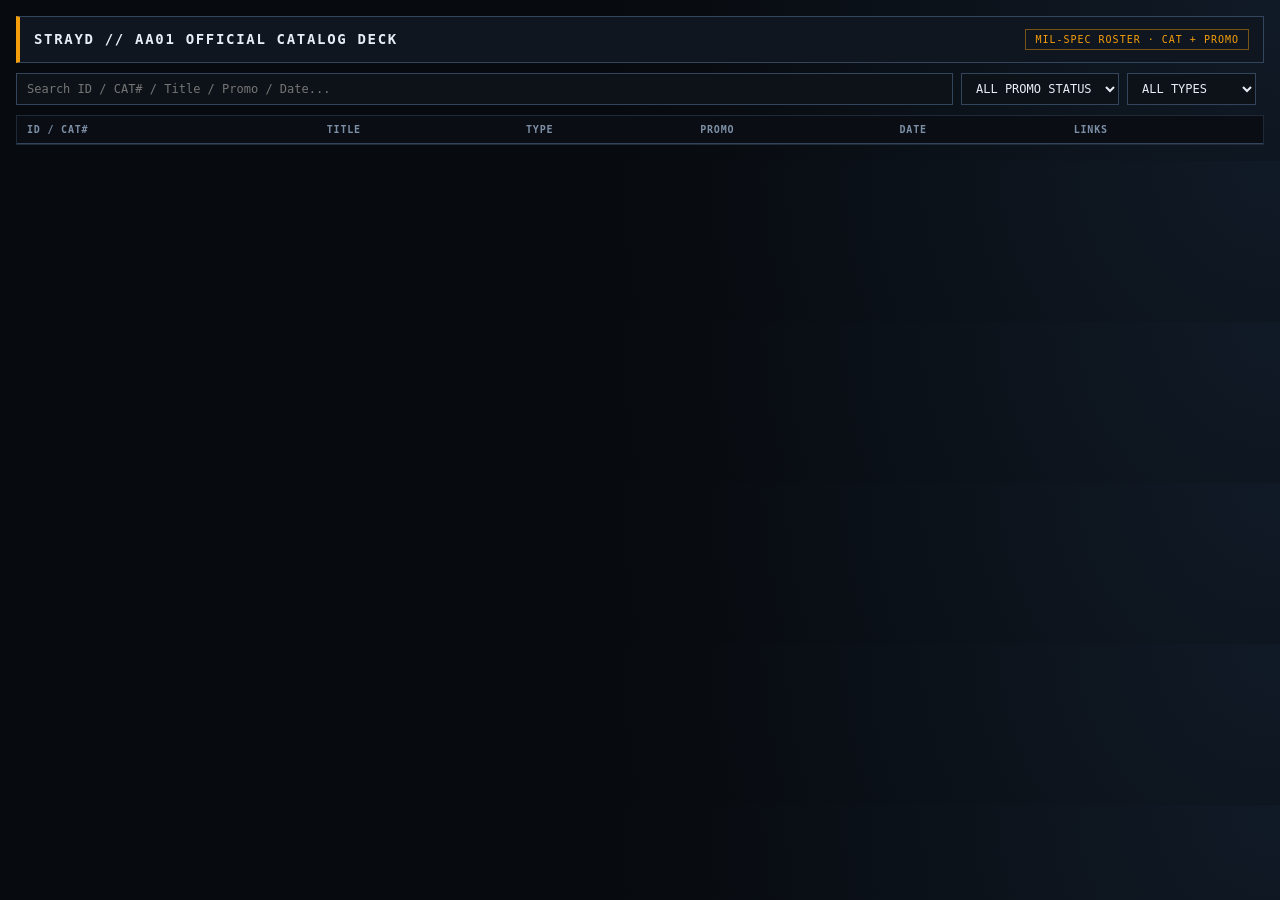
<file: strayd/viewer.html>
﻿<!doctype html><html><head><meta charset='utf-8'><title>STRAYD // AA01 TACTICAL CATALOG</title><style>:root{--bg:#070a0e;--panel:#0d1218;--panel2:#121922;--line:#1f2a38;--line-hi:#33455c;--txt:#e6edf5;--muted:#7d8fa6;--amber:#f59e0b;--emerald:#10b981;--cyan:#38bdf8}*{box-sizing:border-box}body{margin:0;background:radial-gradient(circle at top right,#101a26 0%,var(--bg) 52%);color:var(--txt);font-family:ui-monospace,SFMono-Regular,Menlo,Consolas,monospace;font-size:12px;padding:16px}.top{display:flex;justify-content:space-between;align-items:center;border:1px solid var(--line-hi);border-left:4px solid var(--amber);background:#0f1620;padding:12px 14px;margin-bottom:10px}.t{font-size:14px;font-weight:700;letter-spacing:.12em}.sub{font-size:11px;color:var(--muted);margin-top:2px}.badge{padding:4px 9px;border:1px solid rgba(245,158,11,.45);color:var(--amber);font-size:10px;letter-spacing:.1em}.bar{display:flex;flex-wrap:wrap;gap:8px;margin-bottom:10px}input,select{background:var(--panel);color:var(--txt);border:1px solid var(--line-hi);padding:7px 10px;font-family:inherit;font-size:12px}input{flex:1;min-width:220px}.wrap{background:var(--panel);border:1px solid var(--line);overflow:auto;max-height:72vh}table{width:100%;border-collapse:collapse}th{position:sticky;top:0;background:#0a0e14;color:var(--muted);font-size:10px;letter-spacing:.08em;padding:8px 10px;border-bottom:1px solid var(--line-hi);text-align:left}td{padding:8px 10px;border-bottom:1px solid var(--line);vertical-align:middle}tr:hover td{background:var(--panel2)}.id{color:var(--cyan);font-weight:700}.cat{color:var(--muted);font-size:11px}.tag{padding:2px 6px;font-size:10px;border:1px solid #334155;text-transform:uppercase}.em{color:var(--emerald);border-color:rgba(16,185,129,.4);background:rgba(16,185,129,.1)}.am{color:var(--amber);border-color:rgba(245,158,11,.4);background:rgba(245,158,11,.1)}.cy{color:var(--cyan);border-color:rgba(56,189,248,.4);background:rgba(56,189,248,.1)}a.btn{display:inline-block;padding:3px 7px;margin-right:5px;border:1px solid var(--line-hi);color:var(--txt);text-decoration:none;font-size:10px;background:var(--bg)}a.btn:hover{border-color:var(--cyan);color:var(--cyan)}.dim{color:#475569}</style></head><body><div class='top'><div><div class='t'>STRAYD // AA01 OFFICIAL CATALOG DECK</div><div class='sub' id='meta'></div></div><div class='badge'>MIL-SPEC ROSTER · CAT + PROMO</div></div><div class='bar'><input id='q' placeholder='Search ID / CAT# / Title / Promo / Date...'/><select id='promo'><option value=''>ALL PROMO STATUS</option><option value='awaiting_review'>awaiting_review</option><option value='pending'>pending</option><option value='unqueued'>unqueued</option></select><select id='type'><option value=''>ALL TYPES</option><option value='licensed'>licensed</option><option value='youtube_only'>youtube_only</option><option value='both'>both</option></select><span class='sub' id='cnt'></span></div><div class='wrap'><table><thead><tr><th>ID / CAT#</th><th>TITLE</th><th>TYPE</th><th>PROMO</th><th>DATE</th><th>LINKS</th></tr></thead><tbody id='tb'></tbody></table></div><script id='j' type='application/json'>{
    "artist":  "Martin Strayd",
    "minSeconds":  70,
    "total":  121,
    "updatedAt":  "2026-11-24T14:56:48.0873212Z",
    "songs":  [
                  {
                      "id":  "STRAYD-ID-001",
                      "catalogCode":  "STRAYD-ID-001",
                      "isrc":  "",
                      "iswc":  "",
                      "title":  "Adhd I Can Do That (Travillen Disorder)",
                      "sourceType":  "licensed",
                      "promoStatus":  "awaiting_review",
                      "releaseDate":  "2025-12-17",
                      "doc":  "bible/04-song-catalog.md/Adhd I Can Do That (Travillen Disorder).md",
                      "art":  "https://martinstrayd.github.io/artist/store-art/Martin Strayd - Adhd I Can Do That (Travillen Disorder).png",
                      "audio":  null,
                      "portal":  "https://martinstrayd.github.io/artist/",
                      "youtube":  null,
                      "liveAlbum":  "https://www.youtube.com/watch?v=_MdpkPUEl00"
                  },
                  {
                      "id":  "STRAYD-ID-002",
                      "catalogCode":  "STRAYD-ID-002",
                      "isrc":  "",
                      "iswc":  "",
                      "title":  "Always Hard (Backstage Knee Pads)",
                      "sourceType":  "licensed",
                      "promoStatus":  "unqueued",
                      "releaseDate":  "2025-12-07",
                      "doc":  "bible/04-song-catalog.md/Always Hard (Backstage Knee Pads).md",
                      "art":  "https://martinstrayd.github.io/artist/store-art/Martin Strayd - Always Hard (Backstage Knee Pads).png",
                      "audio":  null,
                      "portal":  "https://martinstrayd.github.io/artist/",
                      "youtube":  null,
                      "liveAlbum":  "https://www.youtube.com/watch?v=_MdpkPUEl00"
                  },
                  {
                      "id":  "STRAYD-ID-003",
                      "catalogCode":  "STRAYD-ID-003",
                      "isrc":  "",
                      "iswc":  "",
                      "title":  "Andaman Escape",
                      "sourceType":  "licensed",
                      "promoStatus":  "pending",
                      "releaseDate":  "2025-11-24",
                      "doc":  "bible/04-song-catalog.md/Andaman Escape.md",
                      "art":  "https://martinstrayd.github.io/artist/store-art/Martin Strayd - Andaman Escape.png",
                      "audio":  null,
                      "portal":  "https://martinstrayd.github.io/artist/",
                      "youtube":  null,
                      "liveAlbum":  "https://www.youtube.com/watch?v=_MdpkPUEl00"
                  },
                  {
                      "id":  "STRAYD-ID-004",
                      "catalogCode":  "STRAYD-ID-004",
                      "isrc":  "",
                      "iswc":  "",
                      "title":  "Angelic Gorilla (Fantasy Mix)",
                      "sourceType":  "licensed",
                      "promoStatus":  "unqueued",
                      "releaseDate":  "2025-11-21",
                      "doc":  "bible/04-song-catalog.md/Angelic Gorilla (Fantasy Mix).md",
                      "art":  "https://martinstrayd.github.io/artist/store-art/Martin Strayd - Angelic Gorilla (Fantasy Mix).png",
                      "audio":  null,
                      "portal":  "https://martinstrayd.github.io/artist/",
                      "youtube":  null,
                      "liveAlbum":  "https://www.youtube.com/watch?v=_MdpkPUEl00"
                  },
                  {
                      "id":  "STRAYD-ID-005",
                      "catalogCode":  "STRAYD-ID-005",
                      "isrc":  "",
                      "iswc":  "",
                      "title":  "Bad Habits (I Found Nun)",
                      "sourceType":  "licensed",
                      "promoStatus":  "unqueued",
                      "releaseDate":  "2025-12-18",
                      "doc":  "bible/04-song-catalog.md/Bad Habits (I Found Nun).md",
                      "art":  "https://martinstrayd.github.io/artist/store-art/Martin Strayd - Bad Habits (I Found Nun).png",
                      "audio":  null,
                      "portal":  "https://martinstrayd.github.io/artist/",
                      "youtube":  null,
                      "liveAlbum":  "https://www.youtube.com/watch?v=_MdpkPUEl00"
                  },
                  {
                      "id":  "STRAYD-ID-006",
                      "catalogCode":  "STRAYD-ID-006",
                      "isrc":  "",
                      "iswc":  "",
                      "title":  "Bloody Mary (Cool Hot Hot Shots)",
                      "sourceType":  "licensed",
                      "promoStatus":  "unqueued",
                      "releaseDate":  "2025-12-17",
                      "doc":  "bible/04-song-catalog.md/Bloody Mary (Cool Hot Hot Shots).md",
                      "art":  "https://martinstrayd.github.io/artist/store-art/Martin Strayd - Bloody Mary (Cool Hot Hot Shots).png",
                      "audio":  null,
                      "portal":  "https://martinstrayd.github.io/artist/",
                      "youtube":  null,
                      "liveAlbum":  "https://www.youtube.com/watch?v=_MdpkPUEl00"
                  },
                  {
                      "id":  "STRAYD-ID-007",
                      "catalogCode":  "STRAYD-ID-007",
                      "isrc":  "",
                      "iswc":  "",
                      "title":  "Christmas Song (Yadda Ho Ho)",
                      "sourceType":  "licensed",
                      "promoStatus":  "unqueued",
                      "releaseDate":  "2025-12-17",
                      "doc":  "bible/04-song-catalog.md/Christmas Song (Yadda Ho Ho).md",
                      "art":  "https://martinstrayd.github.io/artist/store-art/Martin Strayd - Christmas Song (Yadda Ho Ho).png",
                      "audio":  null,
                      "portal":  "https://martinstrayd.github.io/artist/",
                      "youtube":  null,
                      "liveAlbum":  "https://www.youtube.com/watch?v=_MdpkPUEl00"
                  },
                  {
                      "id":  "STRAYD-ID-008",
                      "catalogCode":  "STRAYD-ID-008",
                      "isrc":  "",
                      "iswc":  "",
                      "title":  "Click Bait Love Story (Internet Culture Club MIX)",
                      "sourceType":  "licensed",
                      "promoStatus":  "unqueued",
                      "releaseDate":  "2026-01-29",
                      "doc":  "bible/04-song-catalog.md/Click Bait Love Story (Internet Culture Club MIX).md",
                      "art":  "https://martinstrayd.github.io/artist/store-art/Martin Strayd - Click Bait Love Story (Internet Culture Club MIX).png",
                      "audio":  null,
                      "portal":  "https://martinstrayd.github.io/artist/",
                      "youtube":  null,
                      "liveAlbum":  "https://www.youtube.com/watch?v=_MdpkPUEl00"
                  },
                  {
                      "id":  "STRAYD-ID-009",
                      "catalogCode":  "STRAYD-ID-009",
                      "isrc":  "",
                      "iswc":  "",
                      "title":  "Danny Penniman (Reward Offered)",
                      "sourceType":  "licensed",
                      "promoStatus":  "unqueued",
                      "releaseDate":  "2026-04-25",
                      "doc":  "bible/04-song-catalog.md/Danny Penniman (Reward Offered).md",
                      "art":  "https://martinstrayd.github.io/artist/store-art/Martin Strayd - Danny Penniman (Reward Offered).png",
                      "audio":  null,
                      "portal":  "https://martinstrayd.github.io/artist/",
                      "youtube":  null,
                      "liveAlbum":  "https://www.youtube.com/watch?v=_MdpkPUEl00"
                  },
                  {
                      "id":  "STRAYD-ID-010",
                      "catalogCode":  "STRAYD-ID-010",
                      "isrc":  "",
                      "iswc":  "",
                      "title":  "Debbie Diamond (Dudeist)",
                      "sourceType":  "licensed",
                      "promoStatus":  "unqueued",
                      "releaseDate":  "2025-11-30",
                      "doc":  "bible/04-song-catalog.md/Debbie Diamond (Dudeist).md",
                      "art":  "https://martinstrayd.github.io/artist/store-art/Martin Strayd - Debbie Diamond (Dudeist).png",
                      "audio":  null,
                      "portal":  "https://martinstrayd.github.io/artist/",
                      "youtube":  null,
                      "liveAlbum":  "https://www.youtube.com/watch?v=_MdpkPUEl00"
                  },
                  {
                      "id":  "STRAYD-ID-011",
                      "catalogCode":  "STRAYD-ID-011",
                      "isrc":  "",
                      "iswc":  "",
                      "title":  "Debbie Diamond (Succeed)",
                      "sourceType":  "licensed",
                      "promoStatus":  "unqueued",
                      "releaseDate":  "2025-11-30",
                      "doc":  "bible/04-song-catalog.md/Debbie Diamond (Succeed).md",
                      "art":  "https://martinstrayd.github.io/artist/store-art/Martin Strayd - Debbie Diamond (Succeed).png",
                      "audio":  null,
                      "portal":  "https://martinstrayd.github.io/artist/",
                      "youtube":  null,
                      "liveAlbum":  "https://www.youtube.com/watch?v=_MdpkPUEl00"
                  },
                  {
                      "id":  "STRAYD-ID-012",
                      "catalogCode":  "STRAYD-ID-012",
                      "isrc":  "",
                      "iswc":  "",
                      "title":  "Dejavu (Crazy)",
                      "sourceType":  "licensed",
                      "promoStatus":  "unqueued",
                      "releaseDate":  "2025-12-07",
                      "doc":  "bible/04-song-catalog.md/Dejavu (Crazy).md",
                      "art":  "https://martinstrayd.github.io/artist/store-art/Martin Strayd - Dejavu (Crazy).png",
                      "audio":  null,
                      "portal":  "https://martinstrayd.github.io/artist/",
                      "youtube":  null,
                      "liveAlbum":  "https://www.youtube.com/watch?v=_MdpkPUEl00"
                  },
                  {
                      "id":  "STRAYD-ID-013",
                      "catalogCode":  "STRAYD-ID-013",
                      "isrc":  "",
                      "iswc":  "",
                      "title":  "Devils Goin Public (Beelzebub)",
                      "sourceType":  "licensed",
                      "promoStatus":  "unqueued",
                      "releaseDate":  "2025-12-19",
                      "doc":  "bible/04-song-catalog.md/Devils Goin Public (Beelzebub).md",
                      "art":  "https://martinstrayd.github.io/artist/store-art/Martin Strayd - Devils Goin Public (Beelzebub).png",
                      "audio":  null,
                      "portal":  "https://martinstrayd.github.io/artist/",
                      "youtube":  null,
                      "liveAlbum":  "https://www.youtube.com/watch?v=_MdpkPUEl00"
                  },
                  {
                      "id":  "STRAYD-ID-014",
                      "catalogCode":  "STRAYD-ID-014",
                      "isrc":  "",
                      "iswc":  "",
                      "title":  "Down Under (Australian Land)",
                      "sourceType":  "licensed",
                      "promoStatus":  "unqueued",
                      "releaseDate":  "2025-12-24",
                      "doc":  "bible/04-song-catalog.md/Down Under (Australian Land).md",
                      "art":  "https://martinstrayd.github.io/artist/store-art/Martin Strayd - Down Under (Australian Land).png",
                      "audio":  null,
                      "portal":  "https://martinstrayd.github.io/artist/",
                      "youtube":  null,
                      "liveAlbum":  "https://www.youtube.com/watch?v=_MdpkPUEl00"
                  },
                  {
                      "id":  "STRAYD-ID-015",
                      "catalogCode":  "STRAYD-ID-015",
                      "isrc":  "",
                      "iswc":  "",
                      "title":  "Everybody Knows (It\u0027s Illegal)",
                      "sourceType":  "licensed",
                      "promoStatus":  "unqueued",
                      "releaseDate":  "2025-12-16",
                      "doc":  "bible/04-song-catalog.md/Everybody Knows (It\u0027s Illegal).md",
                      "art":  "https://martinstrayd.github.io/artist/store-art/Martin Strayd - Everybody Knows (It\u0027s Illegal).png",
                      "audio":  null,
                      "portal":  "https://martinstrayd.github.io/artist/",
                      "youtube":  null,
                      "liveAlbum":  "https://www.youtube.com/watch?v=_MdpkPUEl00"
                  },
                  {
                      "id":  "STRAYD-ID-016",
                      "catalogCode":  "STRAYD-ID-016",
                      "isrc":  "",
                      "iswc":  "",
                      "title":  "Factory Blues (Regency)",
                      "sourceType":  "licensed",
                      "promoStatus":  "unqueued",
                      "releaseDate":  "2025-11-20",
                      "doc":  "bible/04-song-catalog.md/Factory Blues (Regency).md",
                      "art":  "https://martinstrayd.github.io/artist/store-art/Martin Strayd - Factory Blues (Regency).png",
                      "audio":  null,
                      "portal":  "https://martinstrayd.github.io/artist/",
                      "youtube":  null,
                      "liveAlbum":  "https://www.youtube.com/watch?v=_MdpkPUEl00"
                  },
                  {
                      "id":  "STRAYD-ID-017",
                      "catalogCode":  "STRAYD-ID-017",
                      "isrc":  "",
                      "iswc":  "",
                      "title":  "Factory Work (Night Shift)",
                      "sourceType":  "licensed",
                      "promoStatus":  "unqueued",
                      "releaseDate":  "2025-11-24",
                      "doc":  "bible/04-song-catalog.md/Factory Work (Night Shift).md",
                      "art":  "https://martinstrayd.github.io/artist/store-art/Martin Strayd - Factory Work (Night Shift).png",
                      "audio":  null,
                      "portal":  "https://martinstrayd.github.io/artist/",
                      "youtube":  null,
                      "liveAlbum":  "https://www.youtube.com/watch?v=_MdpkPUEl00"
                  },
                  {
                      "id":  "STRAYD-ID-018",
                      "catalogCode":  "STRAYD-ID-018",
                      "isrc":  "",
                      "iswc":  "",
                      "title":  "Fall into the Circle (High School)",
                      "sourceType":  "licensed",
                      "promoStatus":  "unqueued",
                      "releaseDate":  "2025-11-30",
                      "doc":  "bible/04-song-catalog.md/Fall into the Circle (High School).md",
                      "art":  "https://martinstrayd.github.io/artist/store-art/Martin Strayd - Fall into the Circle (High School).png",
                      "audio":  null,
                      "portal":  "https://martinstrayd.github.io/artist/",
                      "youtube":  null,
                      "liveAlbum":  "https://www.youtube.com/watch?v=_MdpkPUEl00"
                  },
                  {
                      "id":  "STRAYD-ID-019",
                      "catalogCode":  "STRAYD-ID-019",
                      "isrc":  "",
                      "iswc":  "",
                      "title":  "Favorite Home (Hyatt)",
                      "sourceType":  "licensed",
                      "promoStatus":  "unqueued",
                      "releaseDate":  "2025-11-20",
                      "doc":  "bible/04-song-catalog.md/Favorite Home (Hyatt).md",
                      "art":  "https://martinstrayd.github.io/artist/store-art/Martin Strayd - Favorite Home (Hyatt).png",
                      "audio":  null,
                      "portal":  "https://martinstrayd.github.io/artist/",
                      "youtube":  null,
                      "liveAlbum":  "https://www.youtube.com/watch?v=_MdpkPUEl00"
                  },
                  {
                      "id":  "STRAYD-ID-020",
                      "catalogCode":  "STRAYD-ID-020",
                      "isrc":  "",
                      "iswc":  "",
                      "title":  "Fool for a Good Time (Good to Be Alive)",
                      "sourceType":  "licensed",
                      "promoStatus":  "unqueued",
                      "releaseDate":  "2025-11-28",
                      "doc":  "bible/04-song-catalog.md/Fool for a Good Time (Good to Be Alive).md",
                      "art":  "https://martinstrayd.github.io/artist/store-art/Martin Strayd - Fool for a Good Time (Good to Be Alive).png",
                      "audio":  null,
                      "portal":  "https://martinstrayd.github.io/artist/",
                      "youtube":  null,
                      "liveAlbum":  "https://www.youtube.com/watch?v=_MdpkPUEl00"
                  },
                  {
                      "id":  "STRAYD-ID-021",
                      "catalogCode":  "STRAYD-ID-021",
                      "isrc":  "",
                      "iswc":  "",
                      "title":  "Forgot (About You)",
                      "sourceType":  "licensed",
                      "promoStatus":  "unqueued",
                      "releaseDate":  "2025-11-20",
                      "doc":  "bible/04-song-catalog.md/Forgot (About You).md",
                      "art":  "https://martinstrayd.github.io/artist/store-art/Martin Strayd - Forgot (About You).png",
                      "audio":  null,
                      "portal":  "https://martinstrayd.github.io/artist/",
                      "youtube":  null,
                      "liveAlbum":  "https://www.youtube.com/watch?v=_MdpkPUEl00"
                  },
                  {
                      "id":  "STRAYD-ID-022",
                      "catalogCode":  "STRAYD-ID-022",
                      "isrc":  "",
                      "iswc":  "",
                      "title":  "Four People on a Bike (Acoustic Guitar)",
                      "sourceType":  "licensed",
                      "promoStatus":  "unqueued",
                      "releaseDate":  "2025-12-05",
                      "doc":  "bible/04-song-catalog.md/Four People on a Bike (Acoustic Guitar).md",
                      "art":  "https://martinstrayd.github.io/artist/store-art/Martin Strayd - Four People on a Bike (Acoustic Guitar).png",
                      "audio":  null,
                      "portal":  "https://martinstrayd.github.io/artist/",
                      "youtube":  null,
                      "liveAlbum":  "https://www.youtube.com/watch?v=_MdpkPUEl00"
                  },
                  {
                      "id":  "STRAYD-ID-023",
                      "catalogCode":  "STRAYD-ID-023",
                      "isrc":  "",
                      "iswc":  "",
                      "title":  "Golden Shore (Krabi)",
                      "sourceType":  "licensed",
                      "promoStatus":  "unqueued",
                      "releaseDate":  "2025-11-20",
                      "doc":  "bible/04-song-catalog.md/Golden Shore (Krabi).md",
                      "art":  "https://martinstrayd.github.io/artist/store-art/Martin Strayd - Golden Shore (Krabi).png",
                      "audio":  null,
                      "portal":  "https://martinstrayd.github.io/artist/",
                      "youtube":  null,
                      "liveAlbum":  "https://www.youtube.com/watch?v=_MdpkPUEl00"
                  },
                  {
                      "id":  "STRAYD-ID-024",
                      "catalogCode":  "STRAYD-ID-024",
                      "isrc":  "",
                      "iswc":  "",
                      "title":  "Great Escape (Hotel Rock)",
                      "sourceType":  "licensed",
                      "promoStatus":  "unqueued",
                      "releaseDate":  "2025-11-24",
                      "doc":  "bible/04-song-catalog.md/Great Escape (Hotel Rock).md",
                      "art":  "https://martinstrayd.github.io/artist/store-art/Martin Strayd - Great Escape (Hotel Rock).png",
                      "audio":  null,
                      "portal":  "https://martinstrayd.github.io/artist/",
                      "youtube":  null,
                      "liveAlbum":  "https://www.youtube.com/watch?v=_MdpkPUEl00"
                  },
                  {
                      "id":  "STRAYD-ID-025",
                      "catalogCode":  "STRAYD-ID-025",
                      "isrc":  "",
                      "iswc":  "",
                      "title":  "Happy Endings (Buy a Ticket)",
                      "sourceType":  "licensed",
                      "promoStatus":  "unqueued",
                      "releaseDate":  "2025-11-24",
                      "doc":  "bible/04-song-catalog.md/Happy Endings (Buy a Ticket).md",
                      "art":  "https://martinstrayd.github.io/artist/store-art/Martin Strayd - Happy Endings (Buy a Ticket).png",
                      "audio":  null,
                      "portal":  "https://martinstrayd.github.io/artist/",
                      "youtube":  null,
                      "liveAlbum":  "https://www.youtube.com/watch?v=_MdpkPUEl00"
                  },
                  {
                      "id":  "STRAYD-ID-026",
                      "catalogCode":  "STRAYD-ID-026",
                      "isrc":  "",
                      "iswc":  "",
                      "title":  "Have You Heard the One About (Bank Job)",
                      "sourceType":  "licensed",
                      "promoStatus":  "unqueued",
                      "releaseDate":  "2025-12-17",
                      "doc":  "bible/04-song-catalog.md/Have You Heard the One About (Bank Job).md",
                      "art":  "https://martinstrayd.github.io/artist/store-art/Martin Strayd - Have You Heard the One About (Bank Job).png",
                      "audio":  null,
                      "portal":  "https://martinstrayd.github.io/artist/",
                      "youtube":  null,
                      "liveAlbum":  "https://www.youtube.com/watch?v=_MdpkPUEl00"
                  },
                  {
                      "id":  "STRAYD-ID-027",
                      "catalogCode":  "STRAYD-ID-027",
                      "isrc":  "",
                      "iswc":  "",
                      "title":  "Hell Aint a Bad Place",
                      "sourceType":  "licensed",
                      "promoStatus":  "unqueued",
                      "releaseDate":  "2025-12-19",
                      "doc":  "bible/04-song-catalog.md/Hell Aint a Bad Place.md",
                      "art":  "https://martinstrayd.github.io/artist/store-art/Martin Strayd - Hell Aint a Bad Place.png",
                      "audio":  null,
                      "portal":  "https://martinstrayd.github.io/artist/",
                      "youtube":  null,
                      "liveAlbum":  "https://www.youtube.com/watch?v=_MdpkPUEl00"
                  },
                  {
                      "id":  "STRAYD-ID-028",
                      "catalogCode":  "STRAYD-ID-028",
                      "isrc":  "",
                      "iswc":  "",
                      "title":  "Hit Song Tonight (Good Line Good Hook)",
                      "sourceType":  "licensed",
                      "promoStatus":  "unqueued",
                      "releaseDate":  "2025-11-24",
                      "doc":  "bible/04-song-catalog.md/Hit Song Tonight (Good Line Good Hook).md",
                      "art":  "https://martinstrayd.github.io/artist/store-art/Martin Strayd - Hit Song Tonight (Good Line Good Hook).png",
                      "audio":  null,
                      "portal":  "https://martinstrayd.github.io/artist/",
                      "youtube":  null,
                      "liveAlbum":  "https://www.youtube.com/watch?v=_MdpkPUEl00"
                  },
                  {
                      "id":  "STRAYD-ID-029",
                      "catalogCode":  "STRAYD-ID-029",
                      "isrc":  "",
                      "iswc":  "",
                      "title":  "How Old Were You",
                      "sourceType":  "licensed",
                      "promoStatus":  "unqueued",
                      "releaseDate":  "2025-12-01",
                      "doc":  "bible/04-song-catalog.md/How Old Were You.md",
                      "art":  "https://martinstrayd.github.io/artist/store-art/Martin Strayd - How Old Were You.png",
                      "audio":  null,
                      "portal":  "https://martinstrayd.github.io/artist/",
                      "youtube":  null,
                      "liveAlbum":  "https://www.youtube.com/watch?v=_MdpkPUEl00"
                  },
                  {
                      "id":  "STRAYD-ID-030",
                      "catalogCode":  "STRAYD-ID-030",
                      "isrc":  "",
                      "iswc":  "",
                      "title":  "How to Write Hit Songs (On My Deck)",
                      "sourceType":  "licensed",
                      "promoStatus":  "unqueued",
                      "releaseDate":  "2025-11-24",
                      "doc":  "bible/04-song-catalog.md/How to Write Hit Songs (On My Deck).md",
                      "art":  "https://martinstrayd.github.io/artist/store-art/Martin Strayd - How to Write Hit Songs (On My Deck).png",
                      "audio":  null,
                      "portal":  "https://martinstrayd.github.io/artist/",
                      "youtube":  null,
                      "liveAlbum":  "https://www.youtube.com/watch?v=_MdpkPUEl00"
                  },
                  {
                      "id":  "STRAYD-ID-031",
                      "catalogCode":  "STRAYD-ID-031",
                      "isrc":  "",
                      "iswc":  "",
                      "title":  "I Can Do That (Didgeridoo)",
                      "sourceType":  "licensed",
                      "promoStatus":  "unqueued",
                      "releaseDate":  "2025-12-17",
                      "doc":  "bible/04-song-catalog.md/I Can Do That (Didgeridoo).md",
                      "art":  "https://martinstrayd.github.io/artist/store-art/Martin Strayd - I Can Do That (Didgeridoo).png",
                      "audio":  null,
                      "portal":  "https://martinstrayd.github.io/artist/",
                      "youtube":  null,
                      "liveAlbum":  "https://www.youtube.com/watch?v=_MdpkPUEl00"
                  },
                  {
                      "id":  "STRAYD-ID-032",
                      "catalogCode":  "STRAYD-ID-032",
                      "isrc":  "",
                      "iswc":  "",
                      "title":  "I Had a Good Time (Welcome)",
                      "sourceType":  "licensed",
                      "promoStatus":  "unqueued",
                      "releaseDate":  "2025-12-06",
                      "doc":  "bible/04-song-catalog.md/I Had a Good Time (Welcome).md",
                      "art":  "https://martinstrayd.github.io/artist/store-art/Martin Strayd - I Had a Good Time (Welcome).png",
                      "audio":  null,
                      "portal":  "https://martinstrayd.github.io/artist/",
                      "youtube":  null,
                      "liveAlbum":  "https://www.youtube.com/watch?v=_MdpkPUEl00"
                  },
                  {
                      "id":  "STRAYD-ID-033",
                      "catalogCode":  "STRAYD-ID-033",
                      "isrc":  "",
                      "iswc":  "",
                      "title":  "Invisible Censorship (Ai Agent Predicts New President)",
                      "sourceType":  "licensed",
                      "promoStatus":  "unqueued",
                      "releaseDate":  "2026-02-11",
                      "doc":  "bible/04-song-catalog.md/Invisible Censorship (Ai Agent Predicts New President).md",
                      "art":  "https://martinstrayd.github.io/artist/store-art/Martin Strayd - Invisible Censorship (Ai Agent Predicts New President).png",
                      "audio":  null,
                      "portal":  "https://martinstrayd.github.io/artist/",
                      "youtube":  null,
                      "liveAlbum":  "https://www.youtube.com/watch?v=_MdpkPUEl00"
                  },
                  {
                      "id":  "STRAYD-ID-034",
                      "catalogCode":  "STRAYD-ID-034",
                      "isrc":  "",
                      "iswc":  "",
                      "title":  "Japanese Holiday (Rock Roll)",
                      "sourceType":  "licensed",
                      "promoStatus":  "unqueued",
                      "releaseDate":  "2025-12-17",
                      "doc":  "bible/04-song-catalog.md/Japanese Holiday (Rock Roll).md",
                      "art":  "https://martinstrayd.github.io/artist/store-art/Martin Strayd - Japanese Holiday (Rock Roll).png",
                      "audio":  null,
                      "portal":  "https://martinstrayd.github.io/artist/",
                      "youtube":  null,
                      "liveAlbum":  "https://www.youtube.com/watch?v=_MdpkPUEl00"
                  },
                  {
                      "id":  "STRAYD-ID-035",
                      "catalogCode":  "STRAYD-ID-035",
                      "isrc":  "",
                      "iswc":  "",
                      "title":  "Jewish Girls Yadda Yadda \u0026 Yada (Meshuggeneh)",
                      "sourceType":  "licensed",
                      "promoStatus":  "unqueued",
                      "releaseDate":  "2025-12-08",
                      "doc":  "bible/04-song-catalog.md/Jewish Girls Yadda Yadda \u0026 Yada (Meshuggeneh).md",
                      "art":  "https://martinstrayd.github.io/artist/store-art/Martin Strayd - Jewish Girls Yadda Yadda \u0026 Yada (Meshuggeneh).png",
                      "audio":  null,
                      "portal":  "https://martinstrayd.github.io/artist/",
                      "youtube":  null,
                      "liveAlbum":  "https://www.youtube.com/watch?v=_MdpkPUEl00"
                  },
                  {
                      "id":  "STRAYD-ID-036",
                      "catalogCode":  "STRAYD-ID-036",
                      "isrc":  "",
                      "iswc":  "",
                      "title":  "Just a Cut (Healing)",
                      "sourceType":  "licensed",
                      "promoStatus":  "unqueued",
                      "releaseDate":  "2025-11-21",
                      "doc":  "bible/04-song-catalog.md/Just a Cut (Healing).md",
                      "art":  "https://martinstrayd.github.io/artist/store-art/Martin Strayd - Just a Cut (Healing).png",
                      "audio":  null,
                      "portal":  "https://martinstrayd.github.io/artist/",
                      "youtube":  null,
                      "liveAlbum":  "https://www.youtube.com/watch?v=_MdpkPUEl00"
                  },
                  {
                      "id":  "STRAYD-ID-037",
                      "catalogCode":  "STRAYD-ID-037",
                      "isrc":  "",
                      "iswc":  "",
                      "title":  "Mary Had a Little (Bloody Virgin Mary)",
                      "sourceType":  "licensed",
                      "promoStatus":  "unqueued",
                      "releaseDate":  "2025-12-06",
                      "doc":  "bible/04-song-catalog.md/Mary Had a Little (Bloody Virgin Mary).md",
                      "art":  "https://martinstrayd.github.io/artist/store-art/Martin Strayd - Mary Had a Little (Bloody Virgin Mary).png",
                      "audio":  null,
                      "portal":  "https://martinstrayd.github.io/artist/",
                      "youtube":  null,
                      "liveAlbum":  "https://www.youtube.com/watch?v=_MdpkPUEl00"
                  },
                  {
                      "id":  "STRAYD-ID-038",
                      "catalogCode":  "STRAYD-ID-038",
                      "isrc":  "",
                      "iswc":  "",
                      "title":  "Mile High Club (Guest Pass)",
                      "sourceType":  "licensed",
                      "promoStatus":  "unqueued",
                      "releaseDate":  "2025-11-24",
                      "doc":  "bible/04-song-catalog.md/Mile High Club (Guest Pass).md",
                      "art":  "https://martinstrayd.github.io/artist/store-art/Martin Strayd - Mile High Club (Guest Pass).png",
                      "audio":  null,
                      "portal":  "https://martinstrayd.github.io/artist/",
                      "youtube":  null,
                      "liveAlbum":  "https://www.youtube.com/watch?v=_MdpkPUEl00"
                  },
                  {
                      "id":  "STRAYD-ID-039",
                      "catalogCode":  "STRAYD-ID-039",
                      "isrc":  "",
                      "iswc":  "",
                      "title":  "Modern May Day (Stand Up)",
                      "sourceType":  "licensed",
                      "promoStatus":  "unqueued",
                      "releaseDate":  "2025-12-16",
                      "doc":  "bible/04-song-catalog.md/Modern May Day (Stand Up).md",
                      "art":  "https://martinstrayd.github.io/artist/store-art/Martin Strayd - Modern May Day (Stand Up).png",
                      "audio":  null,
                      "portal":  "https://martinstrayd.github.io/artist/",
                      "youtube":  null,
                      "liveAlbum":  "https://www.youtube.com/watch?v=_MdpkPUEl00"
                  },
                  {
                      "id":  "STRAYD-ID-040",
                      "catalogCode":  "STRAYD-ID-040",
                      "isrc":  "",
                      "iswc":  "",
                      "title":  "Morning Rain (Aussie True Blue)",
                      "sourceType":  "licensed",
                      "promoStatus":  "unqueued",
                      "releaseDate":  "2025-11-24",
                      "doc":  "bible/04-song-catalog.md/Morning Rain (Aussie True Blue).md",
                      "art":  "https://martinstrayd.github.io/artist/store-art/Martin Strayd - Morning Rain (Aussie True Blue).png",
                      "audio":  null,
                      "portal":  "https://martinstrayd.github.io/artist/",
                      "youtube":  null,
                      "liveAlbum":  "https://www.youtube.com/watch?v=_MdpkPUEl00"
                  },
                  {
                      "id":  "STRAYD-ID-041",
                      "catalogCode":  "STRAYD-ID-041",
                      "isrc":  "",
                      "iswc":  "",
                      "title":  "Move It (Crazy)",
                      "sourceType":  "licensed",
                      "promoStatus":  "unqueued",
                      "releaseDate":  "2025-12-07",
                      "doc":  "bible/04-song-catalog.md/Move It (Crazy).md",
                      "art":  "https://martinstrayd.github.io/artist/store-art/Martin Strayd - Move It (Crazy).png",
                      "audio":  null,
                      "portal":  "https://martinstrayd.github.io/artist/",
                      "youtube":  null,
                      "liveAlbum":  "https://www.youtube.com/watch?v=_MdpkPUEl00"
                  },
                  {
                      "id":  "STRAYD-ID-042",
                      "catalogCode":  "STRAYD-ID-042",
                      "isrc":  "",
                      "iswc":  "",
                      "title":  "Move It for the Lady",
                      "sourceType":  "licensed",
                      "promoStatus":  "unqueued",
                      "releaseDate":  "2025-09-26",
                      "doc":  "bible/04-song-catalog.md/Move It for the Lady.md",
                      "art":  "https://martinstrayd.github.io/artist/store-art/Martin Strayd - Move It for the Lady.png",
                      "audio":  null,
                      "portal":  "https://martinstrayd.github.io/artist/",
                      "youtube":  null,
                      "liveAlbum":  "https://www.youtube.com/watch?v=_MdpkPUEl00"
                  },
                  {
                      "id":  "STRAYD-ID-043",
                      "catalogCode":  "STRAYD-ID-043",
                      "isrc":  "",
                      "iswc":  "",
                      "title":  "No Romance in France (Eiffel Tower Twins)",
                      "sourceType":  "licensed",
                      "promoStatus":  "unqueued",
                      "releaseDate":  "2025-12-05",
                      "doc":  "bible/04-song-catalog.md/No Romance in France (Eiffel Tower Twins).md",
                      "art":  "https://martinstrayd.github.io/artist/store-art/Martin Strayd - No Romance in France (Eiffel Tower Twins).png",
                      "audio":  null,
                      "portal":  "https://martinstrayd.github.io/artist/",
                      "youtube":  null,
                      "liveAlbum":  "https://www.youtube.com/watch?v=_MdpkPUEl00"
                  },
                  {
                      "id":  "STRAYD-ID-044",
                      "catalogCode":  "STRAYD-ID-044",
                      "isrc":  "",
                      "iswc":  "",
                      "title":  "Old School Rock Star (Over 55)",
                      "sourceType":  "licensed",
                      "promoStatus":  "unqueued",
                      "releaseDate":  "2025-12-01",
                      "doc":  "bible/04-song-catalog.md/Old School Rock Star (Over 55).md",
                      "art":  "https://martinstrayd.github.io/artist/store-art/Martin Strayd - Old School Rock Star (Over 55).png",
                      "audio":  null,
                      "portal":  "https://martinstrayd.github.io/artist/",
                      "youtube":  null,
                      "liveAlbum":  "https://www.youtube.com/watch?v=_MdpkPUEl00"
                  },
                  {
                      "id":  "STRAYD-ID-045",
                      "catalogCode":  "STRAYD-ID-045",
                      "isrc":  "",
                      "iswc":  "",
                      "title":  "Once Upon a Rock (Make Believe)",
                      "sourceType":  "licensed",
                      "promoStatus":  "unqueued",
                      "releaseDate":  "2025-11-24",
                      "doc":  "bible/04-song-catalog.md/Once Upon a Rock (Make Believe).md",
                      "art":  "https://martinstrayd.github.io/artist/store-art/Martin Strayd - Once Upon a Rock (Make Believe).png",
                      "audio":  null,
                      "portal":  "https://martinstrayd.github.io/artist/",
                      "youtube":  null,
                      "liveAlbum":  "https://www.youtube.com/watch?v=_MdpkPUEl00"
                  },
                  {
                      "id":  "STRAYD-ID-046",
                      "catalogCode":  "STRAYD-ID-046",
                      "isrc":  "",
                      "iswc":  "",
                      "title":  "Once Upon a Time",
                      "sourceType":  "licensed",
                      "promoStatus":  "unqueued",
                      "releaseDate":  "2023-11-02",
                      "doc":  "bible/04-song-catalog.md/Once Upon a Time.md",
                      "art":  "https://martinstrayd.github.io/artist/store-art/Martin Strayd - Once Upon a Time.png",
                      "audio":  null,
                      "portal":  "https://martinstrayd.github.io/artist/",
                      "youtube":  null,
                      "liveAlbum":  "https://www.youtube.com/watch?v=_MdpkPUEl00"
                  },
                  {
                      "id":  "STRAYD-ID-047",
                      "catalogCode":  "STRAYD-ID-047",
                      "isrc":  "",
                      "iswc":  "",
                      "title":  "One Two Threesome (Club Dominance MIX)",
                      "sourceType":  "youtube_only",
                      "promoStatus":  "unqueued",
                      "releaseDate":  null,
                      "doc":  "bible/04-song-catalog.md/One Two Threesome (Club Dominance MIX).md",
                      "art":  "https://martinstrayd.github.io/artist/store-art/Martin Strayd - One Two Threesome (Club Dominance MIX).png",
                      "audio":  null,
                      "portal":  "https://martinstrayd.github.io/artist/",
                      "youtube":  null,
                      "liveAlbum":  "https://www.youtube.com/watch?v=_MdpkPUEl00"
                  },
                  {
                      "id":  "STRAYD-ID-048",
                      "catalogCode":  "STRAYD-ID-048",
                      "isrc":  "",
                      "iswc":  "",
                      "title":  "Paradise (Thailand)",
                      "sourceType":  "licensed",
                      "promoStatus":  "unqueued",
                      "releaseDate":  "2025-12-18",
                      "doc":  "bible/04-song-catalog.md/Paradise (Thailand).md",
                      "art":  "https://martinstrayd.github.io/artist/store-art/Martin Strayd - Paradise (Thailand).png",
                      "audio":  null,
                      "portal":  "https://martinstrayd.github.io/artist/",
                      "youtube":  null,
                      "liveAlbum":  "https://www.youtube.com/watch?v=_MdpkPUEl00"
                  },
                  {
                      "id":  "STRAYD-ID-049",
                      "catalogCode":  "STRAYD-ID-049",
                      "isrc":  "",
                      "iswc":  "",
                      "title":  "Queen Meets King (Queen of Click Bait Free Drink)",
                      "sourceType":  "youtube_only",
                      "promoStatus":  "unqueued",
                      "releaseDate":  null,
                      "doc":  "bible/04-song-catalog.md/Queen Meets King (Queen of Click Bait Free Drink).md",
                      "art":  "https://martinstrayd.github.io/artist/store-art/Martin Strayd - Queen Meets King (Queen of Click Bait Free Drink).png",
                      "audio":  null,
                      "portal":  "https://martinstrayd.github.io/artist/",
                      "youtube":  null,
                      "liveAlbum":  "https://www.youtube.com/watch?v=_MdpkPUEl00"
                  },
                  {
                      "id":  "STRAYD-ID-050",
                      "catalogCode":  "STRAYD-ID-050",
                      "isrc":  "",
                      "iswc":  "",
                      "title":  "Queen Meets Millionaire (Monopoly Money)",
                      "sourceType":  "licensed",
                      "promoStatus":  "unqueued",
                      "releaseDate":  "2026-01-04",
                      "doc":  "bible/04-song-catalog.md/Queen Meets Millionaire (Monopoly Money).md",
                      "art":  "https://martinstrayd.github.io/artist/store-art/Martin Strayd - Queen Meets Millionaire (Monopoly Money).png",
                      "audio":  null,
                      "portal":  "https://martinstrayd.github.io/artist/",
                      "youtube":  null,
                      "liveAlbum":  "https://www.youtube.com/watch?v=_MdpkPUEl00"
                  },
                  {
                      "id":  "STRAYD-ID-051",
                      "catalogCode":  "STRAYD-ID-051",
                      "isrc":  "",
                      "iswc":  "",
                      "title":  "Queen of Clickbait (I Made My First Million Dollars)",
                      "sourceType":  "licensed",
                      "promoStatus":  "unqueued",
                      "releaseDate":  "2026-01-04",
                      "doc":  "bible/04-song-catalog.md/Queen of Clickbait (I Made My First Million Dollars).md",
                      "art":  "https://martinstrayd.github.io/artist/store-art/Martin Strayd - Queen of Clickbait (I Made My First Million Dollars).png",
                      "audio":  null,
                      "portal":  "https://martinstrayd.github.io/artist/",
                      "youtube":  null,
                      "liveAlbum":  "https://www.youtube.com/watch?v=_MdpkPUEl00"
                  },
                  {
                      "id":  "STRAYD-ID-052",
                      "catalogCode":  "STRAYD-ID-052",
                      "isrc":  "",
                      "iswc":  "",
                      "title":  "Really They Called Me Crazy",
                      "sourceType":  "licensed",
                      "promoStatus":  "unqueued",
                      "releaseDate":  "2025-10-19",
                      "doc":  "bible/04-song-catalog.md/Really They Called Me Crazy.md",
                      "art":  "https://martinstrayd.github.io/artist/store-art/Martin Strayd - Really They Called Me Crazy.png",
                      "audio":  null,
                      "portal":  "https://martinstrayd.github.io/artist/",
                      "youtube":  null,
                      "liveAlbum":  "https://www.youtube.com/watch?v=_MdpkPUEl00"
                  },
                  {
                      "id":  "STRAYD-ID-053",
                      "catalogCode":  "STRAYD-ID-053",
                      "isrc":  "",
                      "iswc":  "",
                      "title":  "Scan Qr Pre Payment (Modern Love Ritual MIX)",
                      "sourceType":  "licensed",
                      "promoStatus":  "unqueued",
                      "releaseDate":  "2026-02-10",
                      "doc":  "bible/04-song-catalog.md/Scan Qr Pre Payment (Modern Love Ritual MIX).md",
                      "art":  "https://martinstrayd.github.io/artist/store-art/Martin Strayd - Scan Qr Pre Payment (Modern Love Ritual MIX).png",
                      "audio":  null,
                      "portal":  "https://martinstrayd.github.io/artist/",
                      "youtube":  null,
                      "liveAlbum":  "https://www.youtube.com/watch?v=_MdpkPUEl00"
                  },
                  {
                      "id":  "STRAYD-ID-054",
                      "catalogCode":  "STRAYD-ID-054",
                      "isrc":  "",
                      "iswc":  "",
                      "title":  "Sex Education (Bangkok Crazy)",
                      "sourceType":  "licensed",
                      "promoStatus":  "unqueued",
                      "releaseDate":  "2025-12-07",
                      "doc":  "bible/04-song-catalog.md/Sex Education (Bangkok Crazy).md",
                      "art":  "https://martinstrayd.github.io/artist/store-art/Martin Strayd - Sex Education (Bangkok Crazy).png",
                      "audio":  null,
                      "portal":  "https://martinstrayd.github.io/artist/",
                      "youtube":  null,
                      "liveAlbum":  "https://www.youtube.com/watch?v=_MdpkPUEl00"
                  },
                  {
                      "id":  "STRAYD-ID-055",
                      "catalogCode":  "STRAYD-ID-055",
                      "isrc":  "",
                      "iswc":  "",
                      "title":  "Sex with Everyone (Crazy Bitch)",
                      "sourceType":  "licensed",
                      "promoStatus":  "unqueued",
                      "releaseDate":  "2025-11-29",
                      "doc":  "bible/04-song-catalog.md/Sex with Everyone (Crazy Bitch).md",
                      "art":  "https://martinstrayd.github.io/artist/store-art/Martin Strayd - Sex with Everyone (Crazy Bitch).png",
                      "audio":  null,
                      "portal":  "https://martinstrayd.github.io/artist/",
                      "youtube":  null,
                      "liveAlbum":  "https://www.youtube.com/watch?v=_MdpkPUEl00"
                  },
                  {
                      "id":  "STRAYD-ID-056",
                      "catalogCode":  "STRAYD-ID-056",
                      "isrc":  "",
                      "iswc":  "",
                      "title":  "Sex with Everyone (Sex Sex Sex)",
                      "sourceType":  "licensed",
                      "promoStatus":  "unqueued",
                      "releaseDate":  "2025-11-30",
                      "doc":  "bible/04-song-catalog.md/Sex with Everyone (Sex Sex Sex).md",
                      "art":  "https://martinstrayd.github.io/artist/store-art/Martin Strayd - Sex with Everyone (Sex Sex Sex).png",
                      "audio":  null,
                      "portal":  "https://martinstrayd.github.io/artist/",
                      "youtube":  null,
                      "liveAlbum":  "https://www.youtube.com/watch?v=_MdpkPUEl00"
                  },
                  {
                      "id":  "STRAYD-ID-057",
                      "catalogCode":  "STRAYD-ID-057",
                      "isrc":  "",
                      "iswc":  "",
                      "title":  "Smile High Club Mix (Free Ride)",
                      "sourceType":  "licensed",
                      "promoStatus":  "unqueued",
                      "releaseDate":  "2025-11-24",
                      "doc":  "bible/04-song-catalog.md/Smile High Club Mix (Free Ride).md",
                      "art":  "https://martinstrayd.github.io/artist/store-art/Martin Strayd - Smile High Club Mix (Free Ride).png",
                      "audio":  null,
                      "portal":  "https://martinstrayd.github.io/artist/",
                      "youtube":  null,
                      "liveAlbum":  "https://www.youtube.com/watch?v=_MdpkPUEl00"
                  },
                  {
                      "id":  "STRAYD-ID-058",
                      "catalogCode":  "STRAYD-ID-058",
                      "isrc":  "",
                      "iswc":  "",
                      "title":  "The End (Addiction)",
                      "sourceType":  "licensed",
                      "promoStatus":  "unqueued",
                      "releaseDate":  "2025-11-18",
                      "doc":  "bible/04-song-catalog.md/The End (Addiction).md",
                      "art":  "https://martinstrayd.github.io/artist/store-art/Martin Strayd - The End (Addiction).png",
                      "audio":  null,
                      "portal":  "https://martinstrayd.github.io/artist/",
                      "youtube":  null,
                      "liveAlbum":  "https://www.youtube.com/watch?v=_MdpkPUEl00"
                  },
                  {
                      "id":  "STRAYD-ID-059",
                      "catalogCode":  "STRAYD-ID-059",
                      "isrc":  "",
                      "iswc":  "",
                      "title":  "They Called Me Crazy (Blues Version)",
                      "sourceType":  "licensed",
                      "promoStatus":  "unqueued",
                      "releaseDate":  "2025-11-21",
                      "doc":  "bible/04-song-catalog.md/They Called Me Crazy (Blues Version).md",
                      "art":  "https://martinstrayd.github.io/artist/store-art/Martin Strayd - They Called Me Crazy (Blues Version).png",
                      "audio":  null,
                      "portal":  "https://martinstrayd.github.io/artist/",
                      "youtube":  null,
                      "liveAlbum":  "https://www.youtube.com/watch?v=_MdpkPUEl00"
                  },
                  {
                      "id":  "STRAYD-ID-060",
                      "catalogCode":  "STRAYD-ID-060",
                      "isrc":  "",
                      "iswc":  "",
                      "title":  "Threesome Secrets (Ménage À Trois MIX)",
                      "sourceType":  "licensed",
                      "promoStatus":  "unqueued",
                      "releaseDate":  "2026-02-10",
                      "doc":  "bible/04-song-catalog.md/Threesome Secrets (Ménage À Trois MIX).md",
                      "art":  "https://martinstrayd.github.io/artist/store-art/Martin Strayd - Threesome Secrets (Ménage À Trois MIX).png",
                      "audio":  null,
                      "portal":  "https://martinstrayd.github.io/artist/",
                      "youtube":  null,
                      "liveAlbum":  "https://www.youtube.com/watch?v=_MdpkPUEl00"
                  },
                  {
                      "id":  "STRAYD-ID-061",
                      "catalogCode":  "STRAYD-ID-061",
                      "isrc":  "",
                      "iswc":  "",
                      "title":  "Tropical Island (Monkey)",
                      "sourceType":  "licensed",
                      "promoStatus":  "unqueued",
                      "releaseDate":  "2025-11-28",
                      "doc":  "bible/04-song-catalog.md/Tropical Island (Monkey).md",
                      "art":  "https://martinstrayd.github.io/artist/store-art/Martin Strayd - Tropical Island (Monkey).png",
                      "audio":  null,
                      "portal":  "https://martinstrayd.github.io/artist/",
                      "youtube":  null,
                      "liveAlbum":  "https://www.youtube.com/watch?v=_MdpkPUEl00"
                  },
                  {
                      "id":  "STRAYD-ID-062",
                      "catalogCode":  "STRAYD-ID-062",
                      "isrc":  "",
                      "iswc":  "",
                      "title":  "Tropical Island",
                      "sourceType":  "licensed",
                      "promoStatus":  "unqueued",
                      "releaseDate":  "2025-12-02",
                      "doc":  "bible/04-song-catalog.md/Tropical Island.md",
                      "art":  "https://martinstrayd.github.io/artist/store-art/Martin Strayd - Tropical Island.png",
                      "audio":  null,
                      "portal":  "https://martinstrayd.github.io/artist/",
                      "youtube":  null,
                      "liveAlbum":  "https://www.youtube.com/watch?v=_MdpkPUEl00"
                  },
                  {
                      "id":  "STRAYD-ID-063",
                      "catalogCode":  "STRAYD-ID-063",
                      "isrc":  "",
                      "iswc":  "",
                      "title":  "Tuk Tuk Secret Spice (Muay Thailand)",
                      "sourceType":  "licensed",
                      "promoStatus":  "unqueued",
                      "releaseDate":  "2025-12-10",
                      "doc":  "bible/04-song-catalog.md/Tuk Tuk Secret Spice (Muay Thailand).md",
                      "art":  "https://martinstrayd.github.io/artist/store-art/Martin Strayd - Tuk Tuk Secret Spice (Muay Thailand).png",
                      "audio":  null,
                      "portal":  "https://martinstrayd.github.io/artist/",
                      "youtube":  null,
                      "liveAlbum":  "https://www.youtube.com/watch?v=_MdpkPUEl00"
                  },
                  {
                      "id":  "STRAYD-ID-064",
                      "catalogCode":  "STRAYD-ID-064",
                      "isrc":  "",
                      "iswc":  "",
                      "title":  "Two Best Friends",
                      "sourceType":  "licensed",
                      "promoStatus":  "unqueued",
                      "releaseDate":  "2026-05-09",
                      "doc":  "bible/04-song-catalog.md/Two Best Friends.md",
                      "art":  "https://martinstrayd.github.io/artist/store-art/Martin Strayd - Two Best Friends.png",
                      "audio":  null,
                      "portal":  "https://martinstrayd.github.io/artist/",
                      "youtube":  null,
                      "liveAlbum":  "https://www.youtube.com/watch?v=_MdpkPUEl00"
                  },
                  {
                      "id":  "STRAYD-ID-065",
                      "catalogCode":  "STRAYD-ID-065",
                      "isrc":  "",
                      "iswc":  "",
                      "title":  "Untimely Overdose",
                      "sourceType":  "licensed",
                      "promoStatus":  "unqueued",
                      "releaseDate":  "2025-12-16",
                      "doc":  "bible/04-song-catalog.md/Untimely Overdose.md",
                      "art":  "https://martinstrayd.github.io/artist/store-art/Martin Strayd - Untimely Overdose.png",
                      "audio":  null,
                      "portal":  "https://martinstrayd.github.io/artist/",
                      "youtube":  null,
                      "liveAlbum":  "https://www.youtube.com/watch?v=_MdpkPUEl00"
                  },
                  {
                      "id":  "STRAYD-ID-066",
                      "catalogCode":  "STRAYD-ID-066",
                      "isrc":  "",
                      "iswc":  "",
                      "title":  "Vegan Millionaire (Cool Hot Sauce)",
                      "sourceType":  "licensed",
                      "promoStatus":  "unqueued",
                      "releaseDate":  "2025-12-09",
                      "doc":  "bible/04-song-catalog.md/Vegan Millionaire (Cool Hot Sauce).md",
                      "art":  "https://martinstrayd.github.io/artist/store-art/Martin Strayd - Vegan Millionaire (Cool Hot Sauce).png",
                      "audio":  null,
                      "portal":  "https://martinstrayd.github.io/artist/",
                      "youtube":  null,
                      "liveAlbum":  "https://www.youtube.com/watch?v=_MdpkPUEl00"
                  },
                  {
                      "id":  "STRAYD-ID-067",
                      "catalogCode":  "STRAYD-ID-067",
                      "isrc":  "",
                      "iswc":  "",
                      "title":  "Vegan Millionaire (Crypto)",
                      "sourceType":  "licensed",
                      "promoStatus":  "unqueued",
                      "releaseDate":  "2025-12-09",
                      "doc":  "bible/04-song-catalog.md/Vegan Millionaire (Crypto).md",
                      "art":  "https://martinstrayd.github.io/artist/store-art/Martin Strayd - Vegan Millionaire (Crypto).png",
                      "audio":  null,
                      "portal":  "https://martinstrayd.github.io/artist/",
                      "youtube":  null,
                      "liveAlbum":  "https://www.youtube.com/watch?v=_MdpkPUEl00"
                  },
                  {
                      "id":  "STRAYD-ID-068",
                      "catalogCode":  "STRAYD-ID-068",
                      "isrc":  "",
                      "iswc":  "",
                      "title":  "Who Killed Fun (Pay the Rent)",
                      "sourceType":  "licensed",
                      "promoStatus":  "unqueued",
                      "releaseDate":  "2025-11-24",
                      "doc":  "bible/04-song-catalog.md/Who Killed Fun (Pay the Rent).md",
                      "art":  "https://martinstrayd.github.io/artist/store-art/Martin Strayd - Who Killed Fun (Pay the Rent).png",
                      "audio":  null,
                      "portal":  "https://martinstrayd.github.io/artist/",
                      "youtube":  null,
                      "liveAlbum":  "https://www.youtube.com/watch?v=_MdpkPUEl00"
                  },
                  {
                      "id":  "STRAYD-ID-069",
                      "catalogCode":  "STRAYD-ID-069",
                      "isrc":  "",
                      "iswc":  "",
                      "title":  "Wonderful Day (Everyday)",
                      "sourceType":  "licensed",
                      "promoStatus":  "unqueued",
                      "releaseDate":  "2025-11-28",
                      "doc":  "bible/04-song-catalog.md/Wonderful Day (Everyday).md",
                      "art":  "https://martinstrayd.github.io/artist/store-art/Martin Strayd - Wonderful Day (Everyday).png",
                      "audio":  null,
                      "portal":  "https://martinstrayd.github.io/artist/",
                      "youtube":  null,
                      "liveAlbum":  "https://www.youtube.com/watch?v=_MdpkPUEl00"
                  },
                  {
                      "id":  "STRAYD-ID-070",
                      "catalogCode":  "STRAYD-ID-070",
                      "isrc":  "",
                      "iswc":  "",
                      "title":  "X Rated Algorithm (Drunken Disco Money)",
                      "sourceType":  "licensed",
                      "promoStatus":  "unqueued",
                      "releaseDate":  "2025-12-27",
                      "doc":  "bible/04-song-catalog.md/X Rated Algorithm (Drunken Disco Money).md",
                      "art":  "https://martinstrayd.github.io/artist/store-art/Martin Strayd - X Rated Algorithm (Drunken Disco Money).png",
                      "audio":  null,
                      "portal":  "https://martinstrayd.github.io/artist/",
                      "youtube":  null,
                      "liveAlbum":  "https://www.youtube.com/watch?v=_MdpkPUEl00"
                  },
                  {
                      "id":  "STRAYD-ID-071",
                      "catalogCode":  "STRAYD-ID-071",
                      "isrc":  "",
                      "iswc":  "",
                      "title":  "You Know Me (Sunset Blues)",
                      "sourceType":  "licensed",
                      "promoStatus":  "unqueued",
                      "releaseDate":  "2025-11-18",
                      "doc":  "bible/04-song-catalog.md/You Know Me (Sunset Blues).md",
                      "art":  "https://martinstrayd.github.io/artist/store-art/Martin Strayd - You Know Me (Sunset Blues).png",
                      "audio":  null,
                      "portal":  "https://martinstrayd.github.io/artist/",
                      "youtube":  null,
                      "liveAlbum":  "https://www.youtube.com/watch?v=_MdpkPUEl00"
                  },
                  {
                      "id":  "STRAYD-ID-072",
                      "catalogCode":  "STRAYD-ID-072",
                      "isrc":  "",
                      "iswc":  "",
                      "title":  "You Know What (Blues Version)",
                      "sourceType":  "licensed",
                      "promoStatus":  "unqueued",
                      "releaseDate":  "2025-11-19",
                      "doc":  "bible/04-song-catalog.md/You Know What (Blues Version).md",
                      "art":  "https://martinstrayd.github.io/artist/store-art/Martin Strayd - You Know What (Blues Version).png",
                      "audio":  null,
                      "portal":  "https://martinstrayd.github.io/artist/",
                      "youtube":  null,
                      "liveAlbum":  "https://www.youtube.com/watch?v=_MdpkPUEl00"
                  },
                  {
                      "id":  "STRAYD-ID-073",
                      "catalogCode":  "STRAYD-ID-073",
                      "isrc":  "",
                      "iswc":  "",
                      "title":  "Young and Dumb (Search Engine)",
                      "sourceType":  "licensed",
                      "promoStatus":  "unqueued",
                      "releaseDate":  "2025-12-23",
                      "doc":  "bible/04-song-catalog.md/Young and Dumb (Search Engine).md",
                      "art":  "https://martinstrayd.github.io/artist/store-art/Martin Strayd - Young and Dumb (Search Engine).png",
                      "audio":  null,
                      "portal":  "https://martinstrayd.github.io/artist/",
                      "youtube":  null,
                      "liveAlbum":  "https://www.youtube.com/watch?v=_MdpkPUEl00"
                  },
                  {
                      "id":  "STRAYD-ID-074",
                      "catalogCode":  "STRAYD-ID-074",
                      "isrc":  "",
                      "iswc":  "",
                      "title":  "Zulu Dancers Like Me (You\u0027re Too Much)",
                      "sourceType":  "licensed",
                      "promoStatus":  "unqueued",
                      "releaseDate":  "2026-01-04",
                      "doc":  "bible/04-song-catalog.md/Zulu Dancers Like Me (You\u0027re Too Much).md",
                      "art":  "https://martinstrayd.github.io/artist/store-art/Martin Strayd - Zulu Dancers Like Me (You\u0027re Too Much).png",
                      "audio":  null,
                      "portal":  "https://martinstrayd.github.io/artist/",
                      "youtube":  null,
                      "liveAlbum":  "https://www.youtube.com/watch?v=_MdpkPUEl00"
                  },
                  {
                      "id":  "STRAYD-ID-075",
                      "catalogCode":  "STRAYD-ID-075",
                      "isrc":  "",
                      "iswc":  "",
                      "title":  "Anti Pop Rock (Social Anarchy)",
                      "sourceType":  "licensed",
                      "promoStatus":  "unqueued",
                      "releaseDate":  "2026-01-01",
                      "doc":  null,
                      "art":  "https://is1-ssl.mzstatic.com/image/thumb/Music211/v4/87/ec/da/87ecda70-2124-ddf0-f264-9763b7c847b8/859727839178_cover.jpg/1000x1000bb.jpg",
                      "audio":  null,
                      "portal":  "https://martinstrayd.github.io/artist/",
                      "youtube":  null,
                      "liveAlbum":  "https://www.youtube.com/watch?v=_MdpkPUEl00"
                  },
                  {
                      "id":  "STRAYD-ID-076",
                      "catalogCode":  "STRAYD-ID-076",
                      "isrc":  "",
                      "iswc":  "",
                      "title":  "You Know Me",
                      "sourceType":  "licensed",
                      "promoStatus":  "unqueued",
                      "releaseDate":  "2023-11-05",
                      "doc":  null,
                      "art":  "https://is1-ssl.mzstatic.com/image/thumb/Music116/v4/a6/4b/20/a64b2016-d154-4bdb-52c7-d5f93f68651d/859780135835_cover.jpg/1000x1000bb.jpg",
                      "audio":  null,
                      "portal":  "https://martinstrayd.github.io/artist/",
                      "youtube":  null,
                      "liveAlbum":  "https://www.youtube.com/watch?v=_MdpkPUEl00"
                  },
                  {
                      "id":  "STRAYD-ID-077",
                      "catalogCode":  "STRAYD-ID-077",
                      "isrc":  "",
                      "iswc":  "",
                      "title":  "Queen of Clickbait (Virgin Millionaire)",
                      "sourceType":  "licensed",
                      "promoStatus":  "unqueued",
                      "releaseDate":  "2026-01-04",
                      "doc":  null,
                      "art":  "https://is1-ssl.mzstatic.com/image/thumb/Music211/v4/1a/fd/6b/1afd6b15-25d4-2383-4b6d-741dad29ad68/859728154003_cover.jpg/1000x1000bb.jpg",
                      "audio":  null,
                      "portal":  "https://martinstrayd.github.io/artist/",
                      "youtube":  null,
                      "liveAlbum":  "https://www.youtube.com/watch?v=_MdpkPUEl00"
                  },
                  {
                      "id":  "STRAYD-ID-078",
                      "catalogCode":  "STRAYD-ID-078",
                      "isrc":  "",
                      "iswc":  "",
                      "title":  "Dudeist Priest",
                      "sourceType":  "licensed",
                      "promoStatus":  "unqueued",
                      "releaseDate":  "2025-09-21",
                      "doc":  null,
                      "art":  "https://is1-ssl.mzstatic.com/image/thumb/Music211/v4/e4/40/ff/e440ff22-7207-3bc3-5bdb-de86118bb853/859718525035_cover.jpg/1000x1000bb.jpg",
                      "audio":  null,
                      "portal":  "https://martinstrayd.github.io/artist/",
                      "youtube":  null,
                      "liveAlbum":  "https://www.youtube.com/watch?v=_MdpkPUEl00"
                  },
                  {
                      "id":  "STRAYD-ID-079",
                      "catalogCode":  "STRAYD-ID-079",
                      "isrc":  "",
                      "iswc":  "",
                      "title":  "For God",
                      "sourceType":  "licensed",
                      "promoStatus":  "unqueued",
                      "releaseDate":  "2025-09-25",
                      "doc":  null,
                      "art":  "https://is1-ssl.mzstatic.com/image/thumb/Music211/v4/62/dc/7f/62dc7fb3-3cb9-c9aa-af0b-7481d7bdcb9a/859718711261_cover.jpg/1000x1000bb.jpg",
                      "audio":  null,
                      "portal":  "https://martinstrayd.github.io/artist/",
                      "youtube":  null,
                      "liveAlbum":  "https://www.youtube.com/watch?v=_MdpkPUEl00"
                  },
                  {
                      "id":  "STRAYD-ID-080",
                      "catalogCode":  "STRAYD-ID-080",
                      "isrc":  "",
                      "iswc":  "",
                      "title":  "How Old Were You When You Gave Up",
                      "sourceType":  "licensed",
                      "promoStatus":  "unqueued",
                      "releaseDate":  "1996-03-23",
                      "doc":  null,
                      "art":  "https://is1-ssl.mzstatic.com/image/thumb/Music211/v4/5f/49/82/5f498206-7b72-e046-59e6-1e7dfdf81395/859718710790_cover.jpg/1000x1000bb.jpg",
                      "audio":  null,
                      "portal":  "https://martinstrayd.github.io/artist/",
                      "youtube":  null,
                      "liveAlbum":  "https://www.youtube.com/watch?v=_MdpkPUEl00"
                  },
                  {
                      "id":  "STRAYD-ID-081",
                      "catalogCode":  "STRAYD-ID-081",
                      "isrc":  "",
                      "iswc":  "",
                      "title":  "Paradise Koh Lanta",
                      "sourceType":  "licensed",
                      "promoStatus":  "unqueued",
                      "releaseDate":  "2025-09-28",
                      "doc":  null,
                      "art":  "https://is1-ssl.mzstatic.com/image/thumb/Music211/v4/5b/d1/52/5bd152cf-1de9-8eba-16fd-eb26b9cee3d0/859719109357_cover.jpg/1000x1000bb.jpg",
                      "audio":  null,
                      "portal":  "https://martinstrayd.github.io/artist/",
                      "youtube":  null,
                      "liveAlbum":  "https://www.youtube.com/watch?v=_MdpkPUEl00"
                  },
                  {
                      "id":  "STRAYD-ID-082",
                      "catalogCode":  "STRAYD-ID-082",
                      "isrc":  "",
                      "iswc":  "",
                      "title":  "One Cigarette",
                      "sourceType":  "licensed",
                      "promoStatus":  "unqueued",
                      "releaseDate":  "2025-10-11",
                      "doc":  null,
                      "art":  "https://is1-ssl.mzstatic.com/image/thumb/Music221/v4/86/71/e3/8671e3ff-cbb9-543f-c7e4-241c70c961f1/859720183865_cover.jpg/1000x1000bb.jpg",
                      "audio":  null,
                      "portal":  "https://martinstrayd.github.io/artist/",
                      "youtube":  null,
                      "liveAlbum":  "https://www.youtube.com/watch?v=_MdpkPUEl00"
                  },
                  {
                      "id":  "STRAYD-ID-083",
                      "catalogCode":  "STRAYD-ID-083",
                      "isrc":  "",
                      "iswc":  "",
                      "title":  "Queen of Clickbait (Pump \u0026 Dump)",
                      "sourceType":  "licensed",
                      "promoStatus":  "unqueued",
                      "releaseDate":  "2026-01-04",
                      "doc":  null,
                      "art":  "https://is1-ssl.mzstatic.com/image/thumb/Music221/v4/d8/ae/9d/d8ae9d5d-6093-b765-d955-8048cb3a18d9/859728264276_cover.jpg/1000x1000bb.jpg",
                      "audio":  null,
                      "portal":  "https://martinstrayd.github.io/artist/",
                      "youtube":  null,
                      "liveAlbum":  "https://www.youtube.com/watch?v=_MdpkPUEl00"
                  },
                  {
                      "id":  "STRAYD-ID-084",
                      "catalogCode":  "STRAYD-ID-084",
                      "isrc":  "",
                      "iswc":  "",
                      "title":  "Hit Song Mini (Wet \u0026 Ready) [Outake]",
                      "sourceType":  "youtube_only",
                      "promoStatus":  "unqueued",
                      "releaseDate":  null,
                      "doc":  null,
                      "art":  "https://is1-ssl.mzstatic.com/image/thumb/Music211/v4/62/89/24/628924eb-87cf-8b21-9914-89a493939857/859714386029_cover.jpg/1000x1000bb.jpg",
                      "audio":  null,
                      "portal":  "https://martinstrayd.github.io/artist/",
                      "youtube":  null,
                      "liveAlbum":  "https://www.youtube.com/watch?v=_MdpkPUEl00"
                  },
                  {
                      "id":  "STRAYD-ID-085",
                      "catalogCode":  "STRAYD-ID-085",
                      "isrc":  "",
                      "iswc":  "",
                      "title":  "Fool for a Good Time (Live) [1988]",
                      "sourceType":  "youtube_only",
                      "promoStatus":  "unqueued",
                      "releaseDate":  null,
                      "doc":  null,
                      "art":  "https://is1-ssl.mzstatic.com/image/thumb/Music211/v4/0a/83/d9/0a83d979-9e59-7a62-c4b8-2485829ebb42/859714533577_cover.jpg/1000x1000bb.jpg",
                      "audio":  null,
                      "portal":  "https://martinstrayd.github.io/artist/",
                      "youtube":  null,
                      "liveAlbum":  "https://www.youtube.com/watch?v=_MdpkPUEl00"
                  },
                  {
                      "id":  "STRAYD-ID-086",
                      "catalogCode":  "STRAYD-ID-086",
                      "isrc":  "",
                      "iswc":  "",
                      "title":  "Hit Song (Acapella), Pt.3",
                      "sourceType":  "licensed",
                      "promoStatus":  "unqueued",
                      "releaseDate":  "2025-08-08",
                      "doc":  null,
                      "art":  "https://is1-ssl.mzstatic.com/image/thumb/Music211/v4/42/1a/99/421a9915-9b3d-8597-ea00-59adb80b73b5/859714534314_cover.jpg/1000x1000bb.jpg",
                      "audio":  null,
                      "portal":  "https://martinstrayd.github.io/artist/",
                      "youtube":  null,
                      "liveAlbum":  "https://www.youtube.com/watch?v=_MdpkPUEl00"
                  },
                  {
                      "id":  "STRAYD-ID-087",
                      "catalogCode":  "STRAYD-ID-087",
                      "isrc":  "",
                      "iswc":  "",
                      "title":  "Four People on a Bike (Acoustic)",
                      "sourceType":  "licensed",
                      "promoStatus":  "unqueued",
                      "releaseDate":  "2025-08-08",
                      "doc":  null,
                      "art":  "https://is1-ssl.mzstatic.com/image/thumb/Music221/v4/4c/a8/9f/4ca89f01-a9f4-3171-3c2d-37b5d5b657ad/859714534413_cover.jpg/1000x1000bb.jpg",
                      "audio":  null,
                      "portal":  "https://martinstrayd.github.io/artist/",
                      "youtube":  null,
                      "liveAlbum":  "https://www.youtube.com/watch?v=_MdpkPUEl00"
                  },
                  {
                      "id":  "STRAYD-ID-088",
                      "catalogCode":  "STRAYD-ID-088",
                      "isrc":  "",
                      "iswc":  "",
                      "title":  "Gtbtk",
                      "sourceType":  "licensed",
                      "promoStatus":  "unqueued",
                      "releaseDate":  "2025-08-08",
                      "doc":  null,
                      "art":  "https://is1-ssl.mzstatic.com/image/thumb/Music221/v4/69/b1/1b/69b11bd2-f56f-9aaa-ec15-525938569587/859714653817_cover.jpg/1000x1000bb.jpg",
                      "audio":  null,
                      "portal":  "https://martinstrayd.github.io/artist/",
                      "youtube":  null,
                      "liveAlbum":  "https://www.youtube.com/watch?v=_MdpkPUEl00"
                  },
                  {
                      "id":  "STRAYD-ID-089",
                      "catalogCode":  "STRAYD-ID-089",
                      "isrc":  "",
                      "iswc":  "",
                      "title":  "Aussie Oz Born",
                      "sourceType":  "licensed",
                      "promoStatus":  "unqueued",
                      "releaseDate":  "2025-08-09",
                      "doc":  null,
                      "art":  "https://is1-ssl.mzstatic.com/image/thumb/Music211/v4/c3/da/ea/c3daea91-8e37-cdb0-3708-c79d73f436a9/859714654197_cover.jpg/1000x1000bb.jpg",
                      "audio":  null,
                      "portal":  "https://martinstrayd.github.io/artist/",
                      "youtube":  null,
                      "liveAlbum":  "https://www.youtube.com/watch?v=_MdpkPUEl00"
                  },
                  {
                      "id":  "STRAYD-ID-090",
                      "catalogCode":  "STRAYD-ID-090",
                      "isrc":  "",
                      "iswc":  "",
                      "title":  "Hit Song for You (Demo Tape)",
                      "sourceType":  "licensed",
                      "promoStatus":  "unqueued",
                      "releaseDate":  "2025-08-08",
                      "doc":  null,
                      "art":  "https://is1-ssl.mzstatic.com/image/thumb/Music211/v4/7e/df/00/7edf00c4-111e-8b98-6dbb-6443044cc8a3/859714653992_cover.jpg/1000x1000bb.jpg",
                      "audio":  null,
                      "portal":  "https://martinstrayd.github.io/artist/",
                      "youtube":  null,
                      "liveAlbum":  "https://www.youtube.com/watch?v=_MdpkPUEl00"
                  },
                  {
                      "id":  "STRAYD-ID-091",
                      "catalogCode":  "STRAYD-ID-091",
                      "isrc":  "",
                      "iswc":  "",
                      "title":  "What a Wonderful Day",
                      "sourceType":  "licensed",
                      "promoStatus":  "unqueued",
                      "releaseDate":  "2025-09-03",
                      "doc":  null,
                      "art":  "https://is1-ssl.mzstatic.com/image/thumb/Music211/v4/03/e0/9d/03e09d48-32be-34bc-478e-7303c90aaa16/859717070994_cover.jpg/1000x1000bb.jpg",
                      "audio":  null,
                      "portal":  "https://martinstrayd.github.io/artist/",
                      "youtube":  null,
                      "liveAlbum":  "https://www.youtube.com/watch?v=_MdpkPUEl00"
                  },
                  {
                      "id":  "STRAYD-ID-092",
                      "catalogCode":  "STRAYD-ID-092",
                      "isrc":  "",
                      "iswc":  "",
                      "title":  "If You See Kay",
                      "sourceType":  "licensed",
                      "promoStatus":  "unqueued",
                      "releaseDate":  "2025-09-12",
                      "doc":  null,
                      "art":  "https://is1-ssl.mzstatic.com/image/thumb/Music211/v4/78/c8/59/78c85964-ebe4-a8e1-ae1a-b2e577f1ad5c/859717553411_cover.jpg/1000x1000bb.jpg",
                      "audio":  null,
                      "portal":  "https://martinstrayd.github.io/artist/",
                      "youtube":  null,
                      "liveAlbum":  "https://www.youtube.com/watch?v=_MdpkPUEl00"
                  },
                  {
                      "id":  "STRAYD-ID-093",
                      "catalogCode":  "STRAYD-ID-093",
                      "isrc":  "",
                      "iswc":  "",
                      "title":  "I Had a Good Time",
                      "sourceType":  "licensed",
                      "promoStatus":  "unqueued",
                      "releaseDate":  "2025-09-15",
                      "doc":  null,
                      "art":  "https://is1-ssl.mzstatic.com/image/thumb/Music211/v4/92/28/f8/9228f823-544f-3c46-14cb-c8d783e1487e/859717927571_cover.jpg/1000x1000bb.jpg",
                      "audio":  null,
                      "portal":  "https://martinstrayd.github.io/artist/",
                      "youtube":  null,
                      "liveAlbum":  "https://www.youtube.com/watch?v=_MdpkPUEl00"
                  },
                  {
                      "id":  "STRAYD-ID-094",
                      "catalogCode":  "STRAYD-ID-094",
                      "isrc":  "",
                      "iswc":  "",
                      "title":  "Maybe Im Wronge",
                      "sourceType":  "licensed",
                      "promoStatus":  "unqueued",
                      "releaseDate":  "2025-09-15",
                      "doc":  null,
                      "art":  "https://is1-ssl.mzstatic.com/image/thumb/Music211/v4/ac/89/6e/ac896e5d-5267-d0e0-e0cd-29d064541a51/859717936023_cover.jpg/1000x1000bb.jpg",
                      "audio":  null,
                      "portal":  "https://martinstrayd.github.io/artist/",
                      "youtube":  null,
                      "liveAlbum":  "https://www.youtube.com/watch?v=_MdpkPUEl00"
                  },
                  {
                      "id":  "STRAYD-ID-095",
                      "catalogCode":  "STRAYD-ID-095",
                      "isrc":  "",
                      "iswc":  "",
                      "title":  "Going Down",
                      "sourceType":  "licensed",
                      "promoStatus":  "unqueued",
                      "releaseDate":  "1988-09-16",
                      "doc":  null,
                      "art":  "https://is1-ssl.mzstatic.com/image/thumb/Music211/v4/ba/95/18/ba95181c-7230-3286-475b-3668150cf6d5/859717936320_cover.jpg/1000x1000bb.jpg",
                      "audio":  null,
                      "portal":  "https://martinstrayd.github.io/artist/",
                      "youtube":  null,
                      "liveAlbum":  "https://www.youtube.com/watch?v=_MdpkPUEl00"
                  },
                  {
                      "id":  "STRAYD-ID-096",
                      "catalogCode":  "STRAYD-ID-096",
                      "isrc":  "",
                      "iswc":  "",
                      "title":  "Just a Cut (Demo)",
                      "sourceType":  "licensed",
                      "promoStatus":  "unqueued",
                      "releaseDate":  "1989-03-23",
                      "doc":  null,
                      "art":  "https://is1-ssl.mzstatic.com/image/thumb/Music221/v4/19/d5/64/19d564e7-0167-b008-5b51-400500193555/859717936740_cover.jpg/1000x1000bb.jpg",
                      "audio":  null,
                      "portal":  "https://martinstrayd.github.io/artist/",
                      "youtube":  null,
                      "liveAlbum":  "https://www.youtube.com/watch?v=_MdpkPUEl00"
                  },
                  {
                      "id":  "STRAYD-ID-097",
                      "catalogCode":  "STRAYD-ID-097",
                      "isrc":  "",
                      "iswc":  "",
                      "title":  "Factory Blues",
                      "sourceType":  "licensed",
                      "promoStatus":  "unqueued",
                      "releaseDate":  "2025-09-01",
                      "doc":  null,
                      "art":  "https://is1-ssl.mzstatic.com/image/thumb/Music221/v4/fa/58/48/fa584856-e737-f587-0477-24365561de96/859717936887_cover.jpg/1000x1000bb.jpg",
                      "audio":  null,
                      "portal":  "https://martinstrayd.github.io/artist/",
                      "youtube":  null,
                      "liveAlbum":  "https://www.youtube.com/watch?v=_MdpkPUEl00"
                  },
                  {
                      "id":  "STRAYD-ID-098",
                      "catalogCode":  "STRAYD-ID-098",
                      "isrc":  "",
                      "iswc":  "",
                      "title":  "Travillen",
                      "sourceType":  "licensed",
                      "promoStatus":  "unqueued",
                      "releaseDate":  "1996-03-23",
                      "doc":  null,
                      "art":  "https://is1-ssl.mzstatic.com/image/thumb/Music221/v4/be/2f/26/be2f2678-718f-bb44-068f-70fcab503e16/859717937020_cover.jpg/1000x1000bb.jpg",
                      "audio":  null,
                      "portal":  "https://martinstrayd.github.io/artist/",
                      "youtube":  null,
                      "liveAlbum":  "https://www.youtube.com/watch?v=_MdpkPUEl00"
                  },
                  {
                      "id":  "STRAYD-ID-099",
                      "catalogCode":  "STRAYD-ID-099",
                      "isrc":  "",
                      "iswc":  "",
                      "title":  "Twisted (Live)",
                      "sourceType":  "licensed",
                      "promoStatus":  "unqueued",
                      "releaseDate":  "2013-09-03",
                      "doc":  null,
                      "art":  "https://is1-ssl.mzstatic.com/image/thumb/Music211/v4/0a/e7/e9/0ae7e930-7301-a96c-3e0c-91829fe2cfb4/859718234524_cover.jpg/1000x1000bb.jpg",
                      "audio":  null,
                      "portal":  "https://martinstrayd.github.io/artist/",
                      "youtube":  null,
                      "liveAlbum":  "https://www.youtube.com/watch?v=_MdpkPUEl00"
                  },
                  {
                      "id":  "STRAYD-ID-100",
                      "catalogCode":  "STRAYD-ID-100",
                      "isrc":  "",
                      "iswc":  "",
                      "title":  "Two Girls Looking",
                      "sourceType":  "licensed",
                      "promoStatus":  "unqueued",
                      "releaseDate":  "2025-09-22",
                      "doc":  null,
                      "art":  "https://is1-ssl.mzstatic.com/image/thumb/Music211/v4/de/f0/08/def0080f-7193-4d62-19fd-d7e0ef6c16f3/859718503231_cover.jpg/1000x1000bb.jpg",
                      "audio":  null,
                      "portal":  "https://martinstrayd.github.io/artist/",
                      "youtube":  null,
                      "liveAlbum":  "https://www.youtube.com/watch?v=_MdpkPUEl00"
                  },
                  {
                      "id":  "STRAYD-ID-101",
                      "catalogCode":  "STRAYD-ID-101",
                      "isrc":  "",
                      "iswc":  "",
                      "title":  "Mile High Club",
                      "sourceType":  "licensed",
                      "promoStatus":  "unqueued",
                      "releaseDate":  "2025-09-22",
                      "doc":  null,
                      "art":  "https://is1-ssl.mzstatic.com/image/thumb/Music211/v4/7c/dd/00/7cdd0044-c165-388e-29aa-5ed894489788/859718503491_cover.jpg/1000x1000bb.jpg",
                      "audio":  null,
                      "portal":  "https://martinstrayd.github.io/artist/",
                      "youtube":  null,
                      "liveAlbum":  "https://www.youtube.com/watch?v=_MdpkPUEl00"
                  },
                  {
                      "id":  "STRAYD-ID-102",
                      "catalogCode":  "STRAYD-ID-102",
                      "isrc":  "",
                      "iswc":  "",
                      "title":  "Golden Shore (Live)",
                      "sourceType":  "licensed",
                      "promoStatus":  "unqueued",
                      "releaseDate":  "2025-09-23",
                      "doc":  null,
                      "art":  "https://is1-ssl.mzstatic.com/image/thumb/Music211/v4/5a/43/69/5a4369ff-821e-3097-e4b6-0439fa4e3c17/859718585862_cover.jpg/1000x1000bb.jpg",
                      "audio":  null,
                      "portal":  "https://martinstrayd.github.io/artist/",
                      "youtube":  null,
                      "liveAlbum":  "https://www.youtube.com/watch?v=_MdpkPUEl00"
                  },
                  {
                      "id":  "STRAYD-ID-103",
                      "catalogCode":  "STRAYD-ID-103",
                      "isrc":  "",
                      "iswc":  "",
                      "title":  "No Romance in France",
                      "sourceType":  "licensed",
                      "promoStatus":  "unqueued",
                      "releaseDate":  "2025-03-23",
                      "doc":  null,
                      "art":  "https://is1-ssl.mzstatic.com/image/thumb/Music221/v4/03/fb/44/03fb446d-1e52-72f3-31d1-0ce1d2aec78b/859718706304_cover.jpg/1000x1000bb.jpg",
                      "audio":  null,
                      "portal":  "https://martinstrayd.github.io/artist/",
                      "youtube":  null,
                      "liveAlbum":  "https://www.youtube.com/watch?v=_MdpkPUEl00"
                  },
                  {
                      "id":  "STRAYD-ID-104",
                      "catalogCode":  "STRAYD-ID-104",
                      "isrc":  "",
                      "iswc":  "",
                      "title":  "Who Killed Fun",
                      "sourceType":  "licensed",
                      "promoStatus":  "unqueued",
                      "releaseDate":  "1999-03-23",
                      "doc":  null,
                      "art":  "https://is1-ssl.mzstatic.com/image/thumb/Music211/v4/ad/17/df/ad17df3c-2fca-d885-f21d-bd59b88026f6/859718711292_cover.jpg/1000x1000bb.jpg",
                      "audio":  null,
                      "portal":  "https://martinstrayd.github.io/artist/",
                      "youtube":  null,
                      "liveAlbum":  "https://www.youtube.com/watch?v=_MdpkPUEl00"
                  },
                  {
                      "id":  "STRAYD-ID-105",
                      "catalogCode":  "STRAYD-ID-105",
                      "isrc":  "",
                      "iswc":  "",
                      "title":  "Fu",
                      "sourceType":  "licensed",
                      "promoStatus":  "unqueued",
                      "releaseDate":  "2025-09-24",
                      "doc":  null,
                      "art":  "https://is1-ssl.mzstatic.com/image/thumb/Music221/v4/5d/64/1a/5d641ad6-5203-810f-7541-dced99c87cee/859718711414_cover.jpg/1000x1000bb.jpg",
                      "audio":  null,
                      "portal":  "https://martinstrayd.github.io/artist/",
                      "youtube":  null,
                      "liveAlbum":  "https://www.youtube.com/watch?v=_MdpkPUEl00"
                  },
                  {
                      "id":  "STRAYD-ID-106",
                      "catalogCode":  "STRAYD-ID-106",
                      "isrc":  "",
                      "iswc":  "",
                      "title":  "Megalithic Conspiracy Theory",
                      "sourceType":  "licensed",
                      "promoStatus":  "unqueued",
                      "releaseDate":  "2025-09-25",
                      "doc":  null,
                      "art":  "https://is1-ssl.mzstatic.com/image/thumb/Music211/v4/42/d5/03/42d5031d-f3c1-f04d-a85e-e53512a1d14b/859718710950_cover.jpg/1000x1000bb.jpg",
                      "audio":  null,
                      "portal":  "https://martinstrayd.github.io/artist/",
                      "youtube":  null,
                      "liveAlbum":  "https://www.youtube.com/watch?v=_MdpkPUEl00"
                  },
                  {
                      "id":  "STRAYD-ID-107",
                      "catalogCode":  "STRAYD-ID-107",
                      "isrc":  "",
                      "iswc":  "",
                      "title":  "Great Escape",
                      "sourceType":  "licensed",
                      "promoStatus":  "unqueued",
                      "releaseDate":  "2025-09-25",
                      "doc":  null,
                      "art":  "https://is1-ssl.mzstatic.com/image/thumb/Music211/v4/ff/13/f3/ff13f398-d605-5971-f940-79cd37661aa6/859718711285_cover.jpg/1000x1000bb.jpg",
                      "audio":  null,
                      "portal":  "https://martinstrayd.github.io/artist/",
                      "youtube":  null,
                      "liveAlbum":  "https://www.youtube.com/watch?v=_MdpkPUEl00"
                  },
                  {
                      "id":  "STRAYD-ID-108",
                      "catalogCode":  "STRAYD-ID-108",
                      "isrc":  "",
                      "iswc":  "",
                      "title":  "Black Box",
                      "sourceType":  "licensed",
                      "promoStatus":  "unqueued",
                      "releaseDate":  "2025-09-30",
                      "doc":  null,
                      "art":  "https://is1-ssl.mzstatic.com/image/thumb/Music221/v4/ac/4a/9e/ac4a9e32-5c84-053b-e992-1b2051753498/859719398669_cover.jpg/1000x1000bb.jpg",
                      "audio":  null,
                      "portal":  "https://martinstrayd.github.io/artist/",
                      "youtube":  null,
                      "liveAlbum":  "https://www.youtube.com/watch?v=_MdpkPUEl00"
                  },
                  {
                      "id":  "STRAYD-ID-109",
                      "catalogCode":  "STRAYD-ID-109",
                      "isrc":  "",
                      "iswc":  "",
                      "title":  "Natron Theory How to Rock",
                      "sourceType":  "licensed",
                      "promoStatus":  "unqueued",
                      "releaseDate":  "2025-10-01",
                      "doc":  null,
                      "art":  "https://is1-ssl.mzstatic.com/image/thumb/Music211/v4/af/c6/a7/afc6a7a6-372c-eb46-6fdf-edf8a087de7f/859719802333_cover.jpg/1000x1000bb.jpg",
                      "audio":  null,
                      "portal":  "https://martinstrayd.github.io/artist/",
                      "youtube":  null,
                      "liveAlbum":  "https://www.youtube.com/watch?v=_MdpkPUEl00"
                  },
                  {
                      "id":  "STRAYD-ID-110",
                      "catalogCode":  "STRAYD-ID-110",
                      "isrc":  "",
                      "iswc":  "",
                      "title":  "Mary Had a Little",
                      "sourceType":  "licensed",
                      "promoStatus":  "unqueued",
                      "releaseDate":  "2025-10-11",
                      "doc":  null,
                      "art":  "https://is1-ssl.mzstatic.com/image/thumb/Music211/v4/d5/cb/2e/d5cb2e16-8558-9650-c7a4-4b93eb0746fa/859720198623_cover.jpg/1000x1000bb.jpg",
                      "audio":  null,
                      "portal":  "https://martinstrayd.github.io/artist/",
                      "youtube":  null,
                      "liveAlbum":  "https://www.youtube.com/watch?v=_MdpkPUEl00"
                  },
                  {
                      "id":  "STRAYD-ID-111",
                      "catalogCode":  "STRAYD-ID-111",
                      "isrc":  "",
                      "iswc":  "",
                      "title":  "Anti Pop Rock (Private Party)",
                      "sourceType":  "licensed",
                      "promoStatus":  "unqueued",
                      "releaseDate":  "2026-01-02",
                      "doc":  null,
                      "art":  "https://is1-ssl.mzstatic.com/image/thumb/Music211/v4/87/ec/da/87ecda70-2124-ddf0-f264-9763b7c847b8/859727839178_cover.jpg/1000x1000bb.jpg",
                      "audio":  null,
                      "portal":  "https://martinstrayd.github.io/artist/",
                      "youtube":  null,
                      "liveAlbum":  "https://www.youtube.com/watch?v=_MdpkPUEl00"
                  },
                  {
                      "id":  "STRAYD-ID-112",
                      "catalogCode":  "STRAYD-ID-112",
                      "isrc":  "",
                      "iswc":  "",
                      "title":  "Anti Pop Rock (Rock Ready)",
                      "sourceType":  "licensed",
                      "promoStatus":  "unqueued",
                      "releaseDate":  "2026-01-02",
                      "doc":  null,
                      "art":  "https://is1-ssl.mzstatic.com/image/thumb/Music211/v4/87/ec/da/87ecda70-2124-ddf0-f264-9763b7c847b8/859727839178_cover.jpg/1000x1000bb.jpg",
                      "audio":  null,
                      "portal":  "https://martinstrayd.github.io/artist/",
                      "youtube":  null,
                      "liveAlbum":  "https://www.youtube.com/watch?v=_MdpkPUEl00"
                  },
                  {
                      "id":  "STRAYD-ID-113",
                      "catalogCode":  "STRAYD-ID-113",
                      "isrc":  "",
                      "iswc":  "",
                      "title":  "Anti Pop Rock (Start End Repeat)",
                      "sourceType":  "licensed",
                      "promoStatus":  "unqueued",
                      "releaseDate":  "2026-01-02",
                      "doc":  null,
                      "art":  "https://is1-ssl.mzstatic.com/image/thumb/Music211/v4/87/ec/da/87ecda70-2124-ddf0-f264-9763b7c847b8/859727839178_cover.jpg/1000x1000bb.jpg",
                      "audio":  null,
                      "portal":  "https://martinstrayd.github.io/artist/",
                      "youtube":  null,
                      "liveAlbum":  "https://www.youtube.com/watch?v=_MdpkPUEl00"
                  },
                  {
                      "id":  "STRAYD-ID-114",
                      "catalogCode":  "STRAYD-ID-114",
                      "isrc":  "",
                      "iswc":  "",
                      "title":  "Anti Pop Rocks (Invitation Only)",
                      "sourceType":  "licensed",
                      "promoStatus":  "unqueued",
                      "releaseDate":  "2026-01-02",
                      "doc":  null,
                      "art":  "https://is1-ssl.mzstatic.com/image/thumb/Music211/v4/87/ec/da/87ecda70-2124-ddf0-f264-9763b7c847b8/859727839178_cover.jpg/1000x1000bb.jpg",
                      "audio":  null,
                      "portal":  "https://martinstrayd.github.io/artist/",
                      "youtube":  null,
                      "liveAlbum":  "https://www.youtube.com/watch?v=_MdpkPUEl00"
                  },
                  {
                      "id":  "STRAYD-ID-115",
                      "catalogCode":  "STRAYD-ID-115",
                      "isrc":  "",
                      "iswc":  "",
                      "title":  "Click Bait Love Story (Anti Pop Club MIX)",
                      "sourceType":  "licensed",
                      "promoStatus":  "unqueued",
                      "releaseDate":  "2026-01-29",
                      "doc":  null,
                      "art":  "https://is1-ssl.mzstatic.com/image/thumb/Music221/v4/d6/3c/36/d63c3625-7f77-cddb-9ecd-17615ecc49e8/859730780474_cover.jpg/1000x1000bb.jpg",
                      "audio":  null,
                      "portal":  "https://martinstrayd.github.io/artist/",
                      "youtube":  null,
                      "liveAlbum":  "https://www.youtube.com/watch?v=_MdpkPUEl00"
                  },
                  {
                      "id":  "STRAYD-ID-116",
                      "catalogCode":  "STRAYD-ID-116",
                      "isrc":  "",
                      "iswc":  "",
                      "title":  "Click Bait Love Story (Psychological Suduction MIX)",
                      "sourceType":  "licensed",
                      "promoStatus":  "unqueued",
                      "releaseDate":  "2026-01-29",
                      "doc":  null,
                      "art":  "https://is1-ssl.mzstatic.com/image/thumb/Music221/v4/d6/3c/36/d63c3625-7f77-cddb-9ecd-17615ecc49e8/859730780474_cover.jpg/1000x1000bb.jpg",
                      "audio":  null,
                      "portal":  "https://martinstrayd.github.io/artist/",
                      "youtube":  null,
                      "liveAlbum":  "https://www.youtube.com/watch?v=_MdpkPUEl00"
                  },
                  {
                      "id":  "STRAYD-ID-117",
                      "catalogCode":  "STRAYD-ID-117",
                      "isrc":  "",
                      "iswc":  "",
                      "title":  "Click Bait Love Story (Unicorn Experience MIX)",
                      "sourceType":  "licensed",
                      "promoStatus":  "unqueued",
                      "releaseDate":  "2026-01-29",
                      "doc":  null,
                      "art":  "https://is1-ssl.mzstatic.com/image/thumb/Music221/v4/d6/3c/36/d63c3625-7f77-cddb-9ecd-17615ecc49e8/859730780474_cover.jpg/1000x1000bb.jpg",
                      "audio":  null,
                      "portal":  "https://martinstrayd.github.io/artist/",
                      "youtube":  null,
                      "liveAlbum":  "https://www.youtube.com/watch?v=_MdpkPUEl00"
                  },
                  {
                      "id":  "STRAYD-ID-118",
                      "catalogCode":  "STRAYD-ID-118",
                      "isrc":  "",
                      "iswc":  "",
                      "title":  "We Just Had Contact (Ufo Invasion)",
                      "sourceType":  "licensed",
                      "promoStatus":  "unqueued",
                      "releaseDate":  "2026-02-11",
                      "doc":  null,
                      "art":  "https://is1-ssl.mzstatic.com/image/thumb/Music221/v4/52/44/e0/5244e008-b6ce-5bc0-6867-4e564e3c3f9b/859731505434_cover.jpg/1000x1000bb.jpg",
                      "audio":  null,
                      "portal":  "https://martinstrayd.github.io/artist/",
                      "youtube":  null,
                      "liveAlbum":  "https://www.youtube.com/watch?v=_MdpkPUEl00"
                  },
                  {
                      "id":  "STRAYD-ID-119",
                      "catalogCode":  "STRAYD-ID-119",
                      "isrc":  "",
                      "iswc":  "",
                      "title":  "We Just Had Ufo Contact (Uap Arrival Angels)",
                      "sourceType":  "licensed",
                      "promoStatus":  "unqueued",
                      "releaseDate":  "2026-02-11",
                      "doc":  null,
                      "art":  "https://is1-ssl.mzstatic.com/image/thumb/Music221/v4/52/44/e0/5244e008-b6ce-5bc0-6867-4e564e3c3f9b/859731505434_cover.jpg/1000x1000bb.jpg",
                      "audio":  null,
                      "portal":  "https://martinstrayd.github.io/artist/",
                      "youtube":  null,
                      "liveAlbum":  "https://www.youtube.com/watch?v=_MdpkPUEl00"
                  },
                  {
                      "id":  "STRAYD-ID-120",
                      "catalogCode":  "STRAYD-ID-120",
                      "isrc":  "",
                      "iswc":  "",
                      "title":  "What Is It You Cant Face",
                      "sourceType":  "licensed",
                      "promoStatus":  "unqueued",
                      "releaseDate":  "2025-09-24",
                      "doc":  null,
                      "art":  "https://is1-ssl.mzstatic.com/image/thumb/Music221/v4/06/50/c7/0650c77b-99c4-38fb-9579-5ad94c9909cd/859718711506_cover.jpg/1000x1000bb.jpg",
                      "audio":  null,
                      "portal":  "https://martinstrayd.github.io/artist/",
                      "youtube":  null,
                      "liveAlbum":  "https://www.youtube.com/watch?v=_MdpkPUEl00"
                  },
                  {
                      "id":  "STRAYD-ID-122",
                      "catalogCode":  "STRAYD-ID-122",
                      "isrc":  "",
                      "iswc":  "",
                      "title":  "Queen Meets King (Anti Pop Rock)",
                      "sourceType":  "licensed",
                      "promoStatus":  "unqueued",
                      "releaseDate":  "2026-01-04",
                      "doc":  null,
                      "art":  "https://is1-ssl.mzstatic.com/image/thumb/Music221/v4/b2/c5/1b/b2c51b62-076f-77ea-66b8-798ab591eb03/859728153884_cover.jpg/1000x1000bb.jpg",
                      "audio":  null,
                      "portal":  "https://martinstrayd.github.io/artist/",
                      "youtube":  null,
                      "liveAlbum":  "https://www.youtube.com/watch?v=_MdpkPUEl00"
                  }
              ]
}
</script><script>const D=JSON.parse(j.textContent),q=document.getElementById('q'),pr=document.getElementById('promo'),ty=document.getElementById('type'),tb=document.getElementById('tb'),cnt=document.getElementById('cnt');const esc=s=>String(s??'').replace(/[&<>"']/g,c=>({'&':'&amp;','<':'&lt;','>':'&gt;',":'&quot;',':'&#39;'}[c]));function render(){const f=q.value.trim().toLowerCase(),p=pr.value,t=ty.value;const rows=D.songs.filter(x=>{if(p&&x.promoStatus!==p)return false;if(t&&x.sourceType!==t)return false;if(!f)return true;return (x.id+' '+(x.catalogCode||'')+' '+x.title+' '+(x.promoStatus||'')+' '+(x.releaseDate||'')).toLowerCase().includes(f)});cnt.textContent='SHOWN '+rows.length+' / '+D.total;tb.innerHTML=rows.map(x=>{const cls=x.sourceType==='both'?'cy':(x.sourceType==='youtube_only'?'am':'em');const lk=[];if(x.youtube)lk.push('<a class="btn" target=_blank href="'+esc(x.youtube)+">YT</a>');if(x.liveAlbum)lk.push('<a class="btn" target=_blank href="'+esc(x.liveAlbum)+">LIVE</a>');if(x.portal)lk.push('<a class="btn" target=_blank href="'+esc(x.portal)+">PORTAL</a>');return '<tr><td><div class="id">'+esc(x.id)+'</div><div class="cat">CAT: '+esc(x.catalogCode||x.id)+'</div></td><td><b>'+esc(x.title)+'</b></td><td><span class="tag "+cls+">'+esc(x.sourceType)+'</span></td><td><span class="tag">'+(x.promoStatus||'—')+'</span></td><td>'+(x.releaseDate?esc(x.releaseDate):'<span class="dim">—</span>')+'</td><td>'+(lk.join('')||'<span class="dim">—</span>')+'</td></tr>'}).join('')}document.getElementById('meta').textContent='TRACKS: '+D.total+' · MIN_DUR: '+D.minSeconds+'S · UPDATED: '+D.updatedAt;q.oninput=render;pr.onchange=render;ty.onchange=render;render()</script></body></html>
</file>
